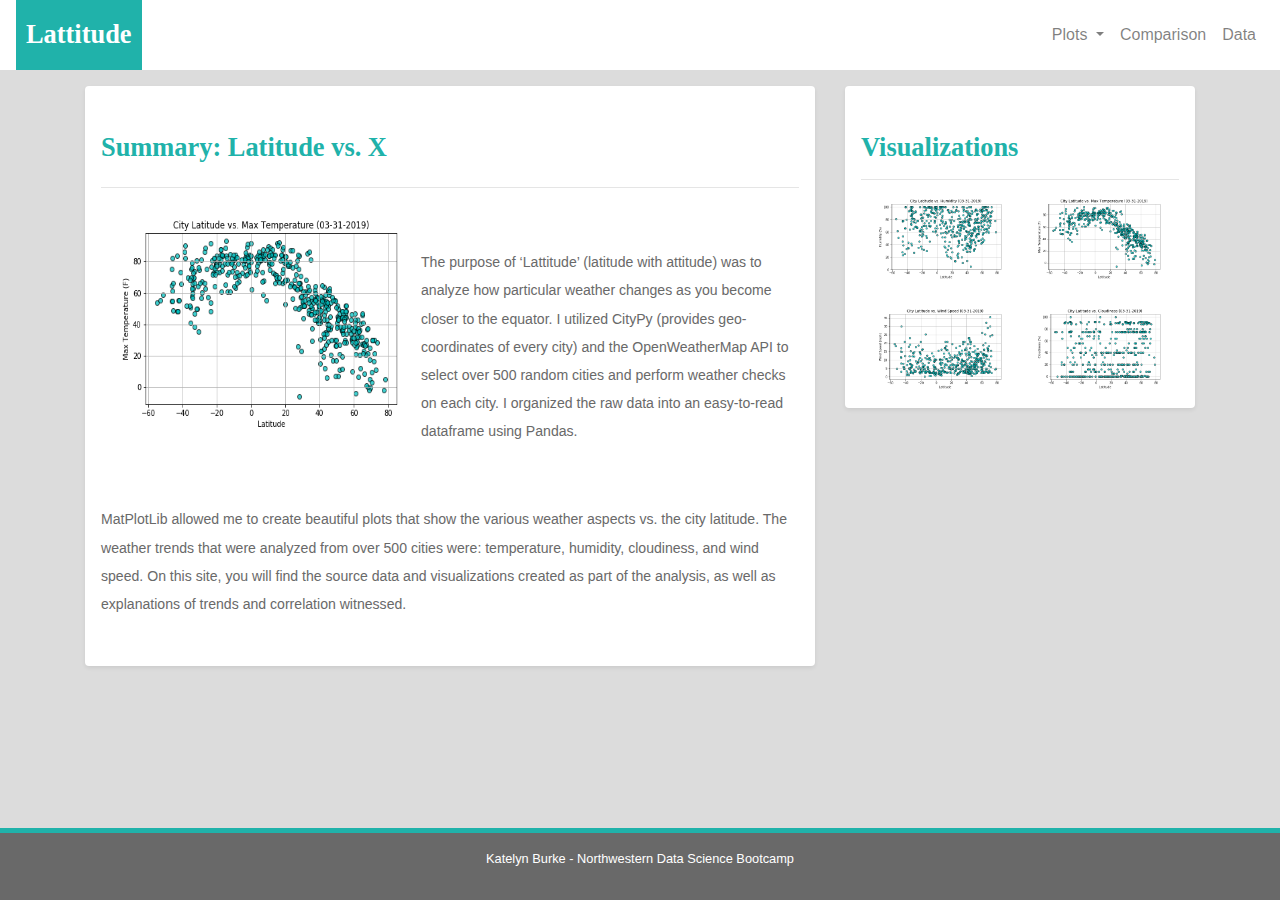
<file: index.html>
<!-- Unit 12 | Assignment - Web Visualization Dashboard (Latitude) -->

<!-- Landing Page -->

<!DOCTYPE html>
<html lang="en-us">

<head>

  <meta charset="UTF-8">
  <title>Lattitude</title>

<!-- Bring in our bootstrap stylesheet -->

<link rel="stylesheet" href="https://stackpath.bootstrapcdn.com/bootstrap/4.3.1/css/bootstrap.min.css" integrity="sha384-ggOyR0iXCbMQv3Xipma34MD+dH/1fQ784/j6cY/iJTQUOhcWr7x9JvoRxT2MZw1T" crossorigin="anonymous">  <link rel="stylesheet" href="style.css">

<link rel="stylesheet" href="style.css">
<!-- Nav bar -->
</head>
  <body class="d-flex flex-column h-100 body-color">
    <div>
      <nav class="navbar navbar-expand-lg navbar-light">
        <div class="nav-logo">
          <a class="navbar-brand" href="index.html">Lattitude</a>
        </div>
        <button class="navbar-toggler" type="button" data-toggle="dropdown" data-target="#navbarNavDropdown" aria-controls="navbarNavDropdown" aria-expanded="false" aria-label="Toggle navigation">
          <span class="navbar-toggler-icon"></span>
        </button>
        <div class="w-100">
          <div class="collapse navbar-collapse" id="navbarNavDropdown">
            <ul class="navbar-nav">
              <li class="nav-item">
                <a class="nav-link" href="data.html">Data</a>
              </li>
              <li class="nav-item">
                <a class="nav-link" href="comparisons.html">Comparison</a>
              </li>
              <li class="nav-item dropdown">
                <a class="nav-link dropdown-toggle" href="#" id="navbarDropdownMenuLink" role="button" data-toggle="dropdown" aria-haspopup="true" aria-expanded="false">
                  Plots
                </a>
                <div class="dropdown-menu" aria-labelledby="navbarDropdownMenuLink">
                  <a class="dropdown-item" href="temperature.html">Max Temperature</a>
                  <a class="dropdown-item" href="humidity.html">Humidity</a>
                  <a class="dropdown-item" href="cloudiness.html">Cloudiness</a>
                  <a class="dropdown-item" href="wind_speed.html">Wind Speed</a>
                </div>
              </li>
            </ul>
          </div>
        </div>
      </nav>
      
      <!-- Main part of landing page -->
      <main class="body-color flex-shrink-0">
        <div class="container">
          <div class="row d-flex align-items-stretch h-100">
            <div class="col-12 col-md-8 d-flex flex-column">
              <div class="d-flex flex-column my-3 p-3 bg-white rounded shadow-sm w-100">
                <h1 class="display-1 aqua">Summary: Latitude vs. X</h1>
                <div>
                <hr>
                  <img class="image-1" src="images\temperatureplot2.png" alt="temperature plot" height="225" width="290" hspace="15">
                  <p id="para-font">The purpose of ‘Lattitude’ (latitude with attitude) was to analyze how particular weather
                    changes as you become closer to the equator. I utilized CityPy (provides geo-coordinates
                    of every city) and the OpenWeatherMap API to select over 500 random cities and perform 
                    weather checks on each city. I organized the raw data into an easy-to-read dataframe
                    using Pandas.
                  </p> 
                  <p id="para-font">MatPlotLib allowed me to create beautiful plots that show the various weather aspects
                    vs. the city latitude. The weather trends that were analyzed from over 500 cities were:
                    temperature, humidity, cloudiness, and wind speed. On this site, you will find the source
                    data and visualizations created as part of the analysis, as well as explanations 
                    of trends and correlation witnessed. 
                </div>
                </p>
              </div>
            </div>
            <div class="col-12 col-md-4 d-flex flex-column">
              <div class="my-3 p-3 bg-white rounded shadow-sm w-100">
                <h1 class="display-1 aqua">Visualizations</h1> 
                <hr>
                <div class="container">
                  <div class="row text-align-center">
                    <div class="col-sm-6">
                      <div class="text-center">
                        <img class="img-fluid mx-auto mb-4" src="images\humidityplot2.png" alt="humidity plot" height="175" width="225" hspace="15">
                        <img class="img-fluid mx-auto" src="images\windspeedplot2.png" alt="wind speed plot" height="175" width="225" hspace="15">
                      </div>
                    </div>
                    <div class="col-sm-6">
                      <div class="text-center">
                        <img class="img-fluid mx-auto mb-4" src="images\temperatureplot2.png" alt="temperature plot" height="175" width="225" hspace="15">
                        <img class="img-fluid mx-auto" src="images\cloudinessplot2.png" alt="cloudiness plot" height="175" width="225" hspace="15">
                      </div>
                    </div>
                  </div>
                </div>
              </div>
            </div>
            <!-- Row -->
          </div>
          <!-- container -->
        </div>
      </main>
    </div>
    <!-- Footer -->
    <footer class="footer mt-auto py-3">
      <p>Katelyn Burke - Northwestern Data Science Bootcamp</p>
  </footer>

  <script src="https://code.jquery.com/jquery-3.3.1.slim.min.js" integrity="sha384-q8i/X+965DzO0rT7abK41JStQIAqVgRVzpbzo5smXKp4YfRvH+8abtTE1Pi6jizo" crossorigin="anonymous"></script>
  <script src="https://cdnjs.cloudflare.com/ajax/libs/popper.js/1.14.7/umd/popper.min.js" integrity="sha384-UO2eT0CpHqdSJQ6hJty5KVphtPhzWj9WO1clHTMGa3JDZwrnQq4sF86dIHNDz0W1" crossorigin="anonymous"></script>
  <script src="https://stackpath.bootstrapcdn.com/bootstrap/4.3.1/js/bootstrap.min.js" integrity="sha384-JjSmVgyd0p3pXB1rRibZUAYoIIy6OrQ6VrjIEaFf/nJGzIxFDsf4x0xIM+B07jRM" crossorigin="anonymous"></script>
  </body>
</html>
</file>
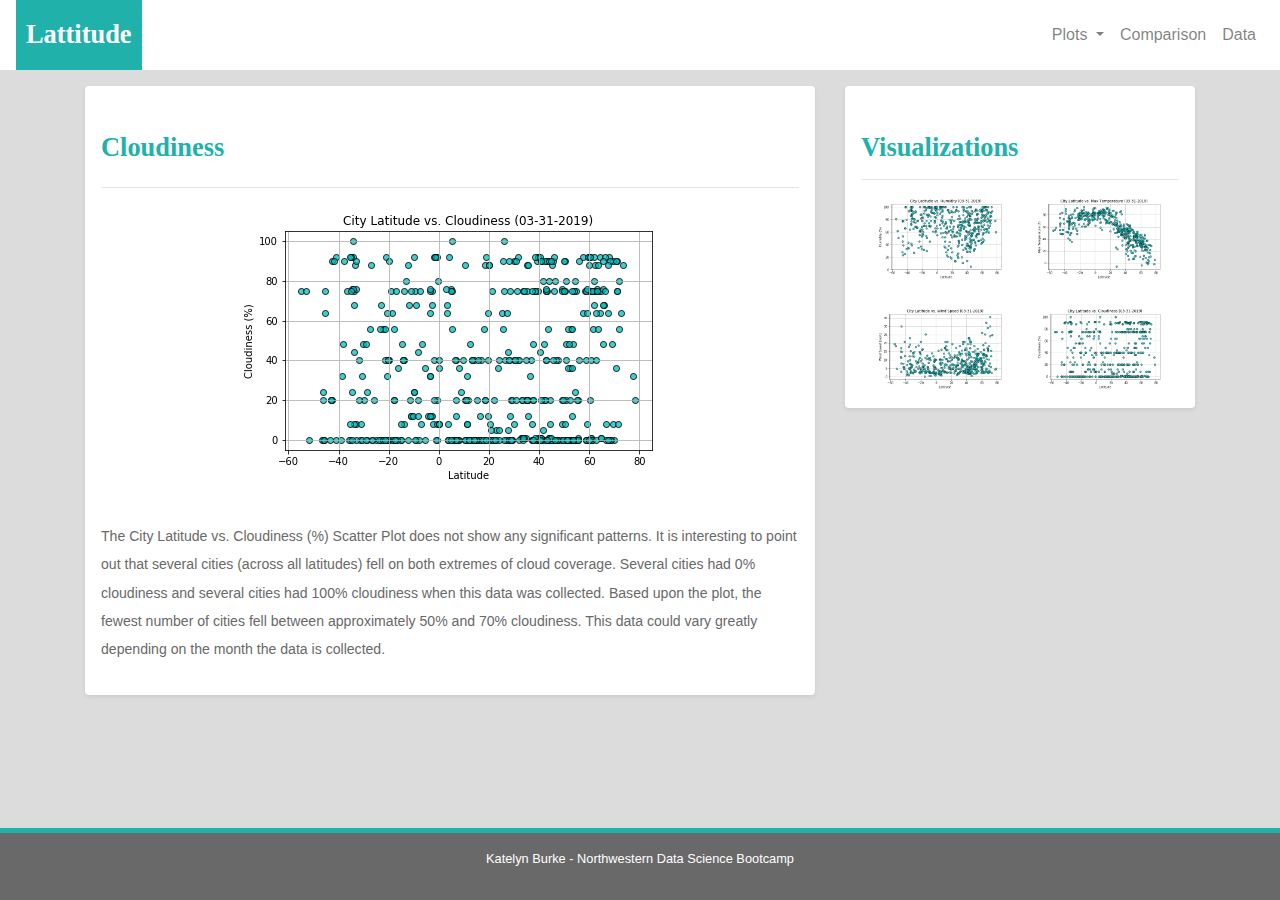
<file: cloudiness.html>
<!-- Unit 12 | Assignment - Web Visualization Dashboard (Latitude) -->

<!-- Cloudiness Visualizations -->

<!DOCTYPE html>
<html lang="en-us">

<head>

  <meta charset="UTF-8">
  <title>Cloudiness</title>

<!-- Bring in our bootstrap stylesheet -->

<link rel="stylesheet" href="https://stackpath.bootstrapcdn.com/bootstrap/4.3.1/css/bootstrap.min.css" integrity="sha384-ggOyR0iXCbMQv3Xipma34MD+dH/1fQ784/j6cY/iJTQUOhcWr7x9JvoRxT2MZw1T" crossorigin="anonymous">  <link rel="stylesheet" href="style.css">

<link rel="stylesheet" href="style.css">

<!-- Nav bar -->
</head>
<body class="d-flex flex-column h-100 body-color">
  <div>
    <nav class="navbar navbar-expand-lg navbar-light">
      <div class="nav-logo">
        <a class="navbar-brand" href="index.html">Lattitude</a>
      </div>
      <button class="navbar-toggler" type="button" data-toggle="dropdown" data-target="#navbarNavDropdown" aria-controls="navbarNavDropdown" aria-expanded="false" aria-label="Toggle navigation">
        <span class="navbar-toggler-icon"></span>
      </button>
      <div class="w-100">
        <div class="collapse navbar-collapse" id="navbarNavDropdown">
          <ul class="navbar-nav">
            <li class="nav-item">
              <a class="nav-link" href="data.html">Data</a>
            </li>
            <li class="nav-item">
              <a class="nav-link" href="comparisons.html">Comparison</a>
            </li>
            <li class="nav-item dropdown">
              <a class="nav-link dropdown-toggle" href="#" id="navbarDropdownMenuLink" role="button" data-toggle="dropdown" aria-haspopup="true" aria-expanded="false">
                Plots
              </a>
              <div class="dropdown-menu" aria-labelledby="navbarDropdownMenuLink">
                <a class="dropdown-item" href="temperature.html">Max Temperature</a>
                <a class="dropdown-item" href="humidity.html">Humidity</a>
                <a class="dropdown-item" href="cloudiness.html">Cloudiness</a>
                <a class="dropdown-item" href="wind_speed.html">Wind Speed</a>
              </div>
            </li>
          </ul>
        </div>
      </div>
    </nav>

<!--Main part of page-->
<main class="body-color flex-shrink-0">
  <div class="container">
    <div class="row d-flex align-items-stretch h-100">
      <div class="col-12 col-md-8 d-flex flex-column">
        <div class="d-flex flex-column my-3 p-3 bg-white rounded shadow-sm w-100">
          <h1 class="display-1 aqua">Cloudiness</h1>
          <div>
            <hr>
            <div class="text-center">
              <img src="images/cloudinessplot2.png" alt="cloudiness plot"  hspace="15">
            </div>
            <div class="mt-1">
              <p class= "font-fix" id="para-font mt-0">The City Latitude vs. Cloudiness (%) Scatter Plot does not show any significant patterns. It is interesting to point out that several cities (across all latitudes) fell on both extremes of cloud coverage. Several cities had 0% cloudiness and several cities had 100% cloudiness when this data was collected. Based upon the plot, the fewest number of cities fell between approximately 50% and 70% cloudiness. This data could vary greatly depending on the month the data is collected. 
              </p>
            </div>
          </div>
        </div>
      </div>
      <div class="col-12 col-md-4 d-flex flex-column">
          <div class="my-3 p-3 bg-white rounded shadow-sm w-100">
            <h1 class="display-1 aqua">Visualizations</h1> 
            <hr>
            <div class="container">
              <div class="row text-align-center">
                <div class="col-sm-6">
                  <div class="text-center">
                    <img class="img-fluid mx-auto mb-4" src="images\humidityplot2.png" alt="humidity plot" height="175" width="225" hspace="15">
                    <img class="img-fluid mx-auto" src="images\windspeedplot2.png" alt="wind speed plot" height="175" width="225" hspace="15">
                  </div>
                </div>
                <div class="col-sm-6">
                  <div class="text-center">
                    <img class="img-fluid mx-auto mb-4" src="images\temperatureplot2.png" alt="temperature plot" height="175" width="225" hspace="15">
                    <img class="img-fluid mx-auto" src="images\cloudinessplot2.png" alt="cloudiness plot" height="175" width="225" hspace="15">
                  </div>
                </div>
              </div>
            </div>
          </div>
      </div>
    </div>
  </div>
</main>
<!-- Footer -->
<footer class="footer mt-auto py-3">
  <p>Katelyn Burke - Northwestern Data Science Bootcamp</p>
</footer>

  <script src="https://code.jquery.com/jquery-3.3.1.slim.min.js" integrity="sha384-q8i/X+965DzO0rT7abK41JStQIAqVgRVzpbzo5smXKp4YfRvH+8abtTE1Pi6jizo" crossorigin="anonymous"></script>
  <script src="https://cdnjs.cloudflare.com/ajax/libs/popper.js/1.14.7/umd/popper.min.js" integrity="sha384-UO2eT0CpHqdSJQ6hJty5KVphtPhzWj9WO1clHTMGa3JDZwrnQq4sF86dIHNDz0W1" crossorigin="anonymous"></script>
  <script src="https://stackpath.bootstrapcdn.com/bootstrap/4.3.1/js/bootstrap.min.js" integrity="sha384-JjSmVgyd0p3pXB1rRibZUAYoIIy6OrQ6VrjIEaFf/nJGzIxFDsf4x0xIM+B07jRM" crossorigin="anonymous"></script>
</file>
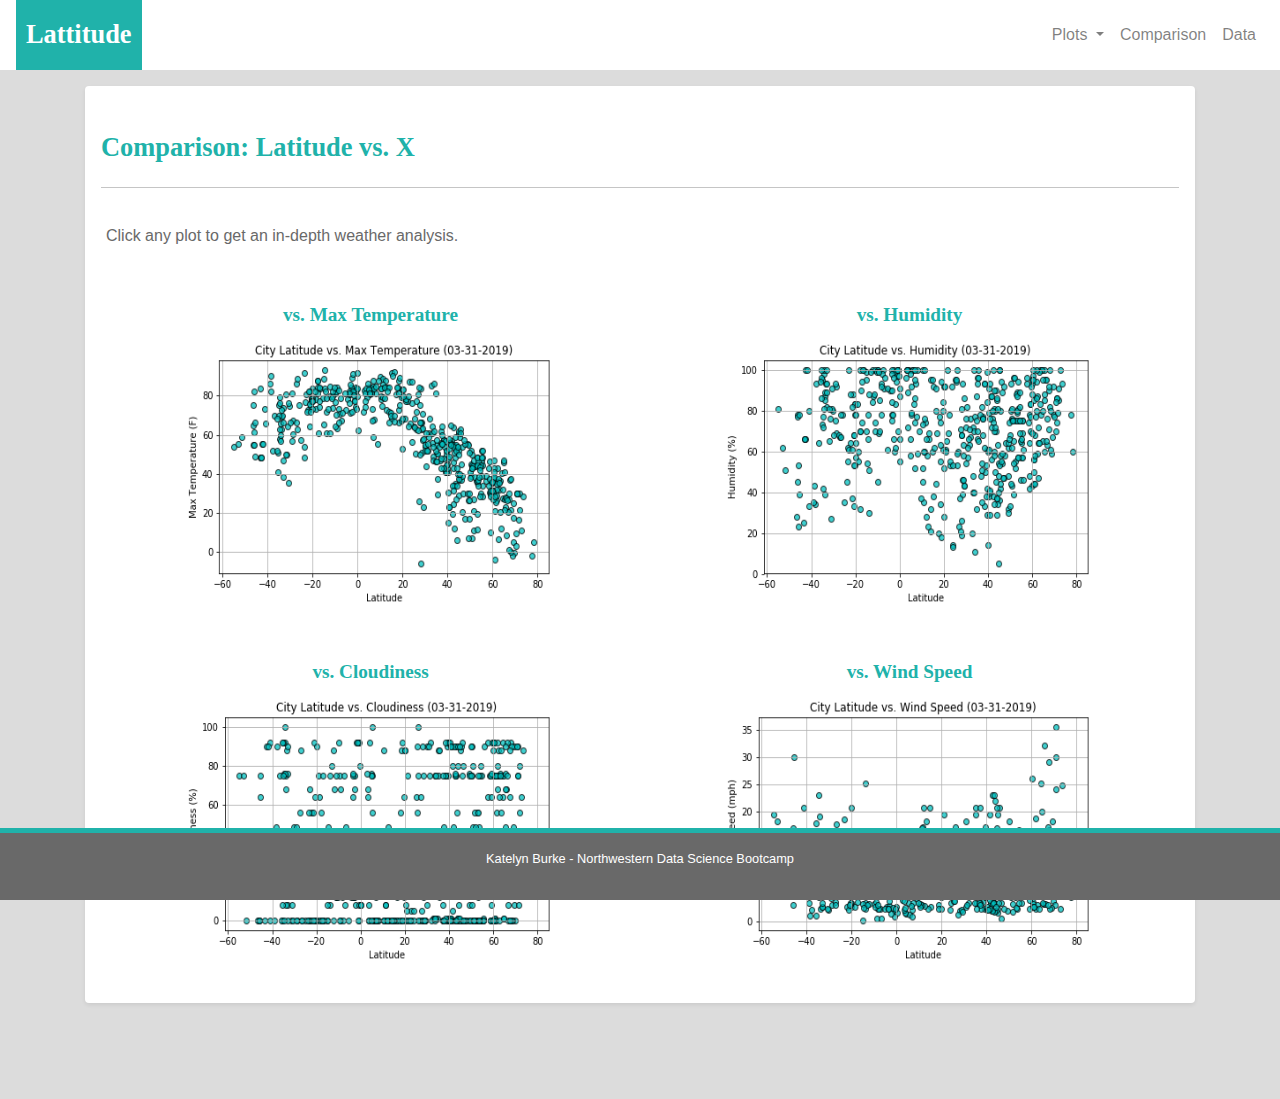
<file: comparisons.html>
<!-- Unit 12 | Assignment - Web Visualization Dashboard (Latitude) -->

<!-- Comparisons Page -->

<!DOCTYPE html>
<html lang="en-us">

<head>

  <meta charset="UTF-8">
  <title>Comparisons</title>

<!-- Bring in our bootstrap stylesheet -->

<link rel="stylesheet" href="https://stackpath.bootstrapcdn.com/bootstrap/4.3.1/css/bootstrap.min.css" integrity="sha384-ggOyR0iXCbMQv3Xipma34MD+dH/1fQ784/j6cY/iJTQUOhcWr7x9JvoRxT2MZw1T" crossorigin="anonymous">  <link rel="stylesheet" href="style.css">

<link rel="stylesheet" href="style.css">

<!-- Nav bar -->
</head>
<body class="d-flex flex-column h-100 body-color">
  <div>
    <nav class="navbar navbar-expand-lg navbar-light">
      <div class="nav-logo">
        <a class="navbar-brand" href="index.html">Lattitude</a>
      </div>
      <button class="navbar-toggler" type="button" data-toggle="dropdown" data-target="#navbarNavDropdown" aria-controls="navbarNavDropdown" aria-expanded="false" aria-label="Toggle navigation">
        <span class="navbar-toggler-icon"></span>
      </button>
      <div class="w-100">
        <div class="collapse navbar-collapse" id="navbarNavDropdown">
          <ul class="navbar-nav">
            <li class="nav-item">
              <a class="nav-link" href="data.html">Data</a>
            </li>
            <li class="nav-item">
              <a class="nav-link" href="comparisons.html">Comparison</a>
            </li>
            <li class="nav-item dropdown">
              <a class="nav-link dropdown-toggle" href="#" id="navbarDropdownMenuLink" role="button" data-toggle="dropdown" aria-haspopup="true" aria-expanded="false">
                Plots
              </a>
              <div class="dropdown-menu" aria-labelledby="navbarDropdownMenuLink">
                <a class="dropdown-item" href="temperature.html">Max Temperature</a>
                <a class="dropdown-item" href="humidity.html">Humidity</a>
                <a class="dropdown-item" href="cloudiness.html">Cloudiness</a>
                <a class="dropdown-item" href="wind_speed.html">Wind Speed</a>
              </div>
            </li>
          </ul>
        </div>
      </div>
    </nav>

<!-- Main part of the page -->
<main class="body-color flex-shrink-0">
    <div class="container">
      <div class="row d-flex align-items-stretch h-100">
        <div class="col-12">
          <div class="d-flex flex-column my-3 p-3 bg-white rounded shadow-sm w-100">
            <h1 class="display-1 aqua">Comparison: Latitude vs. X</h1>
            <hr color="gainsboro" width="100%" noshade align="left">
            <div>
            <p class="info">Click any plot to get an in-depth weather analysis.</p>

              <div class="container">
                <div class="row">
                  <div class="col-12 col-md-6">
                    <h1 class="comparison-text">vs. Max Temperature</h1>
                    <p><a href="temperature.html"><img src="images\temperatureplot2.png" alt="temperature plot" class="center" height="280" width="370"></a></p>
                  </div>

                    <div class="col-12 col-md-6">
                      <h1 class="comparison-text">vs. Humidity</h1>
                      <p><a href="humidity.html"><img src="images\humidityplot2.png" alt="humidity plot" class="center" height="280" width="370"></a></p>
                    </div>

                    <div class="w-100"></div>
                    <div class="col-12 col-md-6">
                      <h1 class="comparison-text">vs. Cloudiness</h1>
                      <p><a href="cloudiness.html"><img src="images\cloudinessplot2.png" alt="cloudiness plot" class="center" height="280" width="370"></a></p>
                    </div>

                    <div class="col-12 col-md-6">
                      <h1 class="comparison-text">vs. Wind Speed</h1>
                      <p><a href="wind_speed.html"><img src="images\windspeedplot2.png" alt="wind speed plot" class="center" height="280" width="370"></a></p>
                    </div>
                </div>
              </div>
            </div>
          </div>
        </div>
      </div>
    </div>    
</main>
<!-- Footer -->
<footer class="footer mt-auto py-3">
    <p>Katelyn Burke - Northwestern Data Science Bootcamp</p>
  </footer>
  
  <script src="https://code.jquery.com/jquery-3.3.1.slim.min.js" integrity="sha384-q8i/X+965DzO0rT7abK41JStQIAqVgRVzpbzo5smXKp4YfRvH+8abtTE1Pi6jizo" crossorigin="anonymous"></script>
  <script src="https://cdnjs.cloudflare.com/ajax/libs/popper.js/1.14.7/umd/popper.min.js" integrity="sha384-UO2eT0CpHqdSJQ6hJty5KVphtPhzWj9WO1clHTMGa3JDZwrnQq4sF86dIHNDz0W1" crossorigin="anonymous"></script>
  <script src="https://stackpath.bootstrapcdn.com/bootstrap/4.3.1/js/bootstrap.min.js" integrity="sha384-JjSmVgyd0p3pXB1rRibZUAYoIIy6OrQ6VrjIEaFf/nJGzIxFDsf4x0xIM+B07jRM" crossorigin="anonymous"></script>
</file>
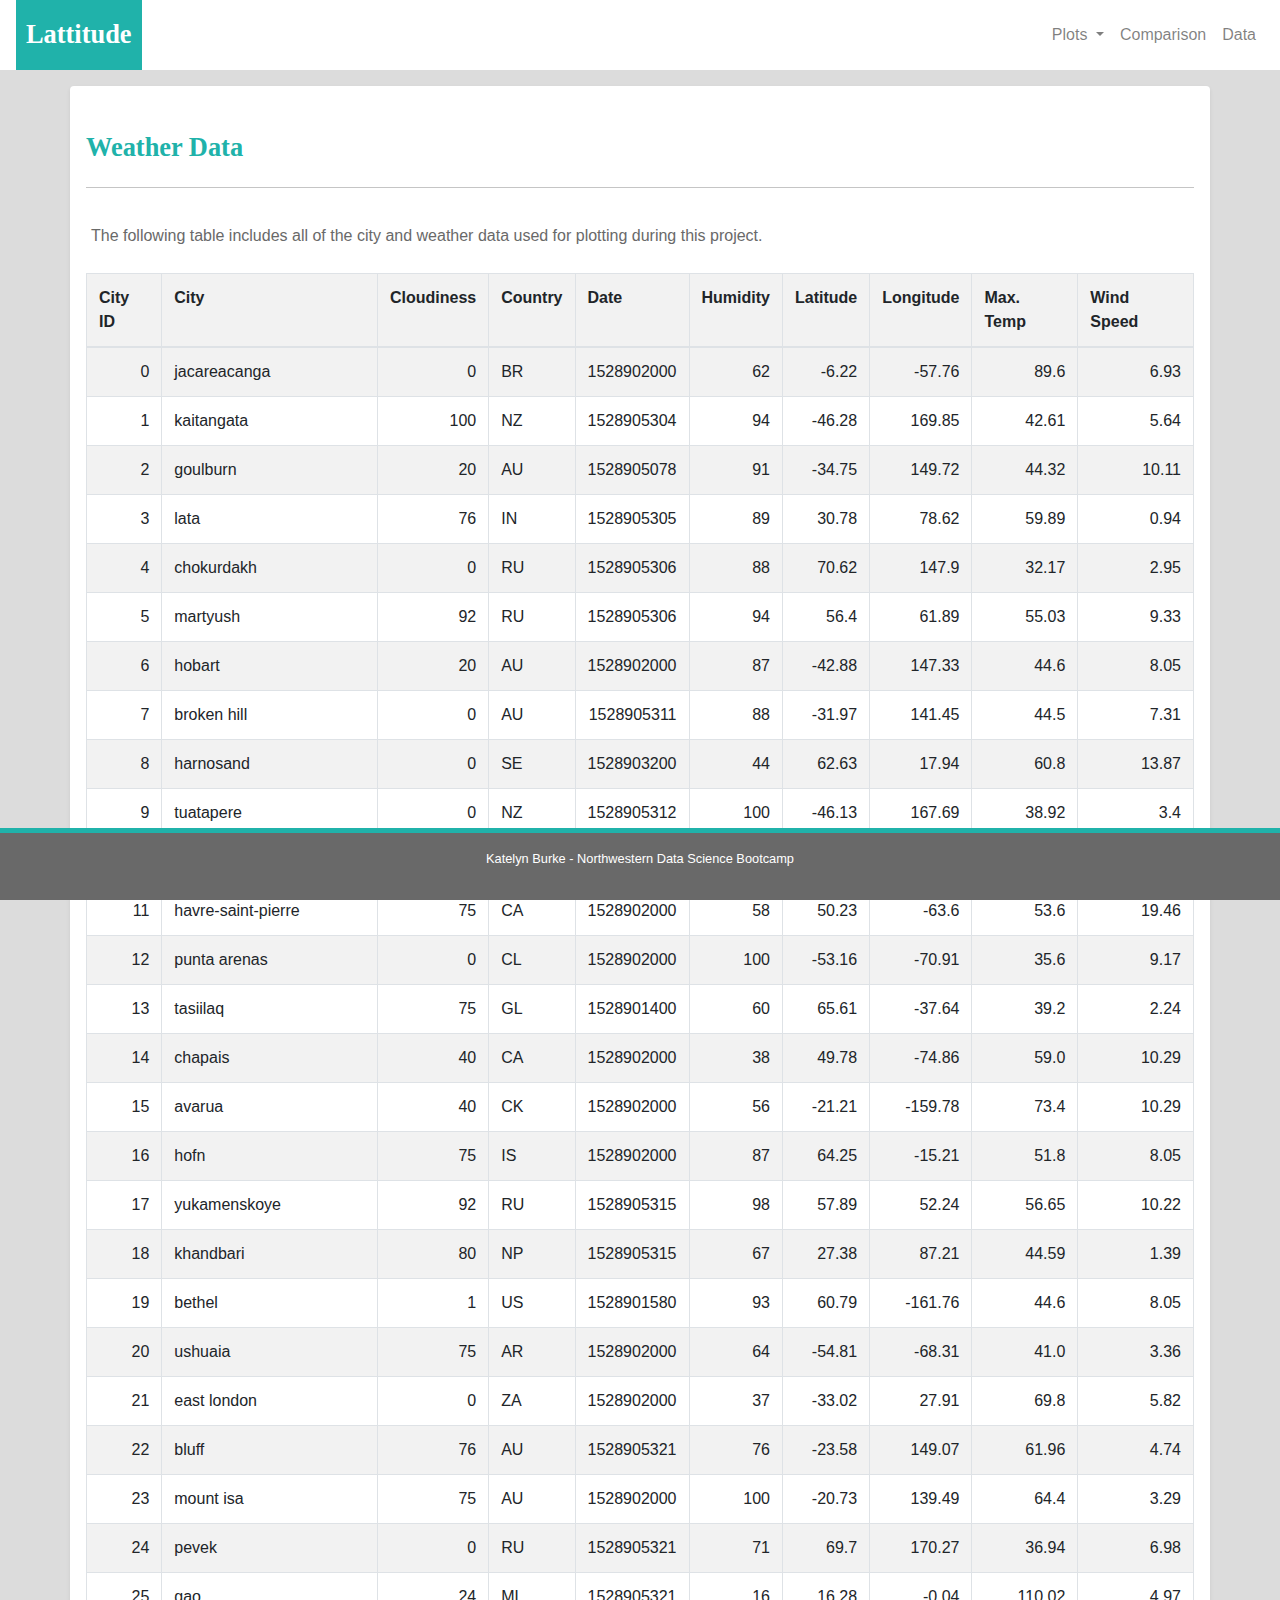
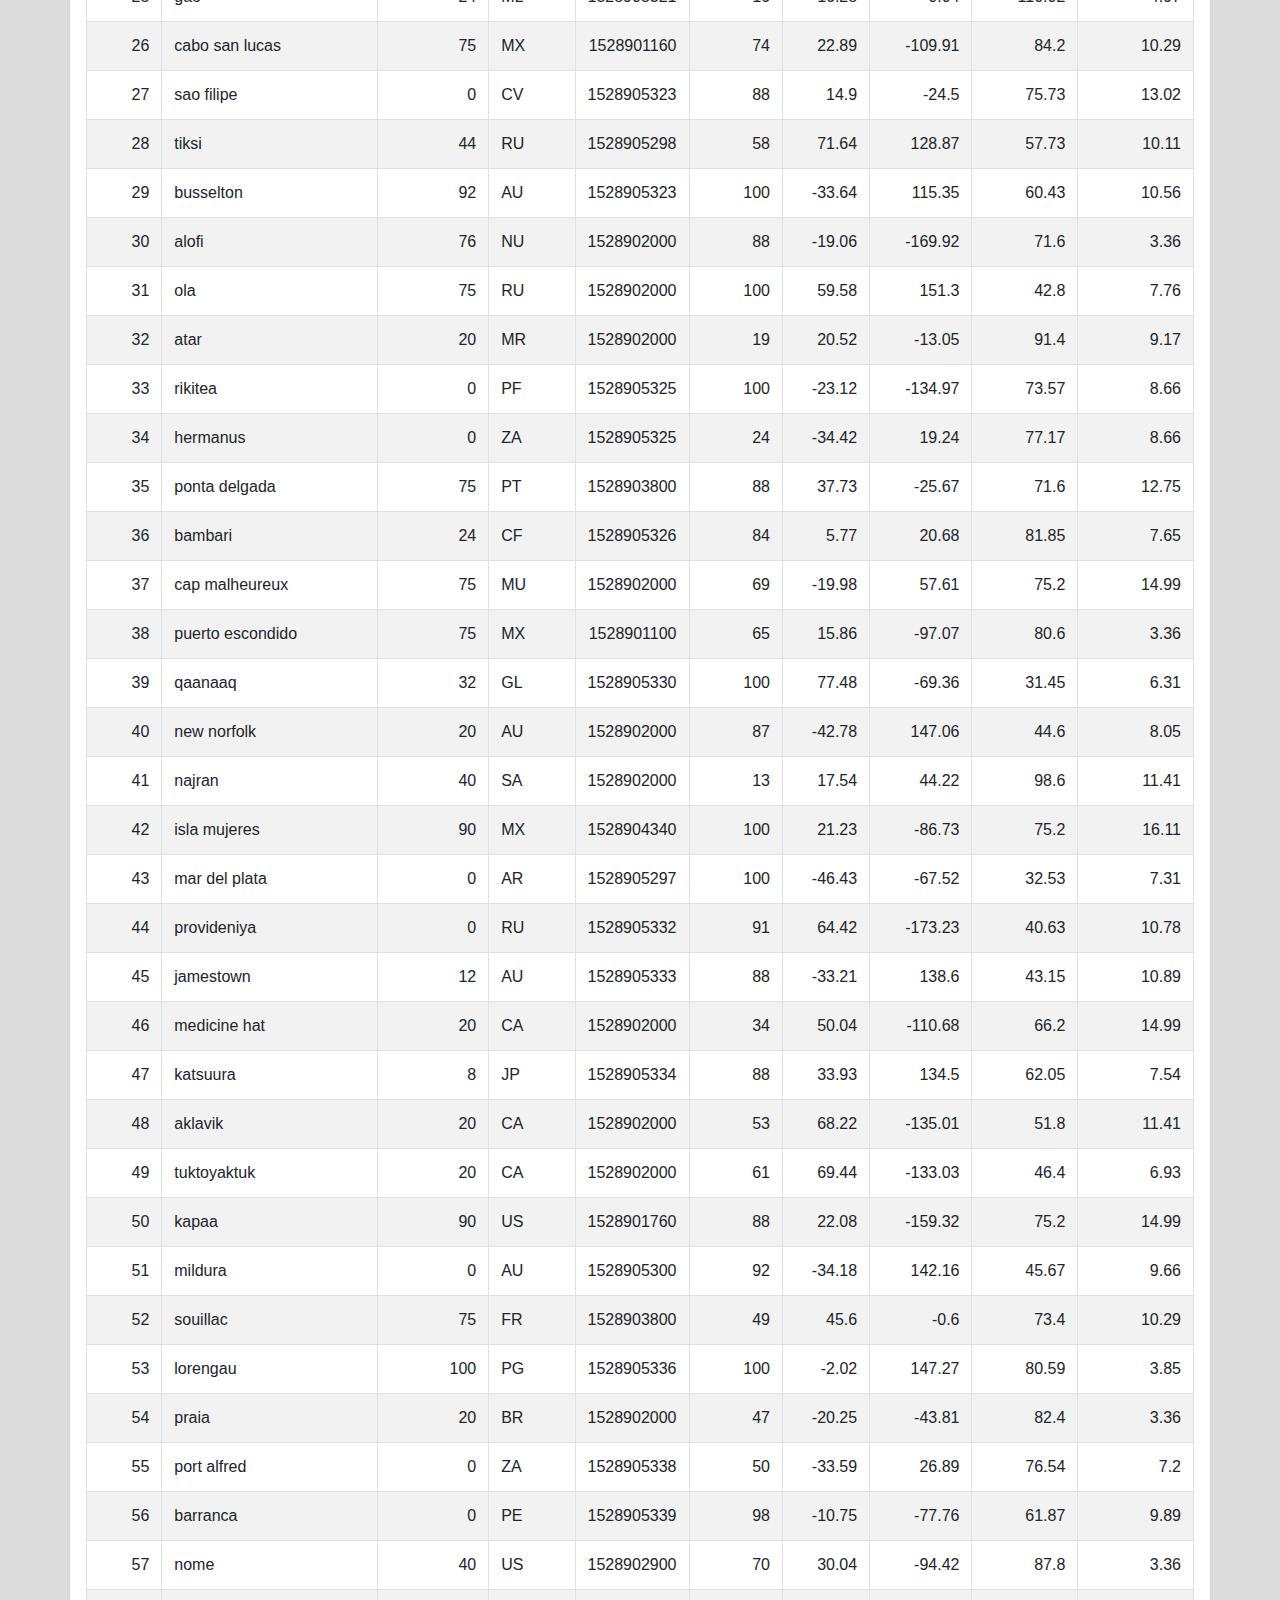
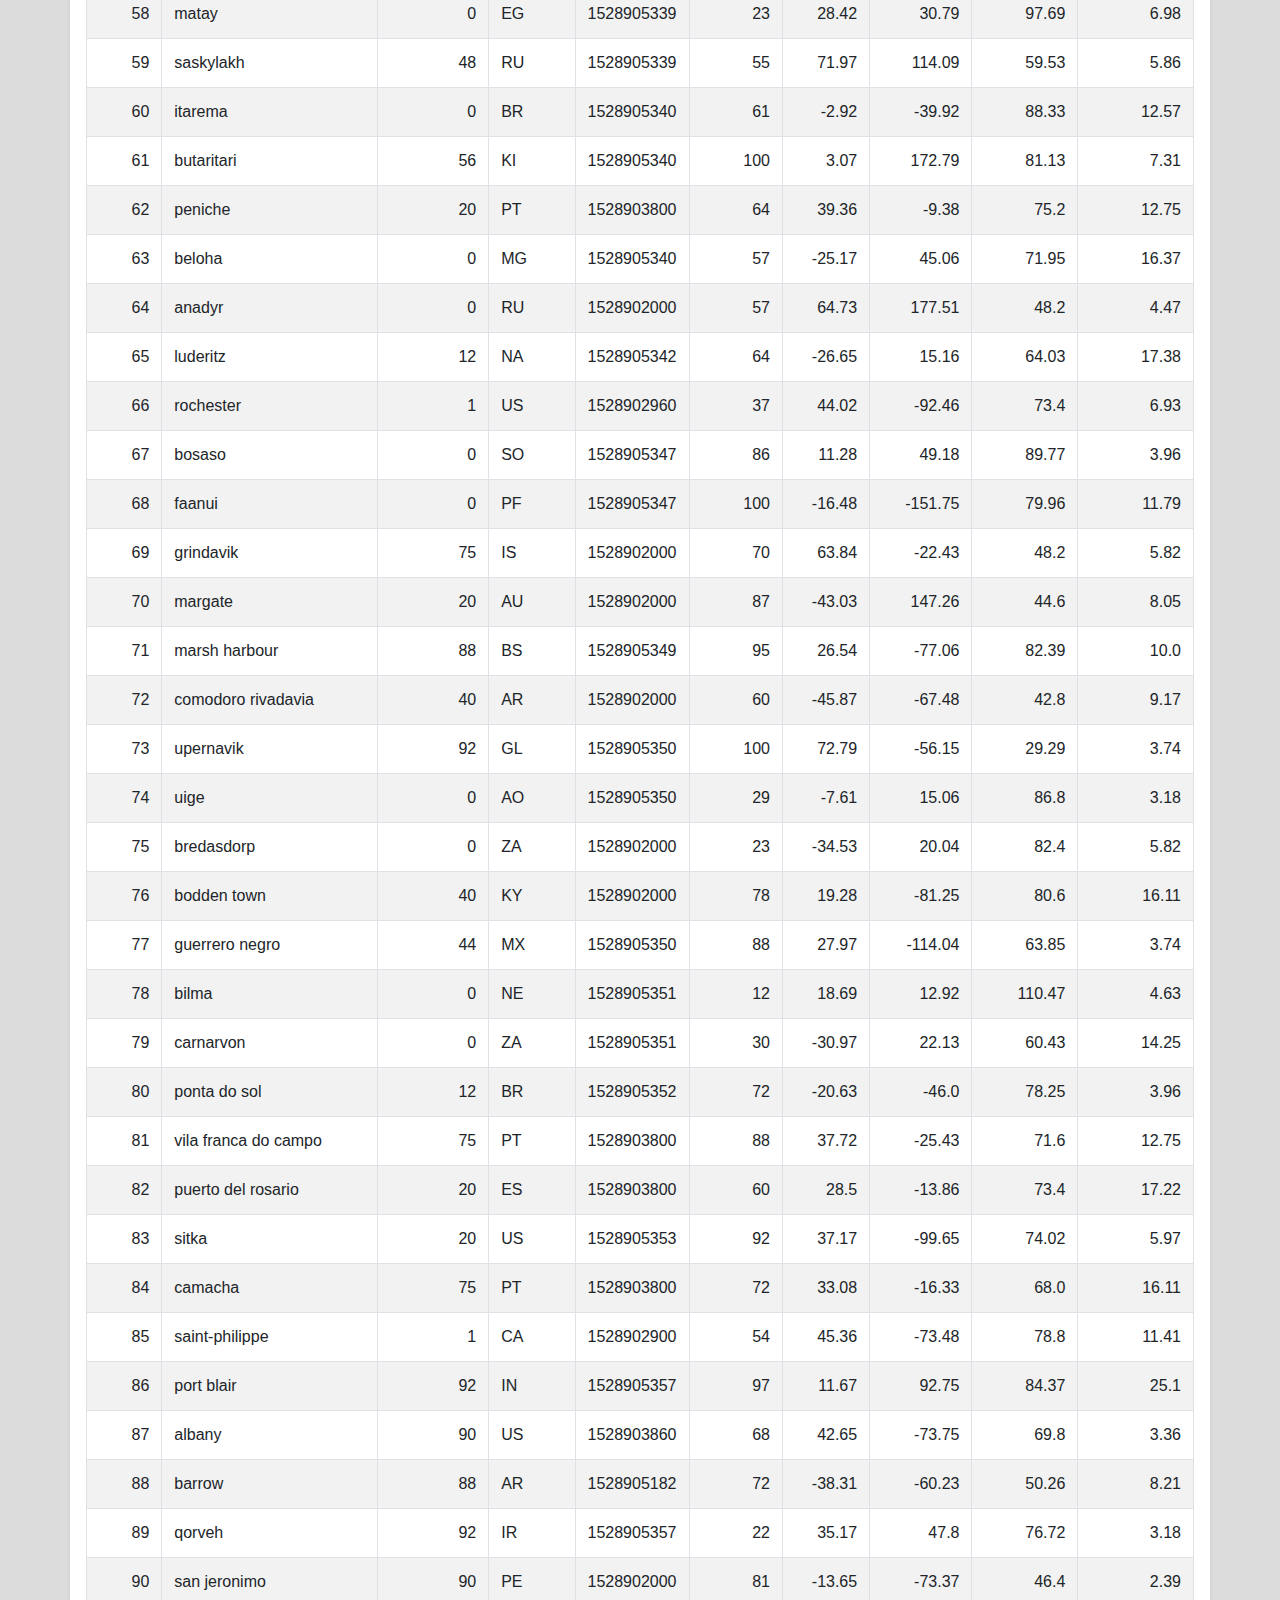
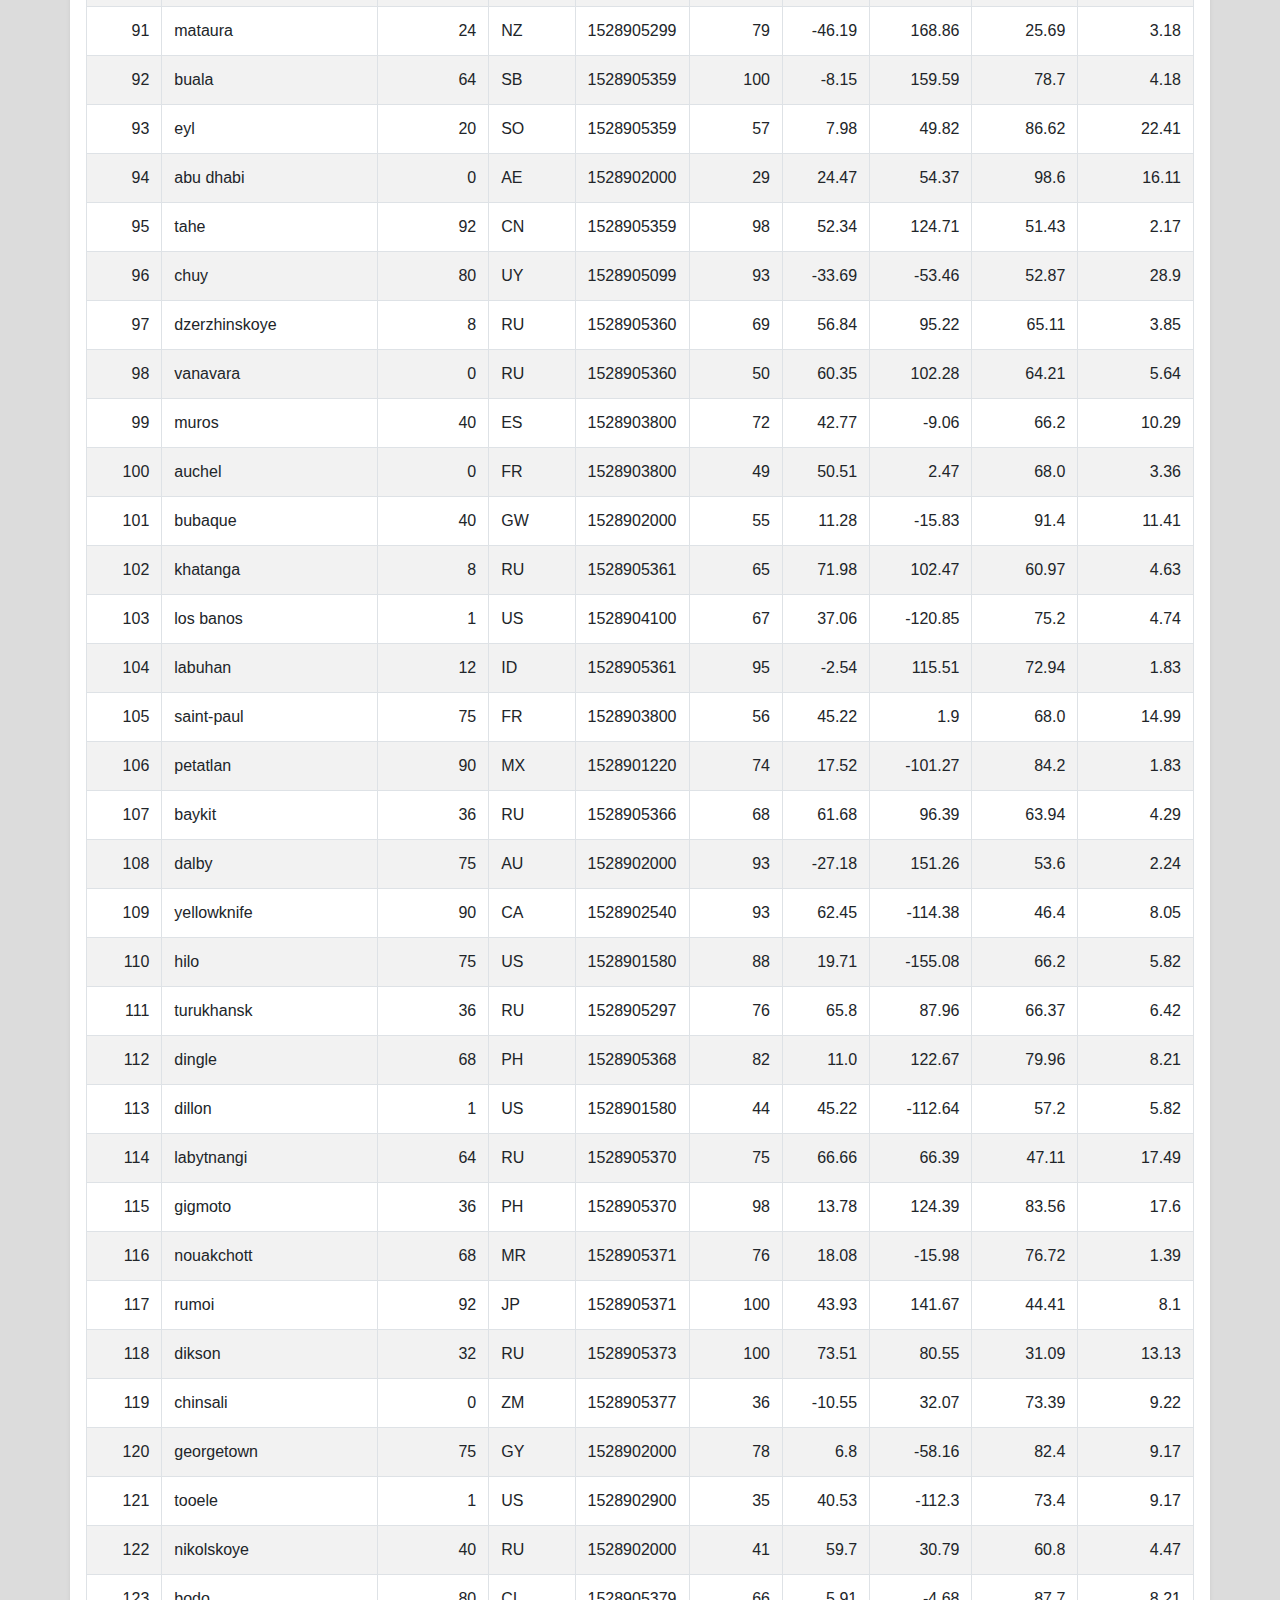
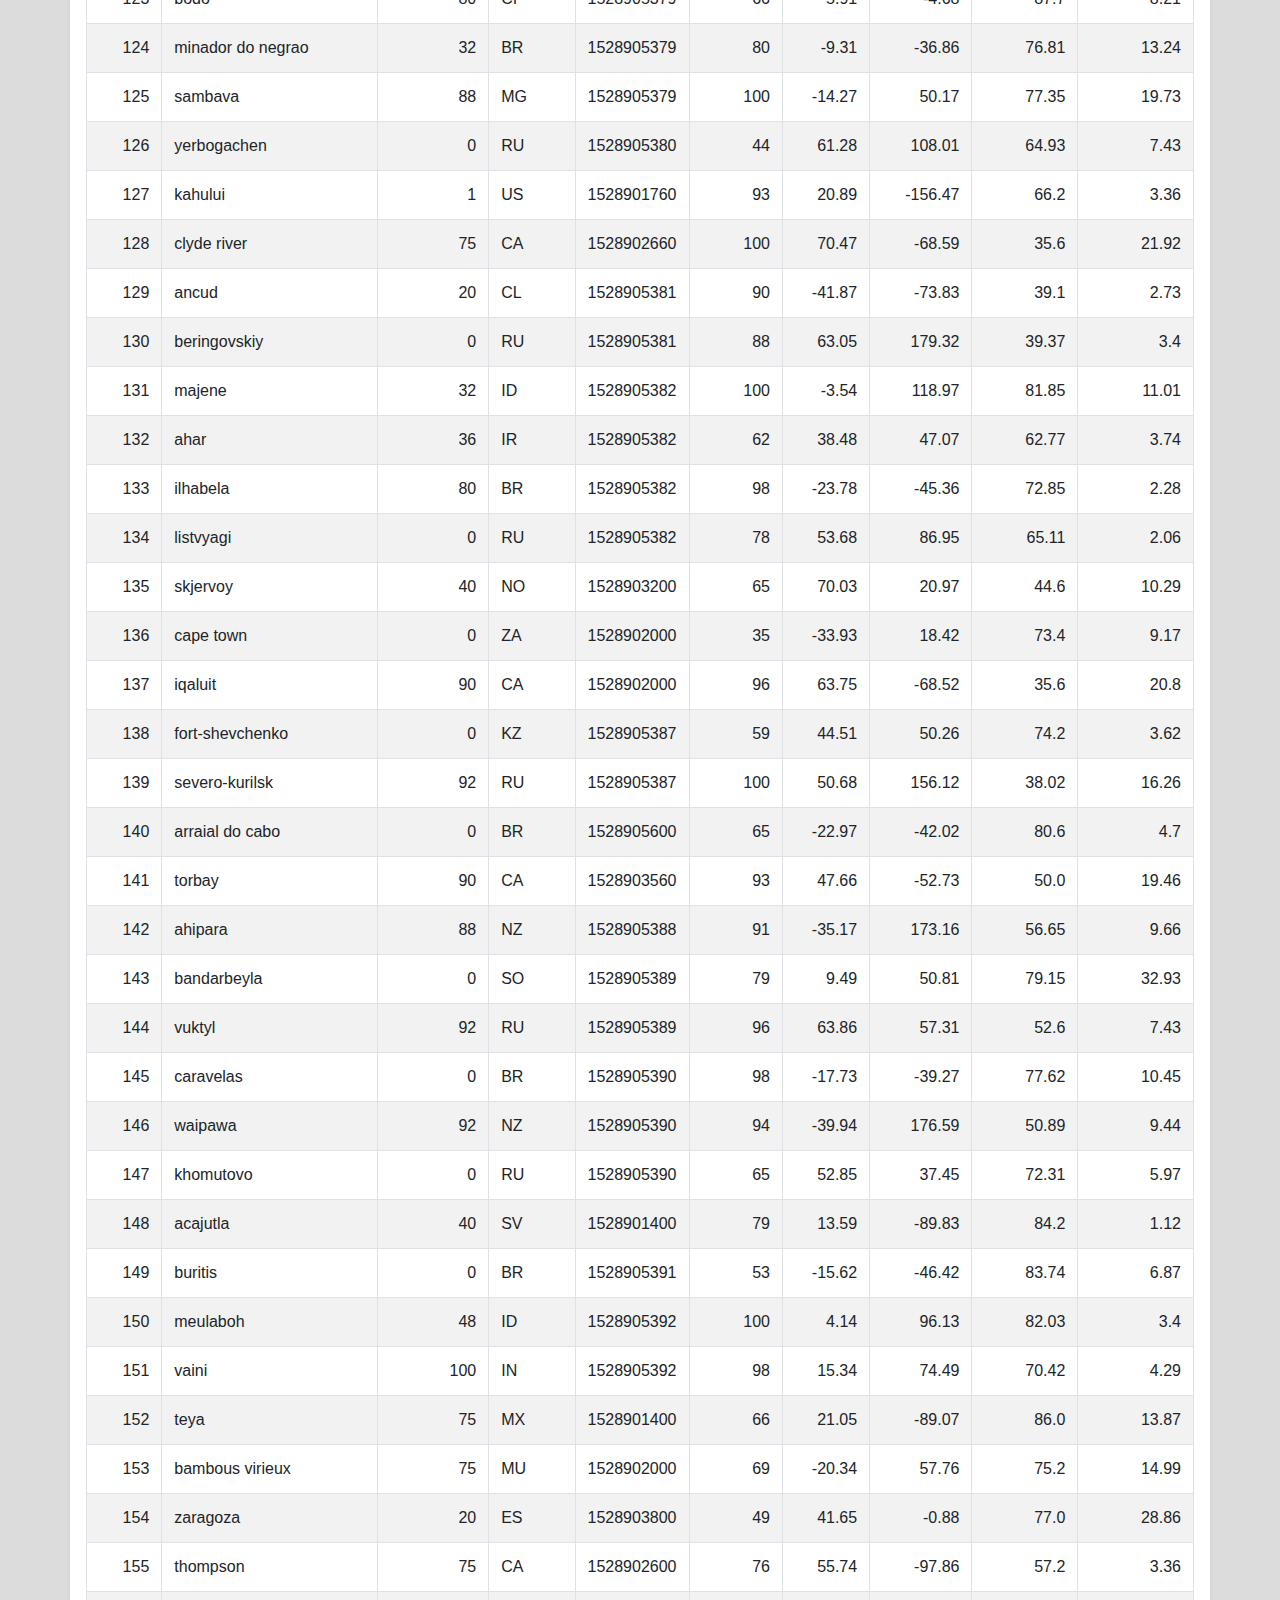
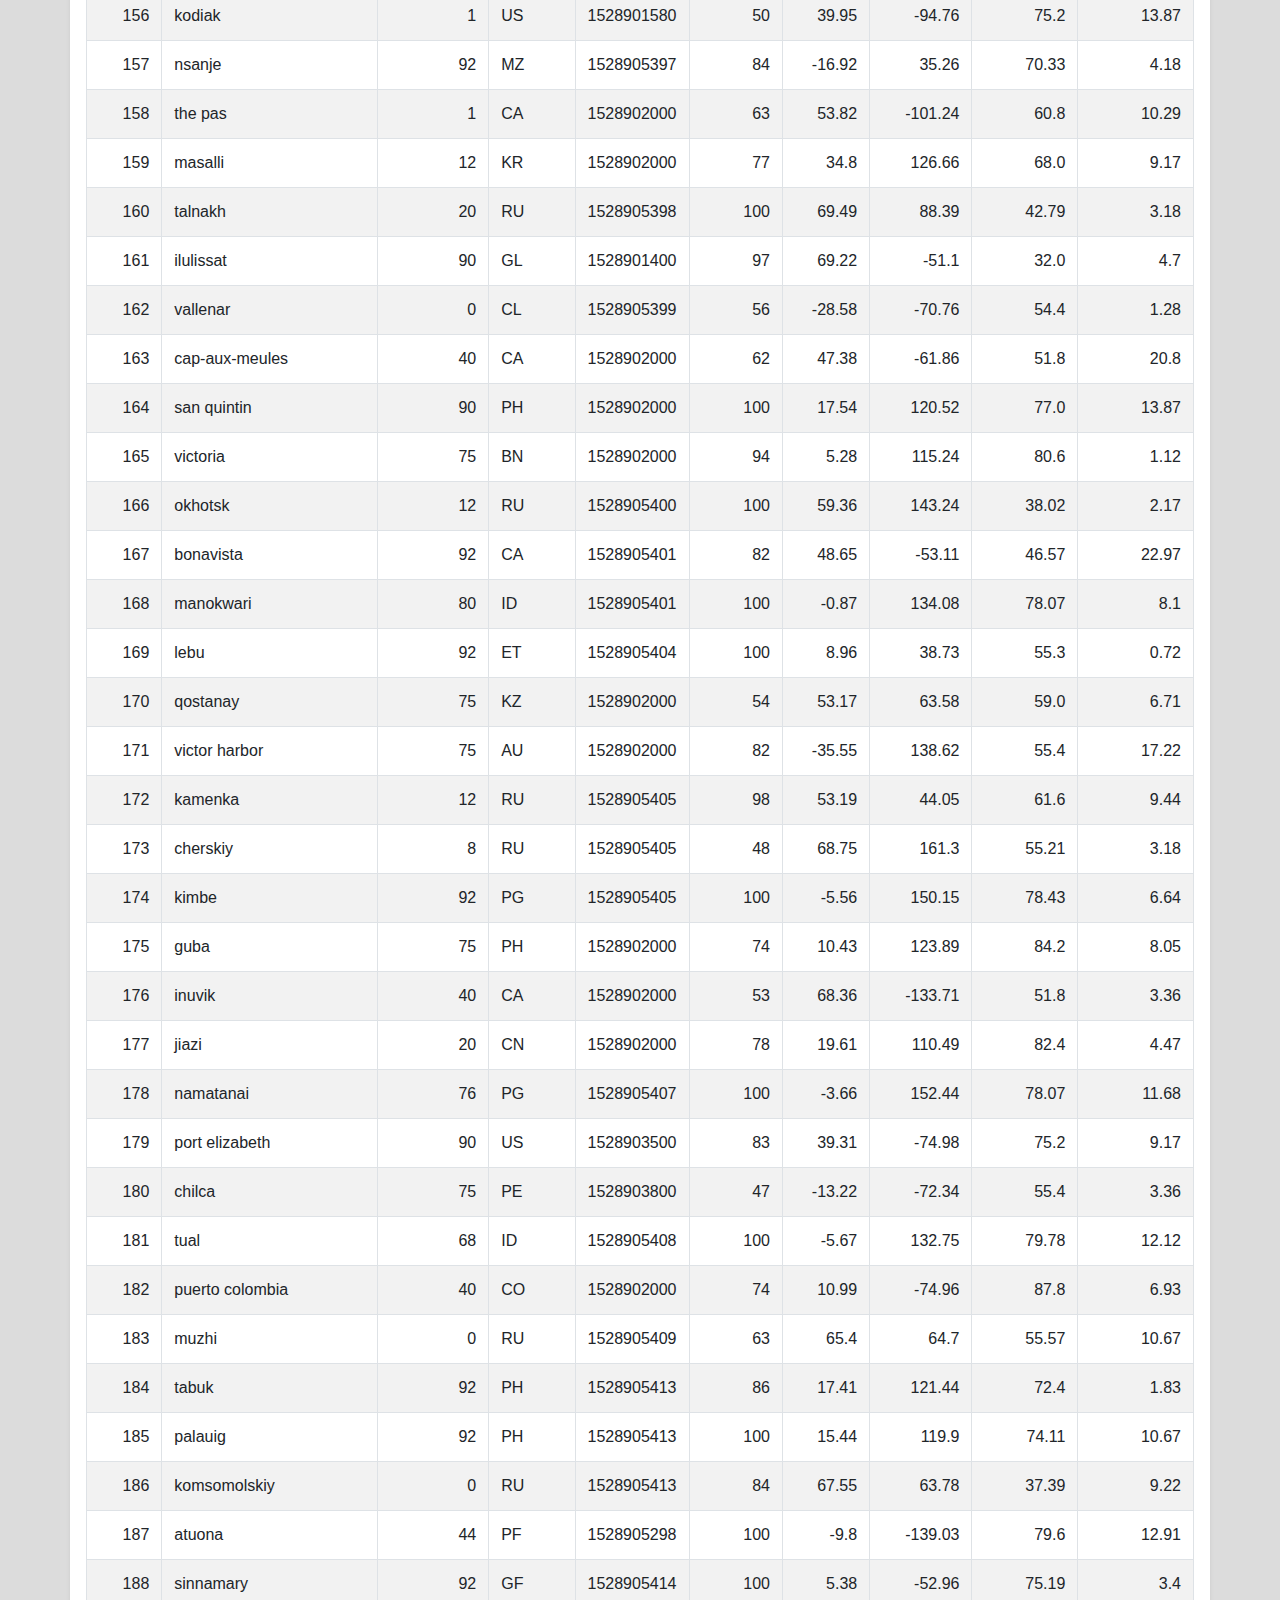
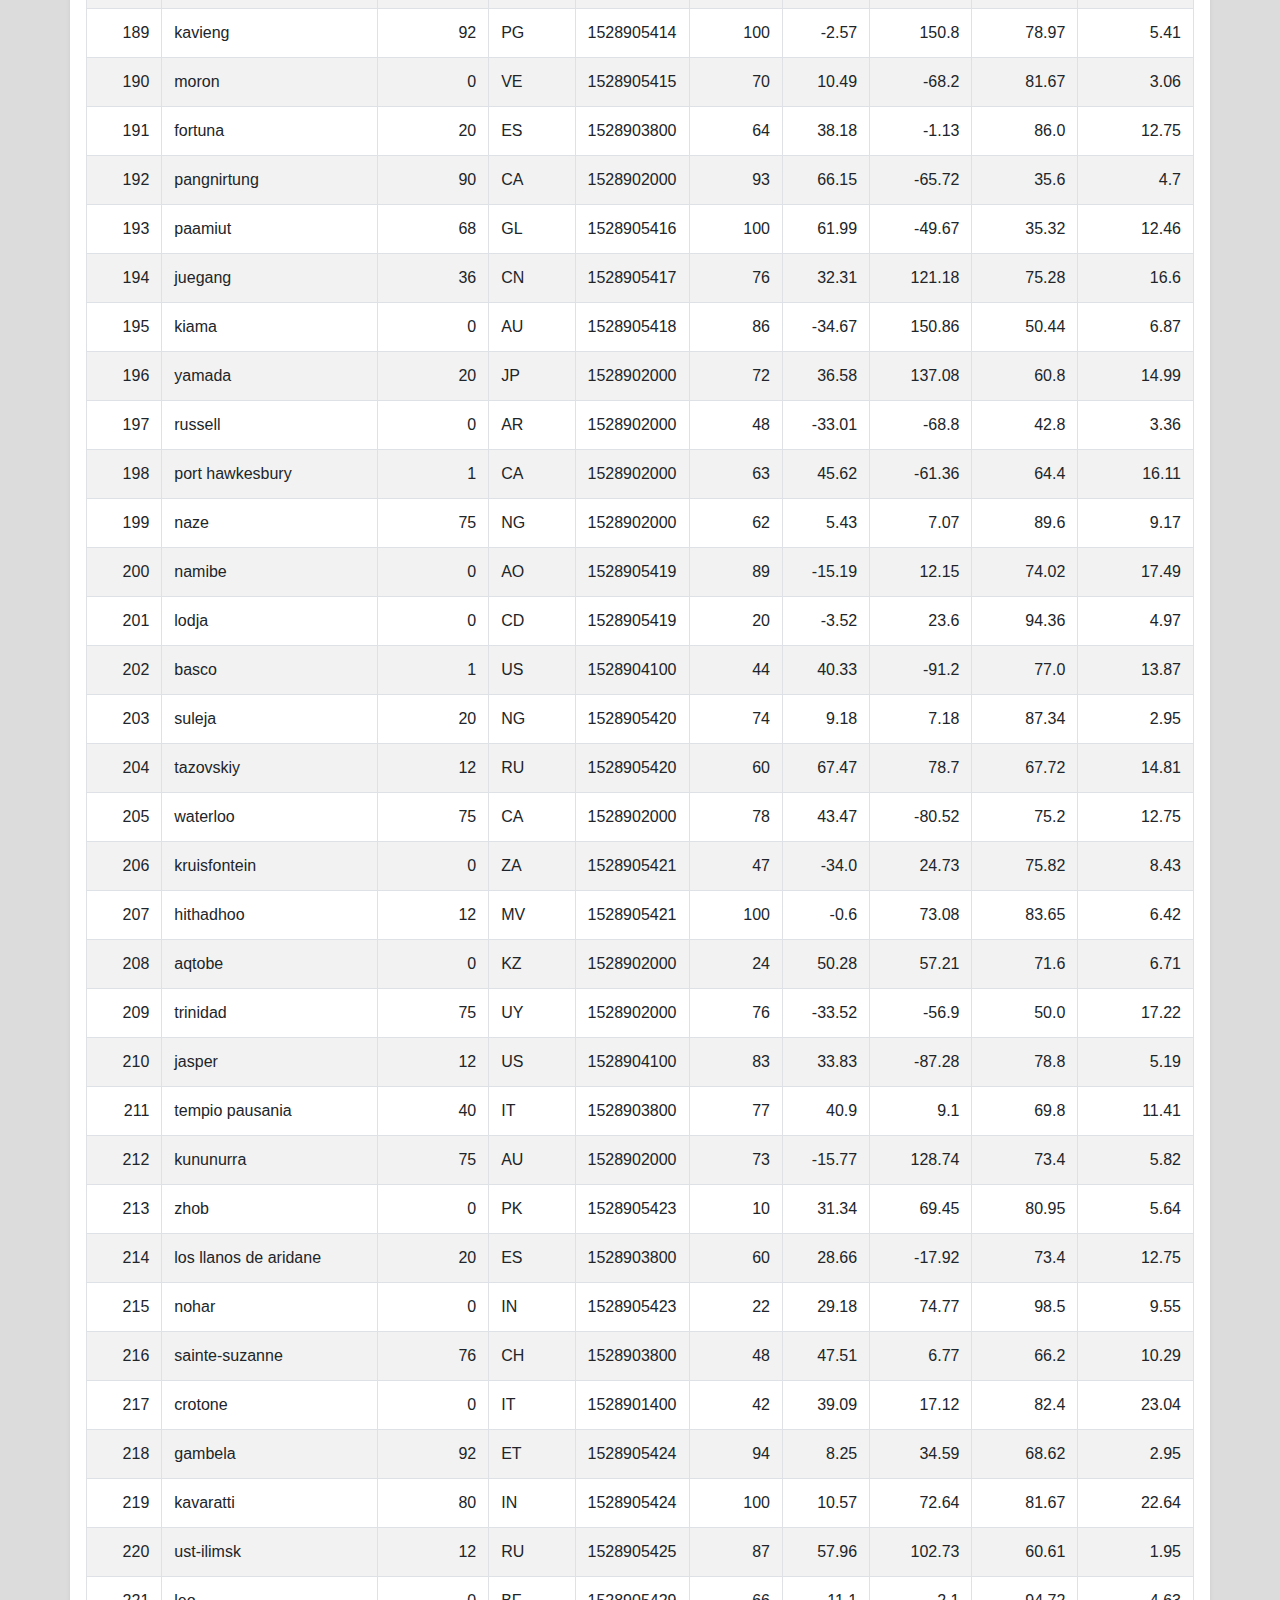
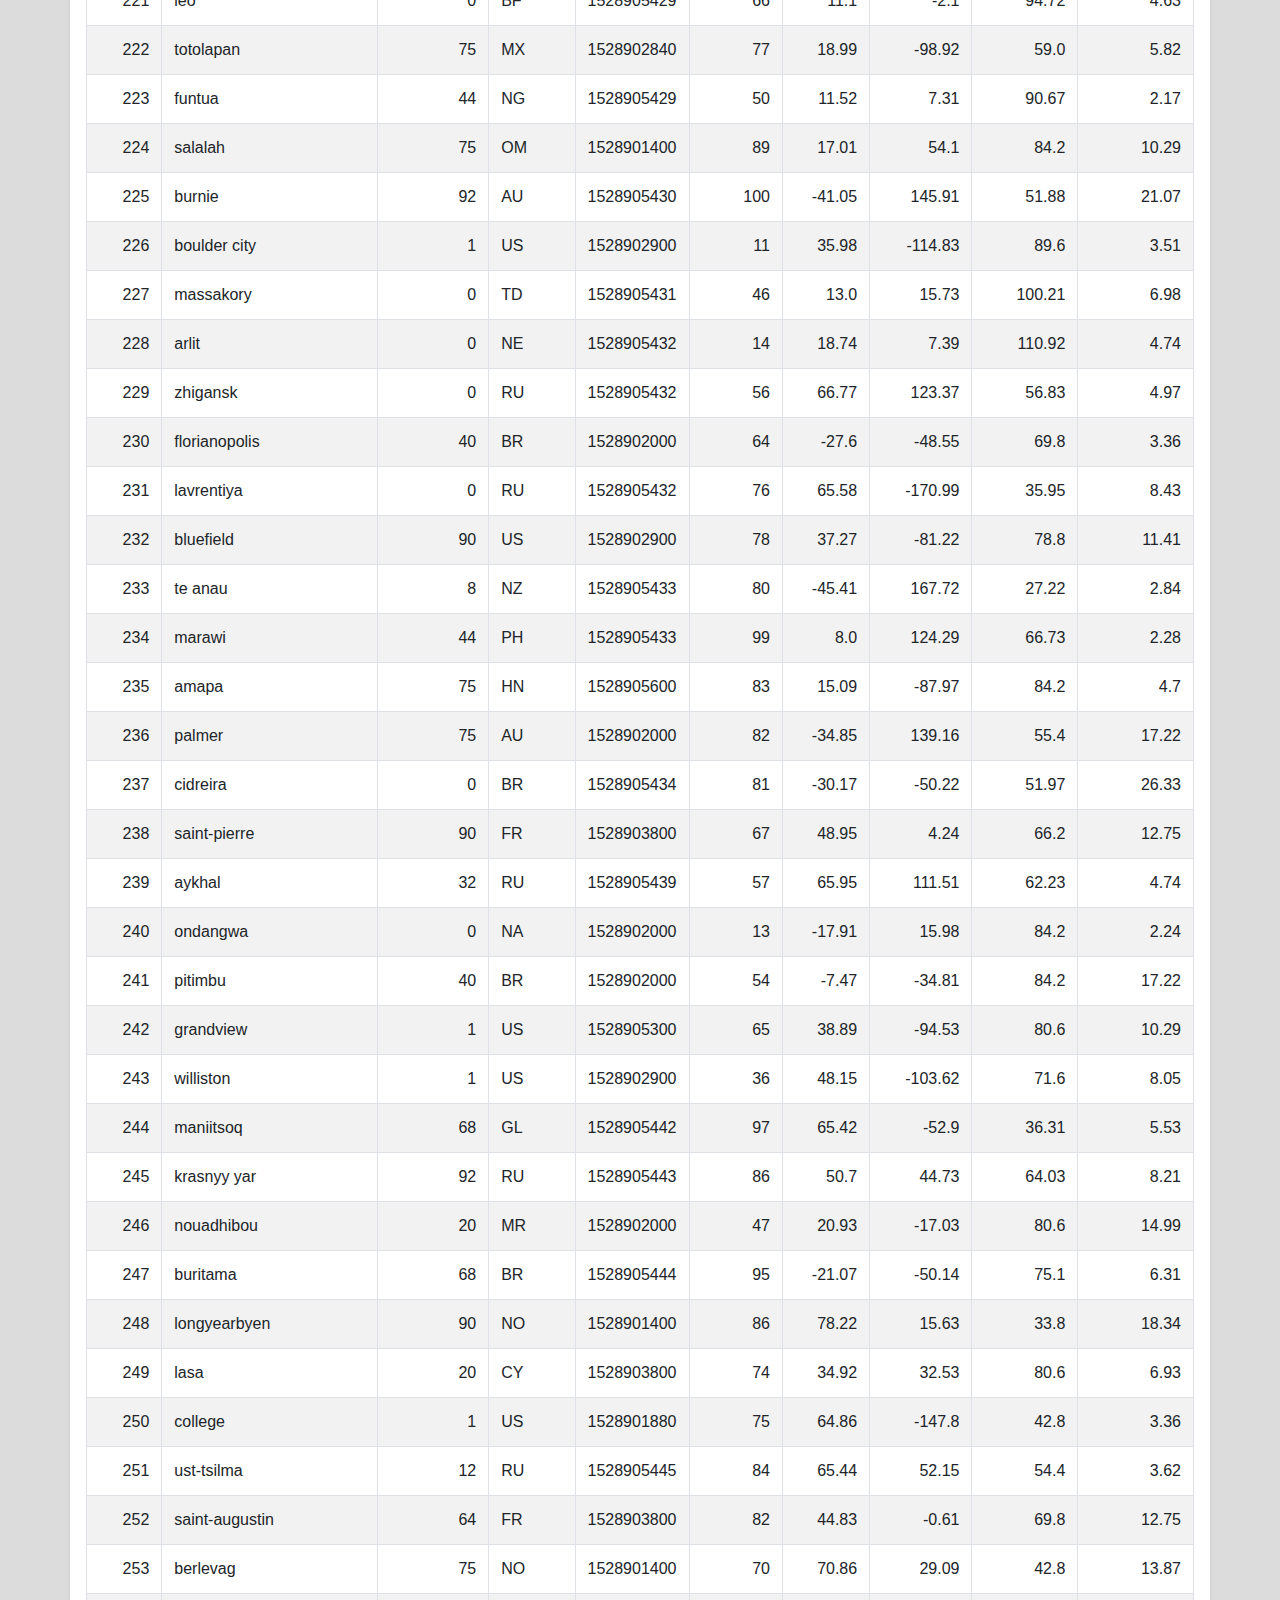
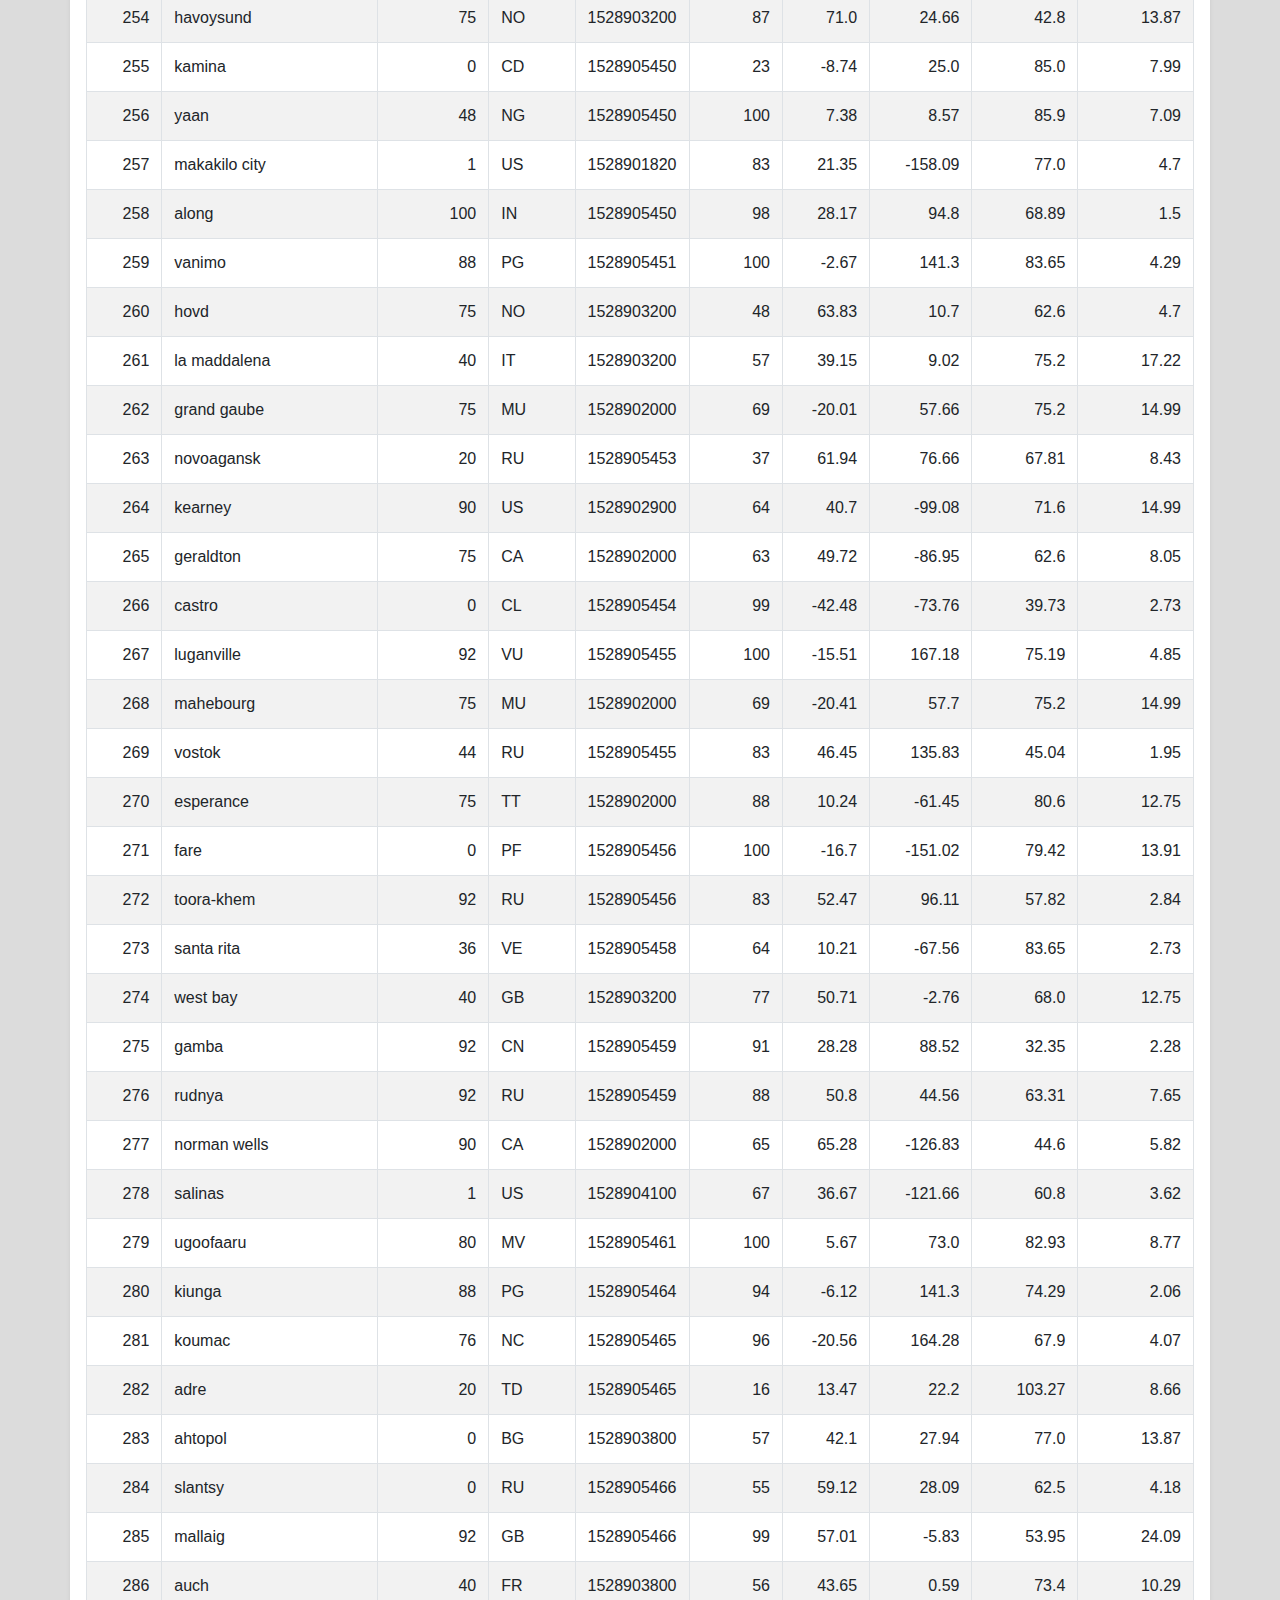
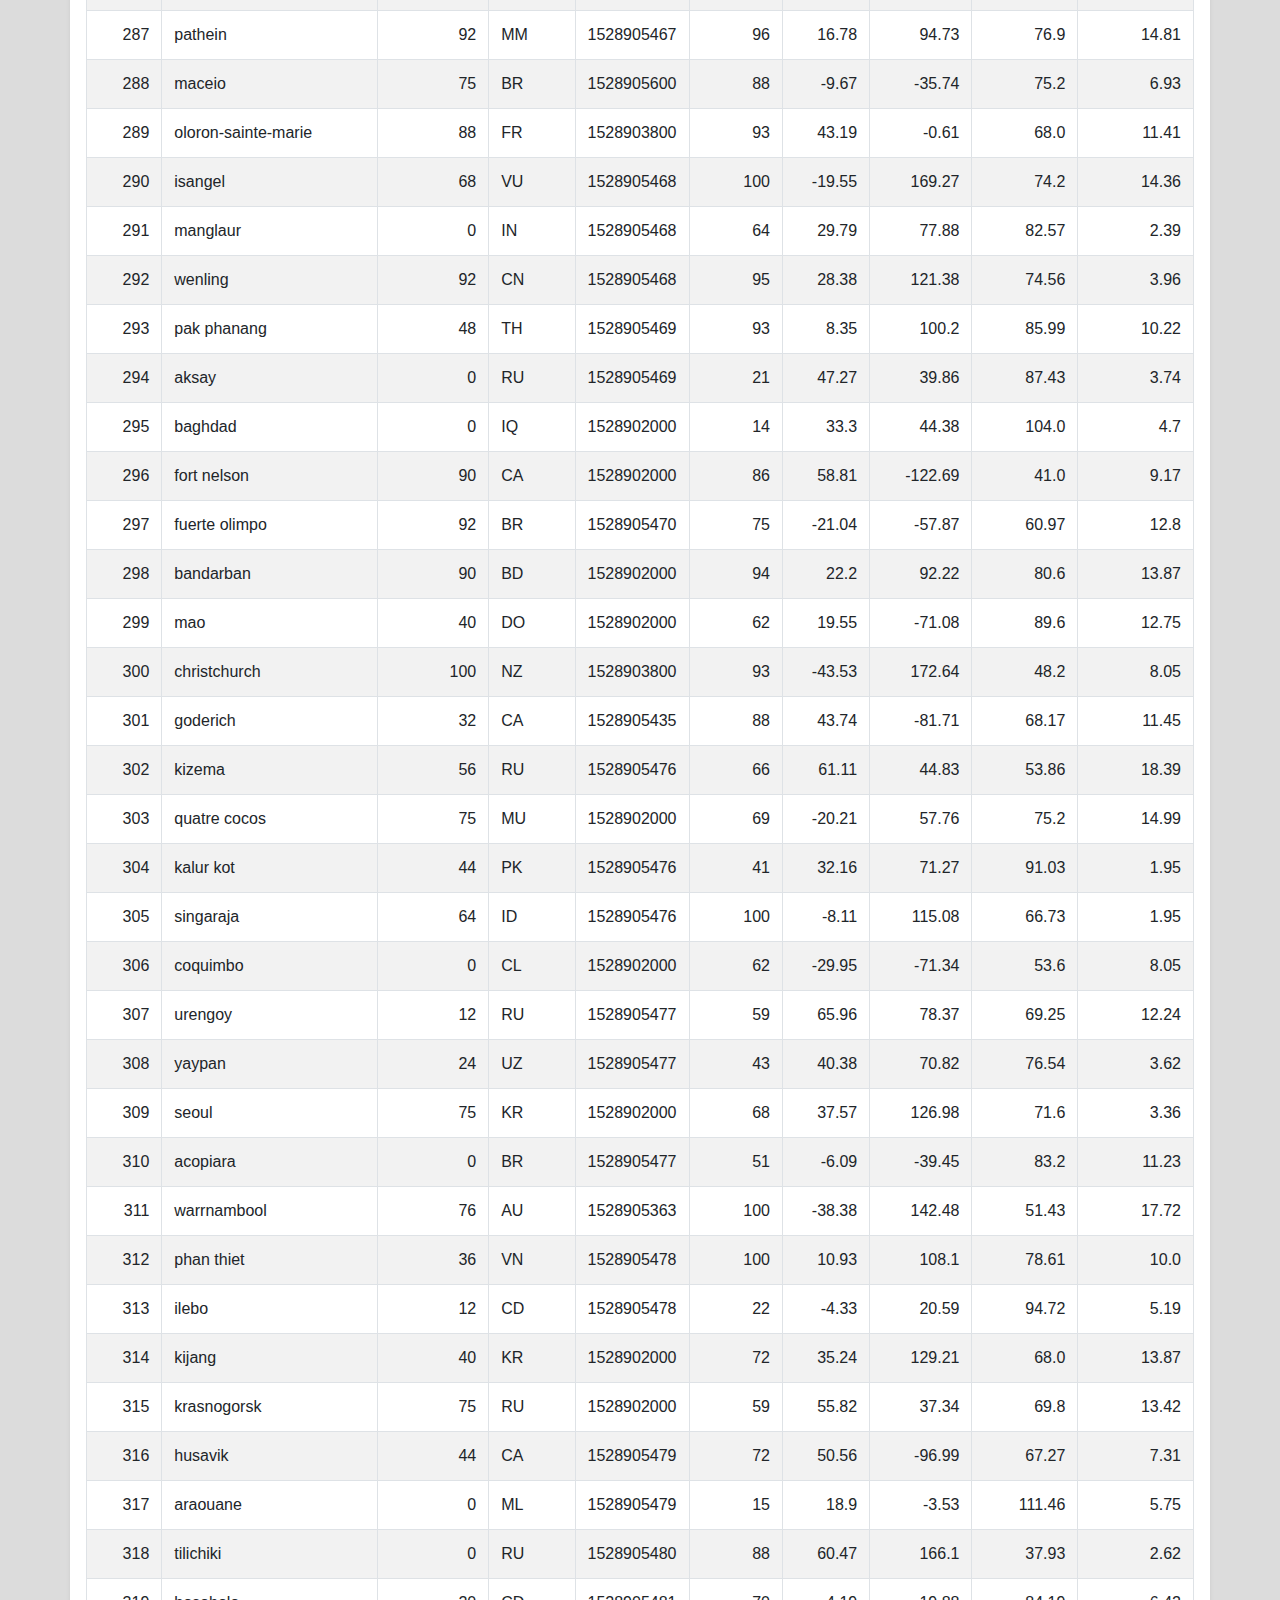
<file: data.html>
<!-- Unit 12 | Assignment - Web Visualization Dashboard (Latitude) -->

<!-- Data Page -->

<!DOCTYPE html>
<html lang="en-us">

<head>

  <meta charset="UTF-8">
  <title>Data</title>

<!-- Bring in our bootstrap stylesheet -->

<link rel="stylesheet" href="https://stackpath.bootstrapcdn.com/bootstrap/4.3.1/css/bootstrap.min.css" integrity="sha384-ggOyR0iXCbMQv3Xipma34MD+dH/1fQ784/j6cY/iJTQUOhcWr7x9JvoRxT2MZw1T" crossorigin="anonymous">  <link rel="stylesheet" href="style.css">

<link rel="stylesheet" href="style.css">

<!-- Nav bar -->
</head>
<body class="d-flex flex-column h-100">
  <div>
    <nav class="navbar navbar-expand-lg navbar-light">
      <div class="nav-logo">
        <a class="navbar-brand" href="index.html">Lattitude</a>
      </div>
      <button class="navbar-toggler" type="button" data-toggle="dropdown" data-target="#navbarNavDropdown" aria-controls="navbarNavDropdown" aria-expanded="false" aria-label="Toggle navigation">
        <span class="navbar-toggler-icon"></span>
      </button>
      <div class="w-100">
        <div class="collapse navbar-collapse" id="navbarNavDropdown">
          <ul class="navbar-nav">
            <li class="nav-item">
              <a class="nav-link" href="data.html">Data</a>
            </li>
            <li class="nav-item">
              <a class="nav-link" href="comparisons.html">Comparison</a>
            </li>
            <li class="nav-item dropdown">
              <a class="nav-link dropdown-toggle" href="#" id="navbarDropdownMenuLink" role="button" data-toggle="dropdown" aria-haspopup="true" aria-expanded="false">
                Plots
              </a>
              <div class="dropdown-menu" aria-labelledby="navbarDropdownMenuLink">
                <a class="dropdown-item" href="temperature.html">Max Temperature</a>
                <a class="dropdown-item" href="humidity.html">Humidity</a>
                <a class="dropdown-item" href="cloudiness.html">Cloudiness</a>
                <a class="dropdown-item" href="wind_speed.html">Wind Speed</a>
              </div>
            </li>
          </ul>
        </div>
      </div>
    </nav>
  
  <main class="body-color flex-shrink-0">
  <div class="container">
    <div class="row">
      <div class="d-flex flex-column my-3 p-3 bg-white rounded shadow-sm w-100">
          <!-- <h1 class="jumbotron">Weather Data</h1> -->
          <div class="row">
              <div class="col-12"></div>
          </div>
          <h1 class="display-1 aqua">Weather Data</h1>
          <HR color="gainsboro" width="100%" noshade ALIGN="LEFT">
        <div>
            <p class="info">The following table includes all of the city and weather data used for plotting during this project.</p>
        </div>
        <div class="table-container">
          <table class="table table-bordered table-hover table-condensed table-striped"  
              <thead><tr><th title="Field #1">City ID </th>
              <th title="Field #2">City</th>
              <th title="Field #3">Cloudiness</th>
              <th title="Field #4">Country</th>
              <th title="Field #5">Date</th>
              <th title="Field #6">Humidity</th>
              <th title="Field #7">Latitude</th>
              <th title="Field #8">Longitude</th>
              <th title="Field #9">Max. Temp</th>
              <th title="Field #10">Wind Speed</th>
              </tr></thead>
              <tbody><tr>
              <td align="right">0</td>
              <td>jacareacanga</td>
              <td align="right">0</td>
              <td>BR</td>
              <td align="right">1528902000</td>
              <td align="right">62</td>
              <td align="right">-6.22</td>
              <td align="right">-57.76</td>
              <td align="right">89.6</td>
              <td align="right">6.93</td>
              </tr>
              <tr>
              <td align="right">1</td>
              <td>kaitangata</td>
              <td align="right">100</td>
              <td>NZ</td>
              <td align="right">1528905304</td>
              <td align="right">94</td>
              <td align="right">-46.28</td>
              <td align="right">169.85</td>
              <td align="right">42.61</td>
              <td align="right">5.64</td>
              </tr>
              <tr>
              <td align="right">2</td>
              <td>goulburn</td>
              <td align="right">20</td>
              <td>AU</td>
              <td align="right">1528905078</td>
              <td align="right">91</td>
              <td align="right">-34.75</td>
              <td align="right">149.72</td>
              <td align="right">44.32</td>
              <td align="right">10.11</td>
              </tr>
              <tr>
              <td align="right">3</td>
              <td>lata</td>
              <td align="right">76</td>
              <td>IN</td>
              <td align="right">1528905305</td>
              <td align="right">89</td>
              <td align="right">30.78</td>
              <td align="right">78.62</td>
              <td align="right">59.89</td>
              <td align="right">0.94</td>
              </tr>
              <tr>
              <td align="right">4</td>
              <td>chokurdakh</td>
              <td align="right">0</td>
              <td>RU</td>
              <td align="right">1528905306</td>
              <td align="right">88</td>
              <td align="right">70.62</td>
              <td align="right">147.9</td>
              <td align="right">32.17</td>
              <td align="right">2.95</td>
              </tr>
              <tr>
              <td align="right">5</td>
              <td>martyush</td>
              <td align="right">92</td>
              <td>RU</td>
              <td align="right">1528905306</td>
              <td align="right">94</td>
              <td align="right">56.4</td>
              <td align="right">61.89</td>
              <td align="right">55.03</td>
              <td align="right">9.33</td>
              </tr>
              <tr>
              <td align="right">6</td>
              <td>hobart</td>
              <td align="right">20</td>
              <td>AU</td>
              <td align="right">1528902000</td>
              <td align="right">87</td>
              <td align="right">-42.88</td>
              <td align="right">147.33</td>
              <td align="right">44.6</td>
              <td align="right">8.05</td>
              </tr>
              <tr>
              <td align="right">7</td>
              <td>broken hill</td>
              <td align="right">0</td>
              <td>AU</td>
              <td align="right">1528905311</td>
              <td align="right">88</td>
              <td align="right">-31.97</td>
              <td align="right">141.45</td>
              <td align="right">44.5</td>
              <td align="right">7.31</td>
              </tr>
              <tr>
              <td align="right">8</td>
              <td>harnosand</td>
              <td align="right">0</td>
              <td>SE</td>
              <td align="right">1528903200</td>
              <td align="right">44</td>
              <td align="right">62.63</td>
              <td align="right">17.94</td>
              <td align="right">60.8</td>
              <td align="right">13.87</td>
              </tr>
              <tr>
              <td align="right">9</td>
              <td>tuatapere</td>
              <td align="right">0</td>
              <td>NZ</td>
              <td align="right">1528905312</td>
              <td align="right">100</td>
              <td align="right">-46.13</td>
              <td align="right">167.69</td>
              <td align="right">38.92</td>
              <td align="right">3.4</td>
              </tr>
              <tr>
              <td align="right">10</td>
              <td>puerto ayora</td>
              <td align="right">90</td>
              <td>EC</td>
              <td align="right">1528902000</td>
              <td align="right">69</td>
              <td align="right">-0.74</td>
              <td align="right">-90.35</td>
              <td align="right">77.0</td>
              <td align="right">13.87</td>
              </tr>
              <tr>
              <td align="right">11</td>
              <td>havre-saint-pierre</td>
              <td align="right">75</td>
              <td>CA</td>
              <td align="right">1528902000</td>
              <td align="right">58</td>
              <td align="right">50.23</td>
              <td align="right">-63.6</td>
              <td align="right">53.6</td>
              <td align="right">19.46</td>
              </tr>
              <tr>
              <td align="right">12</td>
              <td>punta arenas</td>
              <td align="right">0</td>
              <td>CL</td>
              <td align="right">1528902000</td>
              <td align="right">100</td>
              <td align="right">-53.16</td>
              <td align="right">-70.91</td>
              <td align="right">35.6</td>
              <td align="right">9.17</td>
              </tr>
              <tr>
              <td align="right">13</td>
              <td>tasiilaq</td>
              <td align="right">75</td>
              <td>GL</td>
              <td align="right">1528901400</td>
              <td align="right">60</td>
              <td align="right">65.61</td>
              <td align="right">-37.64</td>
              <td align="right">39.2</td>
              <td align="right">2.24</td>
              </tr>
              <tr>
              <td align="right">14</td>
              <td>chapais</td>
              <td align="right">40</td>
              <td>CA</td>
              <td align="right">1528902000</td>
              <td align="right">38</td>
              <td align="right">49.78</td>
              <td align="right">-74.86</td>
              <td align="right">59.0</td>
              <td align="right">10.29</td>
              </tr>
              <tr>
              <td align="right">15</td>
              <td>avarua</td>
              <td align="right">40</td>
              <td>CK</td>
              <td align="right">1528902000</td>
              <td align="right">56</td>
              <td align="right">-21.21</td>
              <td align="right">-159.78</td>
              <td align="right">73.4</td>
              <td align="right">10.29</td>
              </tr>
              <tr>
              <td align="right">16</td>
              <td>hofn</td>
              <td align="right">75</td>
              <td>IS</td>
              <td align="right">1528902000</td>
              <td align="right">87</td>
              <td align="right">64.25</td>
              <td align="right">-15.21</td>
              <td align="right">51.8</td>
              <td align="right">8.05</td>
              </tr>
              <tr>
              <td align="right">17</td>
              <td>yukamenskoye</td>
              <td align="right">92</td>
              <td>RU</td>
              <td align="right">1528905315</td>
              <td align="right">98</td>
              <td align="right">57.89</td>
              <td align="right">52.24</td>
              <td align="right">56.65</td>
              <td align="right">10.22</td>
              </tr>
              <tr>
              <td align="right">18</td>
              <td>khandbari</td>
              <td align="right">80</td>
              <td>NP</td>
              <td align="right">1528905315</td>
              <td align="right">67</td>
              <td align="right">27.38</td>
              <td align="right">87.21</td>
              <td align="right">44.59</td>
              <td align="right">1.39</td>
              </tr>
              <tr>
              <td align="right">19</td>
              <td>bethel</td>
              <td align="right">1</td>
              <td>US</td>
              <td align="right">1528901580</td>
              <td align="right">93</td>
              <td align="right">60.79</td>
              <td align="right">-161.76</td>
              <td align="right">44.6</td>
              <td align="right">8.05</td>
              </tr>
              <tr>
              <td align="right">20</td>
              <td>ushuaia</td>
              <td align="right">75</td>
              <td>AR</td>
              <td align="right">1528902000</td>
              <td align="right">64</td>
              <td align="right">-54.81</td>
              <td align="right">-68.31</td>
              <td align="right">41.0</td>
              <td align="right">3.36</td>
              </tr>
              <tr>
              <td align="right">21</td>
              <td>east london</td>
              <td align="right">0</td>
              <td>ZA</td>
              <td align="right">1528902000</td>
              <td align="right">37</td>
              <td align="right">-33.02</td>
              <td align="right">27.91</td>
              <td align="right">69.8</td>
              <td align="right">5.82</td>
              </tr>
              <tr>
              <td align="right">22</td>
              <td>bluff</td>
              <td align="right">76</td>
              <td>AU</td>
              <td align="right">1528905321</td>
              <td align="right">76</td>
              <td align="right">-23.58</td>
              <td align="right">149.07</td>
              <td align="right">61.96</td>
              <td align="right">4.74</td>
              </tr>
              <tr>
              <td align="right">23</td>
              <td>mount isa</td>
              <td align="right">75</td>
              <td>AU</td>
              <td align="right">1528902000</td>
              <td align="right">100</td>
              <td align="right">-20.73</td>
              <td align="right">139.49</td>
              <td align="right">64.4</td>
              <td align="right">3.29</td>
              </tr>
              <tr>
              <td align="right">24</td>
              <td>pevek</td>
              <td align="right">0</td>
              <td>RU</td>
              <td align="right">1528905321</td>
              <td align="right">71</td>
              <td align="right">69.7</td>
              <td align="right">170.27</td>
              <td align="right">36.94</td>
              <td align="right">6.98</td>
              </tr>
              <tr>
              <td align="right">25</td>
              <td>gao</td>
              <td align="right">24</td>
              <td>ML</td>
              <td align="right">1528905321</td>
              <td align="right">16</td>
              <td align="right">16.28</td>
              <td align="right">-0.04</td>
              <td align="right">110.02</td>
              <td align="right">4.97</td>
              </tr>
              <tr>
              <td align="right">26</td>
              <td>cabo san lucas</td>
              <td align="right">75</td>
              <td>MX</td>
              <td align="right">1528901160</td>
              <td align="right">74</td>
              <td align="right">22.89</td>
              <td align="right">-109.91</td>
              <td align="right">84.2</td>
              <td align="right">10.29</td>
              </tr>
              <tr>
              <td align="right">27</td>
              <td>sao filipe</td>
              <td align="right">0</td>
              <td>CV</td>
              <td align="right">1528905323</td>
              <td align="right">88</td>
              <td align="right">14.9</td>
              <td align="right">-24.5</td>
              <td align="right">75.73</td>
              <td align="right">13.02</td>
              </tr>
              <tr>
              <td align="right">28</td>
              <td>tiksi</td>
              <td align="right">44</td>
              <td>RU</td>
              <td align="right">1528905298</td>
              <td align="right">58</td>
              <td align="right">71.64</td>
              <td align="right">128.87</td>
              <td align="right">57.73</td>
              <td align="right">10.11</td>
              </tr>
              <tr>
              <td align="right">29</td>
              <td>busselton</td>
              <td align="right">92</td>
              <td>AU</td>
              <td align="right">1528905323</td>
              <td align="right">100</td>
              <td align="right">-33.64</td>
              <td align="right">115.35</td>
              <td align="right">60.43</td>
              <td align="right">10.56</td>
              </tr>
              <tr>
              <td align="right">30</td>
              <td>alofi</td>
              <td align="right">76</td>
              <td>NU</td>
              <td align="right">1528902000</td>
              <td align="right">88</td>
              <td align="right">-19.06</td>
              <td align="right">-169.92</td>
              <td align="right">71.6</td>
              <td align="right">3.36</td>
              </tr>
              <tr>
              <td align="right">31</td>
              <td>ola</td>
              <td align="right">75</td>
              <td>RU</td>
              <td align="right">1528902000</td>
              <td align="right">100</td>
              <td align="right">59.58</td>
              <td align="right">151.3</td>
              <td align="right">42.8</td>
              <td align="right">7.76</td>
              </tr>
              <tr>
              <td align="right">32</td>
              <td>atar</td>
              <td align="right">20</td>
              <td>MR</td>
              <td align="right">1528902000</td>
              <td align="right">19</td>
              <td align="right">20.52</td>
              <td align="right">-13.05</td>
              <td align="right">91.4</td>
              <td align="right">9.17</td>
              </tr>
              <tr>
              <td align="right">33</td>
              <td>rikitea</td>
              <td align="right">0</td>
              <td>PF</td>
              <td align="right">1528905325</td>
              <td align="right">100</td>
              <td align="right">-23.12</td>
              <td align="right">-134.97</td>
              <td align="right">73.57</td>
              <td align="right">8.66</td>
              </tr>
              <tr>
              <td align="right">34</td>
              <td>hermanus</td>
              <td align="right">0</td>
              <td>ZA</td>
              <td align="right">1528905325</td>
              <td align="right">24</td>
              <td align="right">-34.42</td>
              <td align="right">19.24</td>
              <td align="right">77.17</td>
              <td align="right">8.66</td>
              </tr>
              <tr>
              <td align="right">35</td>
              <td>ponta delgada</td>
              <td align="right">75</td>
              <td>PT</td>
              <td align="right">1528903800</td>
              <td align="right">88</td>
              <td align="right">37.73</td>
              <td align="right">-25.67</td>
              <td align="right">71.6</td>
              <td align="right">12.75</td>
              </tr>
              <tr>
              <td align="right">36</td>
              <td>bambari</td>
              <td align="right">24</td>
              <td>CF</td>
              <td align="right">1528905326</td>
              <td align="right">84</td>
              <td align="right">5.77</td>
              <td align="right">20.68</td>
              <td align="right">81.85</td>
              <td align="right">7.65</td>
              </tr>
              <tr>
              <td align="right">37</td>
              <td>cap malheureux</td>
              <td align="right">75</td>
              <td>MU</td>
              <td align="right">1528902000</td>
              <td align="right">69</td>
              <td align="right">-19.98</td>
              <td align="right">57.61</td>
              <td align="right">75.2</td>
              <td align="right">14.99</td>
              </tr>
              <tr>
              <td align="right">38</td>
              <td>puerto escondido</td>
              <td align="right">75</td>
              <td>MX</td>
              <td align="right">1528901100</td>
              <td align="right">65</td>
              <td align="right">15.86</td>
              <td align="right">-97.07</td>
              <td align="right">80.6</td>
              <td align="right">3.36</td>
              </tr>
              <tr>
              <td align="right">39</td>
              <td>qaanaaq</td>
              <td align="right">32</td>
              <td>GL</td>
              <td align="right">1528905330</td>
              <td align="right">100</td>
              <td align="right">77.48</td>
              <td align="right">-69.36</td>
              <td align="right">31.45</td>
              <td align="right">6.31</td>
              </tr>
              <tr>
              <td align="right">40</td>
              <td>new norfolk</td>
              <td align="right">20</td>
              <td>AU</td>
              <td align="right">1528902000</td>
              <td align="right">87</td>
              <td align="right">-42.78</td>
              <td align="right">147.06</td>
              <td align="right">44.6</td>
              <td align="right">8.05</td>
              </tr>
              <tr>
              <td align="right">41</td>
              <td>najran</td>
              <td align="right">40</td>
              <td>SA</td>
              <td align="right">1528902000</td>
              <td align="right">13</td>
              <td align="right">17.54</td>
              <td align="right">44.22</td>
              <td align="right">98.6</td>
              <td align="right">11.41</td>
              </tr>
              <tr>
              <td align="right">42</td>
              <td>isla mujeres</td>
              <td align="right">90</td>
              <td>MX</td>
              <td align="right">1528904340</td>
              <td align="right">100</td>
              <td align="right">21.23</td>
              <td align="right">-86.73</td>
              <td align="right">75.2</td>
              <td align="right">16.11</td>
              </tr>
              <tr>
              <td align="right">43</td>
              <td>mar del plata</td>
              <td align="right">0</td>
              <td>AR</td>
              <td align="right">1528905297</td>
              <td align="right">100</td>
              <td align="right">-46.43</td>
              <td align="right">-67.52</td>
              <td align="right">32.53</td>
              <td align="right">7.31</td>
              </tr>
              <tr>
              <td align="right">44</td>
              <td>provideniya</td>
              <td align="right">0</td>
              <td>RU</td>
              <td align="right">1528905332</td>
              <td align="right">91</td>
              <td align="right">64.42</td>
              <td align="right">-173.23</td>
              <td align="right">40.63</td>
              <td align="right">10.78</td>
              </tr>
              <tr>
              <td align="right">45</td>
              <td>jamestown</td>
              <td align="right">12</td>
              <td>AU</td>
              <td align="right">1528905333</td>
              <td align="right">88</td>
              <td align="right">-33.21</td>
              <td align="right">138.6</td>
              <td align="right">43.15</td>
              <td align="right">10.89</td>
              </tr>
              <tr>
              <td align="right">46</td>
              <td>medicine hat</td>
              <td align="right">20</td>
              <td>CA</td>
              <td align="right">1528902000</td>
              <td align="right">34</td>
              <td align="right">50.04</td>
              <td align="right">-110.68</td>
              <td align="right">66.2</td>
              <td align="right">14.99</td>
              </tr>
              <tr>
              <td align="right">47</td>
              <td>katsuura</td>
              <td align="right">8</td>
              <td>JP</td>
              <td align="right">1528905334</td>
              <td align="right">88</td>
              <td align="right">33.93</td>
              <td align="right">134.5</td>
              <td align="right">62.05</td>
              <td align="right">7.54</td>
              </tr>
              <tr>
              <td align="right">48</td>
              <td>aklavik</td>
              <td align="right">20</td>
              <td>CA</td>
              <td align="right">1528902000</td>
              <td align="right">53</td>
              <td align="right">68.22</td>
              <td align="right">-135.01</td>
              <td align="right">51.8</td>
              <td align="right">11.41</td>
              </tr>
              <tr>
              <td align="right">49</td>
              <td>tuktoyaktuk</td>
              <td align="right">20</td>
              <td>CA</td>
              <td align="right">1528902000</td>
              <td align="right">61</td>
              <td align="right">69.44</td>
              <td align="right">-133.03</td>
              <td align="right">46.4</td>
              <td align="right">6.93</td>
              </tr>
              <tr>
              <td align="right">50</td>
              <td>kapaa</td>
              <td align="right">90</td>
              <td>US</td>
              <td align="right">1528901760</td>
              <td align="right">88</td>
              <td align="right">22.08</td>
              <td align="right">-159.32</td>
              <td align="right">75.2</td>
              <td align="right">14.99</td>
              </tr>
              <tr>
              <td align="right">51</td>
              <td>mildura</td>
              <td align="right">0</td>
              <td>AU</td>
              <td align="right">1528905300</td>
              <td align="right">92</td>
              <td align="right">-34.18</td>
              <td align="right">142.16</td>
              <td align="right">45.67</td>
              <td align="right">9.66</td>
              </tr>
              <tr>
              <td align="right">52</td>
              <td>souillac</td>
              <td align="right">75</td>
              <td>FR</td>
              <td align="right">1528903800</td>
              <td align="right">49</td>
              <td align="right">45.6</td>
              <td align="right">-0.6</td>
              <td align="right">73.4</td>
              <td align="right">10.29</td>
              </tr>
              <tr>
              <td align="right">53</td>
              <td>lorengau</td>
              <td align="right">100</td>
              <td>PG</td>
              <td align="right">1528905336</td>
              <td align="right">100</td>
              <td align="right">-2.02</td>
              <td align="right">147.27</td>
              <td align="right">80.59</td>
              <td align="right">3.85</td>
              </tr>
              <tr>
              <td align="right">54</td>
              <td>praia</td>
              <td align="right">20</td>
              <td>BR</td>
              <td align="right">1528902000</td>
              <td align="right">47</td>
              <td align="right">-20.25</td>
              <td align="right">-43.81</td>
              <td align="right">82.4</td>
              <td align="right">3.36</td>
              </tr>
              <tr>
              <td align="right">55</td>
              <td>port alfred</td>
              <td align="right">0</td>
              <td>ZA</td>
              <td align="right">1528905338</td>
              <td align="right">50</td>
              <td align="right">-33.59</td>
              <td align="right">26.89</td>
              <td align="right">76.54</td>
              <td align="right">7.2</td>
              </tr>
              <tr>
              <td align="right">56</td>
              <td>barranca</td>
              <td align="right">0</td>
              <td>PE</td>
              <td align="right">1528905339</td>
              <td align="right">98</td>
              <td align="right">-10.75</td>
              <td align="right">-77.76</td>
              <td align="right">61.87</td>
              <td align="right">9.89</td>
              </tr>
              <tr>
              <td align="right">57</td>
              <td>nome</td>
              <td align="right">40</td>
              <td>US</td>
              <td align="right">1528902900</td>
              <td align="right">70</td>
              <td align="right">30.04</td>
              <td align="right">-94.42</td>
              <td align="right">87.8</td>
              <td align="right">3.36</td>
              </tr>
              <tr>
              <td align="right">58</td>
              <td>matay</td>
              <td align="right">0</td>
              <td>EG</td>
              <td align="right">1528905339</td>
              <td align="right">23</td>
              <td align="right">28.42</td>
              <td align="right">30.79</td>
              <td align="right">97.69</td>
              <td align="right">6.98</td>
              </tr>
              <tr>
              <td align="right">59</td>
              <td>saskylakh</td>
              <td align="right">48</td>
              <td>RU</td>
              <td align="right">1528905339</td>
              <td align="right">55</td>
              <td align="right">71.97</td>
              <td align="right">114.09</td>
              <td align="right">59.53</td>
              <td align="right">5.86</td>
              </tr>
              <tr>
              <td align="right">60</td>
              <td>itarema</td>
              <td align="right">0</td>
              <td>BR</td>
              <td align="right">1528905340</td>
              <td align="right">61</td>
              <td align="right">-2.92</td>
              <td align="right">-39.92</td>
              <td align="right">88.33</td>
              <td align="right">12.57</td>
              </tr>
              <tr>
              <td align="right">61</td>
              <td>butaritari</td>
              <td align="right">56</td>
              <td>KI</td>
              <td align="right">1528905340</td>
              <td align="right">100</td>
              <td align="right">3.07</td>
              <td align="right">172.79</td>
              <td align="right">81.13</td>
              <td align="right">7.31</td>
              </tr>
              <tr>
              <td align="right">62</td>
              <td>peniche</td>
              <td align="right">20</td>
              <td>PT</td>
              <td align="right">1528903800</td>
              <td align="right">64</td>
              <td align="right">39.36</td>
              <td align="right">-9.38</td>
              <td align="right">75.2</td>
              <td align="right">12.75</td>
              </tr>
              <tr>
              <td align="right">63</td>
              <td>beloha</td>
              <td align="right">0</td>
              <td>MG</td>
              <td align="right">1528905340</td>
              <td align="right">57</td>
              <td align="right">-25.17</td>
              <td align="right">45.06</td>
              <td align="right">71.95</td>
              <td align="right">16.37</td>
              </tr>
              <tr>
              <td align="right">64</td>
              <td>anadyr</td>
              <td align="right">0</td>
              <td>RU</td>
              <td align="right">1528902000</td>
              <td align="right">57</td>
              <td align="right">64.73</td>
              <td align="right">177.51</td>
              <td align="right">48.2</td>
              <td align="right">4.47</td>
              </tr>
              <tr>
              <td align="right">65</td>
              <td>luderitz</td>
              <td align="right">12</td>
              <td>NA</td>
              <td align="right">1528905342</td>
              <td align="right">64</td>
              <td align="right">-26.65</td>
              <td align="right">15.16</td>
              <td align="right">64.03</td>
              <td align="right">17.38</td>
              </tr>
              <tr>
              <td align="right">66</td>
              <td>rochester</td>
              <td align="right">1</td>
              <td>US</td>
              <td align="right">1528902960</td>
              <td align="right">37</td>
              <td align="right">44.02</td>
              <td align="right">-92.46</td>
              <td align="right">73.4</td>
              <td align="right">6.93</td>
              </tr>
              <tr>
              <td align="right">67</td>
              <td>bosaso</td>
              <td align="right">0</td>
              <td>SO</td>
              <td align="right">1528905347</td>
              <td align="right">86</td>
              <td align="right">11.28</td>
              <td align="right">49.18</td>
              <td align="right">89.77</td>
              <td align="right">3.96</td>
              </tr>
              <tr>
              <td align="right">68</td>
              <td>faanui</td>
              <td align="right">0</td>
              <td>PF</td>
              <td align="right">1528905347</td>
              <td align="right">100</td>
              <td align="right">-16.48</td>
              <td align="right">-151.75</td>
              <td align="right">79.96</td>
              <td align="right">11.79</td>
              </tr>
              <tr>
              <td align="right">69</td>
              <td>grindavik</td>
              <td align="right">75</td>
              <td>IS</td>
              <td align="right">1528902000</td>
              <td align="right">70</td>
              <td align="right">63.84</td>
              <td align="right">-22.43</td>
              <td align="right">48.2</td>
              <td align="right">5.82</td>
              </tr>
              <tr>
              <td align="right">70</td>
              <td>margate</td>
              <td align="right">20</td>
              <td>AU</td>
              <td align="right">1528902000</td>
              <td align="right">87</td>
              <td align="right">-43.03</td>
              <td align="right">147.26</td>
              <td align="right">44.6</td>
              <td align="right">8.05</td>
              </tr>
              <tr>
              <td align="right">71</td>
              <td>marsh harbour</td>
              <td align="right">88</td>
              <td>BS</td>
              <td align="right">1528905349</td>
              <td align="right">95</td>
              <td align="right">26.54</td>
              <td align="right">-77.06</td>
              <td align="right">82.39</td>
              <td align="right">10.0</td>
              </tr>
              <tr>
              <td align="right">72</td>
              <td>comodoro rivadavia</td>
              <td align="right">40</td>
              <td>AR</td>
              <td align="right">1528902000</td>
              <td align="right">60</td>
              <td align="right">-45.87</td>
              <td align="right">-67.48</td>
              <td align="right">42.8</td>
              <td align="right">9.17</td>
              </tr>
              <tr>
              <td align="right">73</td>
              <td>upernavik</td>
              <td align="right">92</td>
              <td>GL</td>
              <td align="right">1528905350</td>
              <td align="right">100</td>
              <td align="right">72.79</td>
              <td align="right">-56.15</td>
              <td align="right">29.29</td>
              <td align="right">3.74</td>
              </tr>
              <tr>
              <td align="right">74</td>
              <td>uige</td>
              <td align="right">0</td>
              <td>AO</td>
              <td align="right">1528905350</td>
              <td align="right">29</td>
              <td align="right">-7.61</td>
              <td align="right">15.06</td>
              <td align="right">86.8</td>
              <td align="right">3.18</td>
              </tr>
              <tr>
              <td align="right">75</td>
              <td>bredasdorp</td>
              <td align="right">0</td>
              <td>ZA</td>
              <td align="right">1528902000</td>
              <td align="right">23</td>
              <td align="right">-34.53</td>
              <td align="right">20.04</td>
              <td align="right">82.4</td>
              <td align="right">5.82</td>
              </tr>
              <tr>
              <td align="right">76</td>
              <td>bodden town</td>
              <td align="right">40</td>
              <td>KY</td>
              <td align="right">1528902000</td>
              <td align="right">78</td>
              <td align="right">19.28</td>
              <td align="right">-81.25</td>
              <td align="right">80.6</td>
              <td align="right">16.11</td>
              </tr>
              <tr>
              <td align="right">77</td>
              <td>guerrero negro</td>
              <td align="right">44</td>
              <td>MX</td>
              <td align="right">1528905350</td>
              <td align="right">88</td>
              <td align="right">27.97</td>
              <td align="right">-114.04</td>
              <td align="right">63.85</td>
              <td align="right">3.74</td>
              </tr>
              <tr>
              <td align="right">78</td>
              <td>bilma</td>
              <td align="right">0</td>
              <td>NE</td>
              <td align="right">1528905351</td>
              <td align="right">12</td>
              <td align="right">18.69</td>
              <td align="right">12.92</td>
              <td align="right">110.47</td>
              <td align="right">4.63</td>
              </tr>
              <tr>
              <td align="right">79</td>
              <td>carnarvon</td>
              <td align="right">0</td>
              <td>ZA</td>
              <td align="right">1528905351</td>
              <td align="right">30</td>
              <td align="right">-30.97</td>
              <td align="right">22.13</td>
              <td align="right">60.43</td>
              <td align="right">14.25</td>
              </tr>
              <tr>
              <td align="right">80</td>
              <td>ponta do sol</td>
              <td align="right">12</td>
              <td>BR</td>
              <td align="right">1528905352</td>
              <td align="right">72</td>
              <td align="right">-20.63</td>
              <td align="right">-46.0</td>
              <td align="right">78.25</td>
              <td align="right">3.96</td>
              </tr>
              <tr>
              <td align="right">81</td>
              <td>vila franca do campo</td>
              <td align="right">75</td>
              <td>PT</td>
              <td align="right">1528903800</td>
              <td align="right">88</td>
              <td align="right">37.72</td>
              <td align="right">-25.43</td>
              <td align="right">71.6</td>
              <td align="right">12.75</td>
              </tr>
              <tr>
              <td align="right">82</td>
              <td>puerto del rosario</td>
              <td align="right">20</td>
              <td>ES</td>
              <td align="right">1528903800</td>
              <td align="right">60</td>
              <td align="right">28.5</td>
              <td align="right">-13.86</td>
              <td align="right">73.4</td>
              <td align="right">17.22</td>
              </tr>
              <tr>
              <td align="right">83</td>
              <td>sitka</td>
              <td align="right">20</td>
              <td>US</td>
              <td align="right">1528905353</td>
              <td align="right">92</td>
              <td align="right">37.17</td>
              <td align="right">-99.65</td>
              <td align="right">74.02</td>
              <td align="right">5.97</td>
              </tr>
              <tr>
              <td align="right">84</td>
              <td>camacha</td>
              <td align="right">75</td>
              <td>PT</td>
              <td align="right">1528903800</td>
              <td align="right">72</td>
              <td align="right">33.08</td>
              <td align="right">-16.33</td>
              <td align="right">68.0</td>
              <td align="right">16.11</td>
              </tr>
              <tr>
              <td align="right">85</td>
              <td>saint-philippe</td>
              <td align="right">1</td>
              <td>CA</td>
              <td align="right">1528902900</td>
              <td align="right">54</td>
              <td align="right">45.36</td>
              <td align="right">-73.48</td>
              <td align="right">78.8</td>
              <td align="right">11.41</td>
              </tr>
              <tr>
              <td align="right">86</td>
              <td>port blair</td>
              <td align="right">92</td>
              <td>IN</td>
              <td align="right">1528905357</td>
              <td align="right">97</td>
              <td align="right">11.67</td>
              <td align="right">92.75</td>
              <td align="right">84.37</td>
              <td align="right">25.1</td>
              </tr>
              <tr>
              <td align="right">87</td>
              <td>albany</td>
              <td align="right">90</td>
              <td>US</td>
              <td align="right">1528903860</td>
              <td align="right">68</td>
              <td align="right">42.65</td>
              <td align="right">-73.75</td>
              <td align="right">69.8</td>
              <td align="right">3.36</td>
              </tr>
              <tr>
              <td align="right">88</td>
              <td>barrow</td>
              <td align="right">88</td>
              <td>AR</td>
              <td align="right">1528905182</td>
              <td align="right">72</td>
              <td align="right">-38.31</td>
              <td align="right">-60.23</td>
              <td align="right">50.26</td>
              <td align="right">8.21</td>
              </tr>
              <tr>
              <td align="right">89</td>
              <td>qorveh</td>
              <td align="right">92</td>
              <td>IR</td>
              <td align="right">1528905357</td>
              <td align="right">22</td>
              <td align="right">35.17</td>
              <td align="right">47.8</td>
              <td align="right">76.72</td>
              <td align="right">3.18</td>
              </tr>
              <tr>
              <td align="right">90</td>
              <td>san jeronimo</td>
              <td align="right">90</td>
              <td>PE</td>
              <td align="right">1528902000</td>
              <td align="right">81</td>
              <td align="right">-13.65</td>
              <td align="right">-73.37</td>
              <td align="right">46.4</td>
              <td align="right">2.39</td>
              </tr>
              <tr>
              <td align="right">91</td>
              <td>mataura</td>
              <td align="right">24</td>
              <td>NZ</td>
              <td align="right">1528905299</td>
              <td align="right">79</td>
              <td align="right">-46.19</td>
              <td align="right">168.86</td>
              <td align="right">25.69</td>
              <td align="right">3.18</td>
              </tr>
              <tr>
              <td align="right">92</td>
              <td>buala</td>
              <td align="right">64</td>
              <td>SB</td>
              <td align="right">1528905359</td>
              <td align="right">100</td>
              <td align="right">-8.15</td>
              <td align="right">159.59</td>
              <td align="right">78.7</td>
              <td align="right">4.18</td>
              </tr>
              <tr>
              <td align="right">93</td>
              <td>eyl</td>
              <td align="right">20</td>
              <td>SO</td>
              <td align="right">1528905359</td>
              <td align="right">57</td>
              <td align="right">7.98</td>
              <td align="right">49.82</td>
              <td align="right">86.62</td>
              <td align="right">22.41</td>
              </tr>
              <tr>
              <td align="right">94</td>
              <td>abu dhabi</td>
              <td align="right">0</td>
              <td>AE</td>
              <td align="right">1528902000</td>
              <td align="right">29</td>
              <td align="right">24.47</td>
              <td align="right">54.37</td>
              <td align="right">98.6</td>
              <td align="right">16.11</td>
              </tr>
              <tr>
              <td align="right">95</td>
              <td>tahe</td>
              <td align="right">92</td>
              <td>CN</td>
              <td align="right">1528905359</td>
              <td align="right">98</td>
              <td align="right">52.34</td>
              <td align="right">124.71</td>
              <td align="right">51.43</td>
              <td align="right">2.17</td>
              </tr>
              <tr>
              <td align="right">96</td>
              <td>chuy</td>
              <td align="right">80</td>
              <td>UY</td>
              <td align="right">1528905099</td>
              <td align="right">93</td>
              <td align="right">-33.69</td>
              <td align="right">-53.46</td>
              <td align="right">52.87</td>
              <td align="right">28.9</td>
              </tr>
              <tr>
              <td align="right">97</td>
              <td>dzerzhinskoye</td>
              <td align="right">8</td>
              <td>RU</td>
              <td align="right">1528905360</td>
              <td align="right">69</td>
              <td align="right">56.84</td>
              <td align="right">95.22</td>
              <td align="right">65.11</td>
              <td align="right">3.85</td>
              </tr>
              <tr>
              <td align="right">98</td>
              <td>vanavara</td>
              <td align="right">0</td>
              <td>RU</td>
              <td align="right">1528905360</td>
              <td align="right">50</td>
              <td align="right">60.35</td>
              <td align="right">102.28</td>
              <td align="right">64.21</td>
              <td align="right">5.64</td>
              </tr>
              <tr>
              <td align="right">99</td>
              <td>muros</td>
              <td align="right">40</td>
              <td>ES</td>
              <td align="right">1528903800</td>
              <td align="right">72</td>
              <td align="right">42.77</td>
              <td align="right">-9.06</td>
              <td align="right">66.2</td>
              <td align="right">10.29</td>
              </tr>
              <tr>
              <td align="right">100</td>
              <td>auchel</td>
              <td align="right">0</td>
              <td>FR</td>
              <td align="right">1528903800</td>
              <td align="right">49</td>
              <td align="right">50.51</td>
              <td align="right">2.47</td>
              <td align="right">68.0</td>
              <td align="right">3.36</td>
              </tr>
              <tr>
              <td align="right">101</td>
              <td>bubaque</td>
              <td align="right">40</td>
              <td>GW</td>
              <td align="right">1528902000</td>
              <td align="right">55</td>
              <td align="right">11.28</td>
              <td align="right">-15.83</td>
              <td align="right">91.4</td>
              <td align="right">11.41</td>
              </tr>
              <tr>
              <td align="right">102</td>
              <td>khatanga</td>
              <td align="right">8</td>
              <td>RU</td>
              <td align="right">1528905361</td>
              <td align="right">65</td>
              <td align="right">71.98</td>
              <td align="right">102.47</td>
              <td align="right">60.97</td>
              <td align="right">4.63</td>
              </tr>
              <tr>
              <td align="right">103</td>
              <td>los banos</td>
              <td align="right">1</td>
              <td>US</td>
              <td align="right">1528904100</td>
              <td align="right">67</td>
              <td align="right">37.06</td>
              <td align="right">-120.85</td>
              <td align="right">75.2</td>
              <td align="right">4.74</td>
              </tr>
              <tr>
              <td align="right">104</td>
              <td>labuhan</td>
              <td align="right">12</td>
              <td>ID</td>
              <td align="right">1528905361</td>
              <td align="right">95</td>
              <td align="right">-2.54</td>
              <td align="right">115.51</td>
              <td align="right">72.94</td>
              <td align="right">1.83</td>
              </tr>
              <tr>
              <td align="right">105</td>
              <td>saint-paul</td>
              <td align="right">75</td>
              <td>FR</td>
              <td align="right">1528903800</td>
              <td align="right">56</td>
              <td align="right">45.22</td>
              <td align="right">1.9</td>
              <td align="right">68.0</td>
              <td align="right">14.99</td>
              </tr>
              <tr>
              <td align="right">106</td>
              <td>petatlan</td>
              <td align="right">90</td>
              <td>MX</td>
              <td align="right">1528901220</td>
              <td align="right">74</td>
              <td align="right">17.52</td>
              <td align="right">-101.27</td>
              <td align="right">84.2</td>
              <td align="right">1.83</td>
              </tr>
              <tr>
              <td align="right">107</td>
              <td>baykit</td>
              <td align="right">36</td>
              <td>RU</td>
              <td align="right">1528905366</td>
              <td align="right">68</td>
              <td align="right">61.68</td>
              <td align="right">96.39</td>
              <td align="right">63.94</td>
              <td align="right">4.29</td>
              </tr>
              <tr>
              <td align="right">108</td>
              <td>dalby</td>
              <td align="right">75</td>
              <td>AU</td>
              <td align="right">1528902000</td>
              <td align="right">93</td>
              <td align="right">-27.18</td>
              <td align="right">151.26</td>
              <td align="right">53.6</td>
              <td align="right">2.24</td>
              </tr>
              <tr>
              <td align="right">109</td>
              <td>yellowknife</td>
              <td align="right">90</td>
              <td>CA</td>
              <td align="right">1528902540</td>
              <td align="right">93</td>
              <td align="right">62.45</td>
              <td align="right">-114.38</td>
              <td align="right">46.4</td>
              <td align="right">8.05</td>
              </tr>
              <tr>
              <td align="right">110</td>
              <td>hilo</td>
              <td align="right">75</td>
              <td>US</td>
              <td align="right">1528901580</td>
              <td align="right">88</td>
              <td align="right">19.71</td>
              <td align="right">-155.08</td>
              <td align="right">66.2</td>
              <td align="right">5.82</td>
              </tr>
              <tr>
              <td align="right">111</td>
              <td>turukhansk</td>
              <td align="right">36</td>
              <td>RU</td>
              <td align="right">1528905297</td>
              <td align="right">76</td>
              <td align="right">65.8</td>
              <td align="right">87.96</td>
              <td align="right">66.37</td>
              <td align="right">6.42</td>
              </tr>
              <tr>
              <td align="right">112</td>
              <td>dingle</td>
              <td align="right">68</td>
              <td>PH</td>
              <td align="right">1528905368</td>
              <td align="right">82</td>
              <td align="right">11.0</td>
              <td align="right">122.67</td>
              <td align="right">79.96</td>
              <td align="right">8.21</td>
              </tr>
              <tr>
              <td align="right">113</td>
              <td>dillon</td>
              <td align="right">1</td>
              <td>US</td>
              <td align="right">1528901580</td>
              <td align="right">44</td>
              <td align="right">45.22</td>
              <td align="right">-112.64</td>
              <td align="right">57.2</td>
              <td align="right">5.82</td>
              </tr>
              <tr>
              <td align="right">114</td>
              <td>labytnangi</td>
              <td align="right">64</td>
              <td>RU</td>
              <td align="right">1528905370</td>
              <td align="right">75</td>
              <td align="right">66.66</td>
              <td align="right">66.39</td>
              <td align="right">47.11</td>
              <td align="right">17.49</td>
              </tr>
              <tr>
              <td align="right">115</td>
              <td>gigmoto</td>
              <td align="right">36</td>
              <td>PH</td>
              <td align="right">1528905370</td>
              <td align="right">98</td>
              <td align="right">13.78</td>
              <td align="right">124.39</td>
              <td align="right">83.56</td>
              <td align="right">17.6</td>
              </tr>
              <tr>
              <td align="right">116</td>
              <td>nouakchott</td>
              <td align="right">68</td>
              <td>MR</td>
              <td align="right">1528905371</td>
              <td align="right">76</td>
              <td align="right">18.08</td>
              <td align="right">-15.98</td>
              <td align="right">76.72</td>
              <td align="right">1.39</td>
              </tr>
              <tr>
              <td align="right">117</td>
              <td>rumoi</td>
              <td align="right">92</td>
              <td>JP</td>
              <td align="right">1528905371</td>
              <td align="right">100</td>
              <td align="right">43.93</td>
              <td align="right">141.67</td>
              <td align="right">44.41</td>
              <td align="right">8.1</td>
              </tr>
              <tr>
              <td align="right">118</td>
              <td>dikson</td>
              <td align="right">32</td>
              <td>RU</td>
              <td align="right">1528905373</td>
              <td align="right">100</td>
              <td align="right">73.51</td>
              <td align="right">80.55</td>
              <td align="right">31.09</td>
              <td align="right">13.13</td>
              </tr>
              <tr>
              <td align="right">119</td>
              <td>chinsali</td>
              <td align="right">0</td>
              <td>ZM</td>
              <td align="right">1528905377</td>
              <td align="right">36</td>
              <td align="right">-10.55</td>
              <td align="right">32.07</td>
              <td align="right">73.39</td>
              <td align="right">9.22</td>
              </tr>
              <tr>
              <td align="right">120</td>
              <td>georgetown</td>
              <td align="right">75</td>
              <td>GY</td>
              <td align="right">1528902000</td>
              <td align="right">78</td>
              <td align="right">6.8</td>
              <td align="right">-58.16</td>
              <td align="right">82.4</td>
              <td align="right">9.17</td>
              </tr>
              <tr>
              <td align="right">121</td>
              <td>tooele</td>
              <td align="right">1</td>
              <td>US</td>
              <td align="right">1528902900</td>
              <td align="right">35</td>
              <td align="right">40.53</td>
              <td align="right">-112.3</td>
              <td align="right">73.4</td>
              <td align="right">9.17</td>
              </tr>
              <tr>
              <td align="right">122</td>
              <td>nikolskoye</td>
              <td align="right">40</td>
              <td>RU</td>
              <td align="right">1528902000</td>
              <td align="right">41</td>
              <td align="right">59.7</td>
              <td align="right">30.79</td>
              <td align="right">60.8</td>
              <td align="right">4.47</td>
              </tr>
              <tr>
              <td align="right">123</td>
              <td>bodo</td>
              <td align="right">80</td>
              <td>CI</td>
              <td align="right">1528905379</td>
              <td align="right">66</td>
              <td align="right">5.91</td>
              <td align="right">-4.68</td>
              <td align="right">87.7</td>
              <td align="right">8.21</td>
              </tr>
              <tr>
              <td align="right">124</td>
              <td>minador do negrao</td>
              <td align="right">32</td>
              <td>BR</td>
              <td align="right">1528905379</td>
              <td align="right">80</td>
              <td align="right">-9.31</td>
              <td align="right">-36.86</td>
              <td align="right">76.81</td>
              <td align="right">13.24</td>
              </tr>
              <tr>
              <td align="right">125</td>
              <td>sambava</td>
              <td align="right">88</td>
              <td>MG</td>
              <td align="right">1528905379</td>
              <td align="right">100</td>
              <td align="right">-14.27</td>
              <td align="right">50.17</td>
              <td align="right">77.35</td>
              <td align="right">19.73</td>
              </tr>
              <tr>
              <td align="right">126</td>
              <td>yerbogachen</td>
              <td align="right">0</td>
              <td>RU</td>
              <td align="right">1528905380</td>
              <td align="right">44</td>
              <td align="right">61.28</td>
              <td align="right">108.01</td>
              <td align="right">64.93</td>
              <td align="right">7.43</td>
              </tr>
              <tr>
              <td align="right">127</td>
              <td>kahului</td>
              <td align="right">1</td>
              <td>US</td>
              <td align="right">1528901760</td>
              <td align="right">93</td>
              <td align="right">20.89</td>
              <td align="right">-156.47</td>
              <td align="right">66.2</td>
              <td align="right">3.36</td>
              </tr>
              <tr>
              <td align="right">128</td>
              <td>clyde river</td>
              <td align="right">75</td>
              <td>CA</td>
              <td align="right">1528902660</td>
              <td align="right">100</td>
              <td align="right">70.47</td>
              <td align="right">-68.59</td>
              <td align="right">35.6</td>
              <td align="right">21.92</td>
              </tr>
              <tr>
              <td align="right">129</td>
              <td>ancud</td>
              <td align="right">20</td>
              <td>CL</td>
              <td align="right">1528905381</td>
              <td align="right">90</td>
              <td align="right">-41.87</td>
              <td align="right">-73.83</td>
              <td align="right">39.1</td>
              <td align="right">2.73</td>
              </tr>
              <tr>
              <td align="right">130</td>
              <td>beringovskiy</td>
              <td align="right">0</td>
              <td>RU</td>
              <td align="right">1528905381</td>
              <td align="right">88</td>
              <td align="right">63.05</td>
              <td align="right">179.32</td>
              <td align="right">39.37</td>
              <td align="right">3.4</td>
              </tr>
              <tr>
              <td align="right">131</td>
              <td>majene</td>
              <td align="right">32</td>
              <td>ID</td>
              <td align="right">1528905382</td>
              <td align="right">100</td>
              <td align="right">-3.54</td>
              <td align="right">118.97</td>
              <td align="right">81.85</td>
              <td align="right">11.01</td>
              </tr>
              <tr>
              <td align="right">132</td>
              <td>ahar</td>
              <td align="right">36</td>
              <td>IR</td>
              <td align="right">1528905382</td>
              <td align="right">62</td>
              <td align="right">38.48</td>
              <td align="right">47.07</td>
              <td align="right">62.77</td>
              <td align="right">3.74</td>
              </tr>
              <tr>
              <td align="right">133</td>
              <td>ilhabela</td>
              <td align="right">80</td>
              <td>BR</td>
              <td align="right">1528905382</td>
              <td align="right">98</td>
              <td align="right">-23.78</td>
              <td align="right">-45.36</td>
              <td align="right">72.85</td>
              <td align="right">2.28</td>
              </tr>
              <tr>
              <td align="right">134</td>
              <td>listvyagi</td>
              <td align="right">0</td>
              <td>RU</td>
              <td align="right">1528905382</td>
              <td align="right">78</td>
              <td align="right">53.68</td>
              <td align="right">86.95</td>
              <td align="right">65.11</td>
              <td align="right">2.06</td>
              </tr>
              <tr>
              <td align="right">135</td>
              <td>skjervoy</td>
              <td align="right">40</td>
              <td>NO</td>
              <td align="right">1528903200</td>
              <td align="right">65</td>
              <td align="right">70.03</td>
              <td align="right">20.97</td>
              <td align="right">44.6</td>
              <td align="right">10.29</td>
              </tr>
              <tr>
              <td align="right">136</td>
              <td>cape town</td>
              <td align="right">0</td>
              <td>ZA</td>
              <td align="right">1528902000</td>
              <td align="right">35</td>
              <td align="right">-33.93</td>
              <td align="right">18.42</td>
              <td align="right">73.4</td>
              <td align="right">9.17</td>
              </tr>
              <tr>
              <td align="right">137</td>
              <td>iqaluit</td>
              <td align="right">90</td>
              <td>CA</td>
              <td align="right">1528902000</td>
              <td align="right">96</td>
              <td align="right">63.75</td>
              <td align="right">-68.52</td>
              <td align="right">35.6</td>
              <td align="right">20.8</td>
              </tr>
              <tr>
              <td align="right">138</td>
              <td>fort-shevchenko</td>
              <td align="right">0</td>
              <td>KZ</td>
              <td align="right">1528905387</td>
              <td align="right">59</td>
              <td align="right">44.51</td>
              <td align="right">50.26</td>
              <td align="right">74.2</td>
              <td align="right">3.62</td>
              </tr>
              <tr>
              <td align="right">139</td>
              <td>severo-kurilsk</td>
              <td align="right">92</td>
              <td>RU</td>
              <td align="right">1528905387</td>
              <td align="right">100</td>
              <td align="right">50.68</td>
              <td align="right">156.12</td>
              <td align="right">38.02</td>
              <td align="right">16.26</td>
              </tr>
              <tr>
              <td align="right">140</td>
              <td>arraial do cabo</td>
              <td align="right">0</td>
              <td>BR</td>
              <td align="right">1528905600</td>
              <td align="right">65</td>
              <td align="right">-22.97</td>
              <td align="right">-42.02</td>
              <td align="right">80.6</td>
              <td align="right">4.7</td>
              </tr>
              <tr>
              <td align="right">141</td>
              <td>torbay</td>
              <td align="right">90</td>
              <td>CA</td>
              <td align="right">1528903560</td>
              <td align="right">93</td>
              <td align="right">47.66</td>
              <td align="right">-52.73</td>
              <td align="right">50.0</td>
              <td align="right">19.46</td>
              </tr>
              <tr>
              <td align="right">142</td>
              <td>ahipara</td>
              <td align="right">88</td>
              <td>NZ</td>
              <td align="right">1528905388</td>
              <td align="right">91</td>
              <td align="right">-35.17</td>
              <td align="right">173.16</td>
              <td align="right">56.65</td>
              <td align="right">9.66</td>
              </tr>
              <tr>
              <td align="right">143</td>
              <td>bandarbeyla</td>
              <td align="right">0</td>
              <td>SO</td>
              <td align="right">1528905389</td>
              <td align="right">79</td>
              <td align="right">9.49</td>
              <td align="right">50.81</td>
              <td align="right">79.15</td>
              <td align="right">32.93</td>
              </tr>
              <tr>
              <td align="right">144</td>
              <td>vuktyl</td>
              <td align="right">92</td>
              <td>RU</td>
              <td align="right">1528905389</td>
              <td align="right">96</td>
              <td align="right">63.86</td>
              <td align="right">57.31</td>
              <td align="right">52.6</td>
              <td align="right">7.43</td>
              </tr>
              <tr>
              <td align="right">145</td>
              <td>caravelas</td>
              <td align="right">0</td>
              <td>BR</td>
              <td align="right">1528905390</td>
              <td align="right">98</td>
              <td align="right">-17.73</td>
              <td align="right">-39.27</td>
              <td align="right">77.62</td>
              <td align="right">10.45</td>
              </tr>
              <tr>
              <td align="right">146</td>
              <td>waipawa</td>
              <td align="right">92</td>
              <td>NZ</td>
              <td align="right">1528905390</td>
              <td align="right">94</td>
              <td align="right">-39.94</td>
              <td align="right">176.59</td>
              <td align="right">50.89</td>
              <td align="right">9.44</td>
              </tr>
              <tr>
              <td align="right">147</td>
              <td>khomutovo</td>
              <td align="right">0</td>
              <td>RU</td>
              <td align="right">1528905390</td>
              <td align="right">65</td>
              <td align="right">52.85</td>
              <td align="right">37.45</td>
              <td align="right">72.31</td>
              <td align="right">5.97</td>
              </tr>
              <tr>
              <td align="right">148</td>
              <td>acajutla</td>
              <td align="right">40</td>
              <td>SV</td>
              <td align="right">1528901400</td>
              <td align="right">79</td>
              <td align="right">13.59</td>
              <td align="right">-89.83</td>
              <td align="right">84.2</td>
              <td align="right">1.12</td>
              </tr>
              <tr>
              <td align="right">149</td>
              <td>buritis</td>
              <td align="right">0</td>
              <td>BR</td>
              <td align="right">1528905391</td>
              <td align="right">53</td>
              <td align="right">-15.62</td>
              <td align="right">-46.42</td>
              <td align="right">83.74</td>
              <td align="right">6.87</td>
              </tr>
              <tr>
              <td align="right">150</td>
              <td>meulaboh</td>
              <td align="right">48</td>
              <td>ID</td>
              <td align="right">1528905392</td>
              <td align="right">100</td>
              <td align="right">4.14</td>
              <td align="right">96.13</td>
              <td align="right">82.03</td>
              <td align="right">3.4</td>
              </tr>
              <tr>
              <td align="right">151</td>
              <td>vaini</td>
              <td align="right">100</td>
              <td>IN</td>
              <td align="right">1528905392</td>
              <td align="right">98</td>
              <td align="right">15.34</td>
              <td align="right">74.49</td>
              <td align="right">70.42</td>
              <td align="right">4.29</td>
              </tr>
              <tr>
              <td align="right">152</td>
              <td>teya</td>
              <td align="right">75</td>
              <td>MX</td>
              <td align="right">1528901400</td>
              <td align="right">66</td>
              <td align="right">21.05</td>
              <td align="right">-89.07</td>
              <td align="right">86.0</td>
              <td align="right">13.87</td>
              </tr>
              <tr>
              <td align="right">153</td>
              <td>bambous virieux</td>
              <td align="right">75</td>
              <td>MU</td>
              <td align="right">1528902000</td>
              <td align="right">69</td>
              <td align="right">-20.34</td>
              <td align="right">57.76</td>
              <td align="right">75.2</td>
              <td align="right">14.99</td>
              </tr>
              <tr>
              <td align="right">154</td>
              <td>zaragoza</td>
              <td align="right">20</td>
              <td>ES</td>
              <td align="right">1528903800</td>
              <td align="right">49</td>
              <td align="right">41.65</td>
              <td align="right">-0.88</td>
              <td align="right">77.0</td>
              <td align="right">28.86</td>
              </tr>
              <tr>
              <td align="right">155</td>
              <td>thompson</td>
              <td align="right">75</td>
              <td>CA</td>
              <td align="right">1528902600</td>
              <td align="right">76</td>
              <td align="right">55.74</td>
              <td align="right">-97.86</td>
              <td align="right">57.2</td>
              <td align="right">3.36</td>
              </tr>
              <tr>
              <td align="right">156</td>
              <td>kodiak</td>
              <td align="right">1</td>
              <td>US</td>
              <td align="right">1528901580</td>
              <td align="right">50</td>
              <td align="right">39.95</td>
              <td align="right">-94.76</td>
              <td align="right">75.2</td>
              <td align="right">13.87</td>
              </tr>
              <tr>
              <td align="right">157</td>
              <td>nsanje</td>
              <td align="right">92</td>
              <td>MZ</td>
              <td align="right">1528905397</td>
              <td align="right">84</td>
              <td align="right">-16.92</td>
              <td align="right">35.26</td>
              <td align="right">70.33</td>
              <td align="right">4.18</td>
              </tr>
              <tr>
              <td align="right">158</td>
              <td>the pas</td>
              <td align="right">1</td>
              <td>CA</td>
              <td align="right">1528902000</td>
              <td align="right">63</td>
              <td align="right">53.82</td>
              <td align="right">-101.24</td>
              <td align="right">60.8</td>
              <td align="right">10.29</td>
              </tr>
              <tr>
              <td align="right">159</td>
              <td>masalli</td>
              <td align="right">12</td>
              <td>KR</td>
              <td align="right">1528902000</td>
              <td align="right">77</td>
              <td align="right">34.8</td>
              <td align="right">126.66</td>
              <td align="right">68.0</td>
              <td align="right">9.17</td>
              </tr>
              <tr>
              <td align="right">160</td>
              <td>talnakh</td>
              <td align="right">20</td>
              <td>RU</td>
              <td align="right">1528905398</td>
              <td align="right">100</td>
              <td align="right">69.49</td>
              <td align="right">88.39</td>
              <td align="right">42.79</td>
              <td align="right">3.18</td>
              </tr>
              <tr>
              <td align="right">161</td>
              <td>ilulissat</td>
              <td align="right">90</td>
              <td>GL</td>
              <td align="right">1528901400</td>
              <td align="right">97</td>
              <td align="right">69.22</td>
              <td align="right">-51.1</td>
              <td align="right">32.0</td>
              <td align="right">4.7</td>
              </tr>
              <tr>
              <td align="right">162</td>
              <td>vallenar</td>
              <td align="right">0</td>
              <td>CL</td>
              <td align="right">1528905399</td>
              <td align="right">56</td>
              <td align="right">-28.58</td>
              <td align="right">-70.76</td>
              <td align="right">54.4</td>
              <td align="right">1.28</td>
              </tr>
              <tr>
              <td align="right">163</td>
              <td>cap-aux-meules</td>
              <td align="right">40</td>
              <td>CA</td>
              <td align="right">1528902000</td>
              <td align="right">62</td>
              <td align="right">47.38</td>
              <td align="right">-61.86</td>
              <td align="right">51.8</td>
              <td align="right">20.8</td>
              </tr>
              <tr>
              <td align="right">164</td>
              <td>san quintin</td>
              <td align="right">90</td>
              <td>PH</td>
              <td align="right">1528902000</td>
              <td align="right">100</td>
              <td align="right">17.54</td>
              <td align="right">120.52</td>
              <td align="right">77.0</td>
              <td align="right">13.87</td>
              </tr>
              <tr>
              <td align="right">165</td>
              <td>victoria</td>
              <td align="right">75</td>
              <td>BN</td>
              <td align="right">1528902000</td>
              <td align="right">94</td>
              <td align="right">5.28</td>
              <td align="right">115.24</td>
              <td align="right">80.6</td>
              <td align="right">1.12</td>
              </tr>
              <tr>
              <td align="right">166</td>
              <td>okhotsk</td>
              <td align="right">12</td>
              <td>RU</td>
              <td align="right">1528905400</td>
              <td align="right">100</td>
              <td align="right">59.36</td>
              <td align="right">143.24</td>
              <td align="right">38.02</td>
              <td align="right">2.17</td>
              </tr>
              <tr>
              <td align="right">167</td>
              <td>bonavista</td>
              <td align="right">92</td>
              <td>CA</td>
              <td align="right">1528905401</td>
              <td align="right">82</td>
              <td align="right">48.65</td>
              <td align="right">-53.11</td>
              <td align="right">46.57</td>
              <td align="right">22.97</td>
              </tr>
              <tr>
              <td align="right">168</td>
              <td>manokwari</td>
              <td align="right">80</td>
              <td>ID</td>
              <td align="right">1528905401</td>
              <td align="right">100</td>
              <td align="right">-0.87</td>
              <td align="right">134.08</td>
              <td align="right">78.07</td>
              <td align="right">8.1</td>
              </tr>
              <tr>
              <td align="right">169</td>
              <td>lebu</td>
              <td align="right">92</td>
              <td>ET</td>
              <td align="right">1528905404</td>
              <td align="right">100</td>
              <td align="right">8.96</td>
              <td align="right">38.73</td>
              <td align="right">55.3</td>
              <td align="right">0.72</td>
              </tr>
              <tr>
              <td align="right">170</td>
              <td>qostanay</td>
              <td align="right">75</td>
              <td>KZ</td>
              <td align="right">1528902000</td>
              <td align="right">54</td>
              <td align="right">53.17</td>
              <td align="right">63.58</td>
              <td align="right">59.0</td>
              <td align="right">6.71</td>
              </tr>
              <tr>
              <td align="right">171</td>
              <td>victor harbor</td>
              <td align="right">75</td>
              <td>AU</td>
              <td align="right">1528902000</td>
              <td align="right">82</td>
              <td align="right">-35.55</td>
              <td align="right">138.62</td>
              <td align="right">55.4</td>
              <td align="right">17.22</td>
              </tr>
              <tr>
              <td align="right">172</td>
              <td>kamenka</td>
              <td align="right">12</td>
              <td>RU</td>
              <td align="right">1528905405</td>
              <td align="right">98</td>
              <td align="right">53.19</td>
              <td align="right">44.05</td>
              <td align="right">61.6</td>
              <td align="right">9.44</td>
              </tr>
              <tr>
              <td align="right">173</td>
              <td>cherskiy</td>
              <td align="right">8</td>
              <td>RU</td>
              <td align="right">1528905405</td>
              <td align="right">48</td>
              <td align="right">68.75</td>
              <td align="right">161.3</td>
              <td align="right">55.21</td>
              <td align="right">3.18</td>
              </tr>
              <tr>
              <td align="right">174</td>
              <td>kimbe</td>
              <td align="right">92</td>
              <td>PG</td>
              <td align="right">1528905405</td>
              <td align="right">100</td>
              <td align="right">-5.56</td>
              <td align="right">150.15</td>
              <td align="right">78.43</td>
              <td align="right">6.64</td>
              </tr>
              <tr>
              <td align="right">175</td>
              <td>guba</td>
              <td align="right">75</td>
              <td>PH</td>
              <td align="right">1528902000</td>
              <td align="right">74</td>
              <td align="right">10.43</td>
              <td align="right">123.89</td>
              <td align="right">84.2</td>
              <td align="right">8.05</td>
              </tr>
              <tr>
              <td align="right">176</td>
              <td>inuvik</td>
              <td align="right">40</td>
              <td>CA</td>
              <td align="right">1528902000</td>
              <td align="right">53</td>
              <td align="right">68.36</td>
              <td align="right">-133.71</td>
              <td align="right">51.8</td>
              <td align="right">3.36</td>
              </tr>
              <tr>
              <td align="right">177</td>
              <td>jiazi</td>
              <td align="right">20</td>
              <td>CN</td>
              <td align="right">1528902000</td>
              <td align="right">78</td>
              <td align="right">19.61</td>
              <td align="right">110.49</td>
              <td align="right">82.4</td>
              <td align="right">4.47</td>
              </tr>
              <tr>
              <td align="right">178</td>
              <td>namatanai</td>
              <td align="right">76</td>
              <td>PG</td>
              <td align="right">1528905407</td>
              <td align="right">100</td>
              <td align="right">-3.66</td>
              <td align="right">152.44</td>
              <td align="right">78.07</td>
              <td align="right">11.68</td>
              </tr>
              <tr>
              <td align="right">179</td>
              <td>port elizabeth</td>
              <td align="right">90</td>
              <td>US</td>
              <td align="right">1528903500</td>
              <td align="right">83</td>
              <td align="right">39.31</td>
              <td align="right">-74.98</td>
              <td align="right">75.2</td>
              <td align="right">9.17</td>
              </tr>
              <tr>
              <td align="right">180</td>
              <td>chilca</td>
              <td align="right">75</td>
              <td>PE</td>
              <td align="right">1528903800</td>
              <td align="right">47</td>
              <td align="right">-13.22</td>
              <td align="right">-72.34</td>
              <td align="right">55.4</td>
              <td align="right">3.36</td>
              </tr>
              <tr>
              <td align="right">181</td>
              <td>tual</td>
              <td align="right">68</td>
              <td>ID</td>
              <td align="right">1528905408</td>
              <td align="right">100</td>
              <td align="right">-5.67</td>
              <td align="right">132.75</td>
              <td align="right">79.78</td>
              <td align="right">12.12</td>
              </tr>
              <tr>
              <td align="right">182</td>
              <td>puerto colombia</td>
              <td align="right">40</td>
              <td>CO</td>
              <td align="right">1528902000</td>
              <td align="right">74</td>
              <td align="right">10.99</td>
              <td align="right">-74.96</td>
              <td align="right">87.8</td>
              <td align="right">6.93</td>
              </tr>
              <tr>
              <td align="right">183</td>
              <td>muzhi</td>
              <td align="right">0</td>
              <td>RU</td>
              <td align="right">1528905409</td>
              <td align="right">63</td>
              <td align="right">65.4</td>
              <td align="right">64.7</td>
              <td align="right">55.57</td>
              <td align="right">10.67</td>
              </tr>
              <tr>
              <td align="right">184</td>
              <td>tabuk</td>
              <td align="right">92</td>
              <td>PH</td>
              <td align="right">1528905413</td>
              <td align="right">86</td>
              <td align="right">17.41</td>
              <td align="right">121.44</td>
              <td align="right">72.4</td>
              <td align="right">1.83</td>
              </tr>
              <tr>
              <td align="right">185</td>
              <td>palauig</td>
              <td align="right">92</td>
              <td>PH</td>
              <td align="right">1528905413</td>
              <td align="right">100</td>
              <td align="right">15.44</td>
              <td align="right">119.9</td>
              <td align="right">74.11</td>
              <td align="right">10.67</td>
              </tr>
              <tr>
              <td align="right">186</td>
              <td>komsomolskiy</td>
              <td align="right">0</td>
              <td>RU</td>
              <td align="right">1528905413</td>
              <td align="right">84</td>
              <td align="right">67.55</td>
              <td align="right">63.78</td>
              <td align="right">37.39</td>
              <td align="right">9.22</td>
              </tr>
              <tr>
              <td align="right">187</td>
              <td>atuona</td>
              <td align="right">44</td>
              <td>PF</td>
              <td align="right">1528905298</td>
              <td align="right">100</td>
              <td align="right">-9.8</td>
              <td align="right">-139.03</td>
              <td align="right">79.6</td>
              <td align="right">12.91</td>
              </tr>
              <tr>
              <td align="right">188</td>
              <td>sinnamary</td>
              <td align="right">92</td>
              <td>GF</td>
              <td align="right">1528905414</td>
              <td align="right">100</td>
              <td align="right">5.38</td>
              <td align="right">-52.96</td>
              <td align="right">75.19</td>
              <td align="right">3.4</td>
              </tr>
              <tr>
              <td align="right">189</td>
              <td>kavieng</td>
              <td align="right">92</td>
              <td>PG</td>
              <td align="right">1528905414</td>
              <td align="right">100</td>
              <td align="right">-2.57</td>
              <td align="right">150.8</td>
              <td align="right">78.97</td>
              <td align="right">5.41</td>
              </tr>
              <tr>
              <td align="right">190</td>
              <td>moron</td>
              <td align="right">0</td>
              <td>VE</td>
              <td align="right">1528905415</td>
              <td align="right">70</td>
              <td align="right">10.49</td>
              <td align="right">-68.2</td>
              <td align="right">81.67</td>
              <td align="right">3.06</td>
              </tr>
              <tr>
              <td align="right">191</td>
              <td>fortuna</td>
              <td align="right">20</td>
              <td>ES</td>
              <td align="right">1528903800</td>
              <td align="right">64</td>
              <td align="right">38.18</td>
              <td align="right">-1.13</td>
              <td align="right">86.0</td>
              <td align="right">12.75</td>
              </tr>
              <tr>
              <td align="right">192</td>
              <td>pangnirtung</td>
              <td align="right">90</td>
              <td>CA</td>
              <td align="right">1528902000</td>
              <td align="right">93</td>
              <td align="right">66.15</td>
              <td align="right">-65.72</td>
              <td align="right">35.6</td>
              <td align="right">4.7</td>
              </tr>
              <tr>
              <td align="right">193</td>
              <td>paamiut</td>
              <td align="right">68</td>
              <td>GL</td>
              <td align="right">1528905416</td>
              <td align="right">100</td>
              <td align="right">61.99</td>
              <td align="right">-49.67</td>
              <td align="right">35.32</td>
              <td align="right">12.46</td>
              </tr>
              <tr>
              <td align="right">194</td>
              <td>juegang</td>
              <td align="right">36</td>
              <td>CN</td>
              <td align="right">1528905417</td>
              <td align="right">76</td>
              <td align="right">32.31</td>
              <td align="right">121.18</td>
              <td align="right">75.28</td>
              <td align="right">16.6</td>
              </tr>
              <tr>
              <td align="right">195</td>
              <td>kiama</td>
              <td align="right">0</td>
              <td>AU</td>
              <td align="right">1528905418</td>
              <td align="right">86</td>
              <td align="right">-34.67</td>
              <td align="right">150.86</td>
              <td align="right">50.44</td>
              <td align="right">6.87</td>
              </tr>
              <tr>
              <td align="right">196</td>
              <td>yamada</td>
              <td align="right">20</td>
              <td>JP</td>
              <td align="right">1528902000</td>
              <td align="right">72</td>
              <td align="right">36.58</td>
              <td align="right">137.08</td>
              <td align="right">60.8</td>
              <td align="right">14.99</td>
              </tr>
              <tr>
              <td align="right">197</td>
              <td>russell</td>
              <td align="right">0</td>
              <td>AR</td>
              <td align="right">1528902000</td>
              <td align="right">48</td>
              <td align="right">-33.01</td>
              <td align="right">-68.8</td>
              <td align="right">42.8</td>
              <td align="right">3.36</td>
              </tr>
              <tr>
              <td align="right">198</td>
              <td>port hawkesbury</td>
              <td align="right">1</td>
              <td>CA</td>
              <td align="right">1528902000</td>
              <td align="right">63</td>
              <td align="right">45.62</td>
              <td align="right">-61.36</td>
              <td align="right">64.4</td>
              <td align="right">16.11</td>
              </tr>
              <tr>
              <td align="right">199</td>
              <td>naze</td>
              <td align="right">75</td>
              <td>NG</td>
              <td align="right">1528902000</td>
              <td align="right">62</td>
              <td align="right">5.43</td>
              <td align="right">7.07</td>
              <td align="right">89.6</td>
              <td align="right">9.17</td>
              </tr>
              <tr>
              <td align="right">200</td>
              <td>namibe</td>
              <td align="right">0</td>
              <td>AO</td>
              <td align="right">1528905419</td>
              <td align="right">89</td>
              <td align="right">-15.19</td>
              <td align="right">12.15</td>
              <td align="right">74.02</td>
              <td align="right">17.49</td>
              </tr>
              <tr>
              <td align="right">201</td>
              <td>lodja</td>
              <td align="right">0</td>
              <td>CD</td>
              <td align="right">1528905419</td>
              <td align="right">20</td>
              <td align="right">-3.52</td>
              <td align="right">23.6</td>
              <td align="right">94.36</td>
              <td align="right">4.97</td>
              </tr>
              <tr>
              <td align="right">202</td>
              <td>basco</td>
              <td align="right">1</td>
              <td>US</td>
              <td align="right">1528904100</td>
              <td align="right">44</td>
              <td align="right">40.33</td>
              <td align="right">-91.2</td>
              <td align="right">77.0</td>
              <td align="right">13.87</td>
              </tr>
              <tr>
              <td align="right">203</td>
              <td>suleja</td>
              <td align="right">20</td>
              <td>NG</td>
              <td align="right">1528905420</td>
              <td align="right">74</td>
              <td align="right">9.18</td>
              <td align="right">7.18</td>
              <td align="right">87.34</td>
              <td align="right">2.95</td>
              </tr>
              <tr>
              <td align="right">204</td>
              <td>tazovskiy</td>
              <td align="right">12</td>
              <td>RU</td>
              <td align="right">1528905420</td>
              <td align="right">60</td>
              <td align="right">67.47</td>
              <td align="right">78.7</td>
              <td align="right">67.72</td>
              <td align="right">14.81</td>
              </tr>
              <tr>
              <td align="right">205</td>
              <td>waterloo</td>
              <td align="right">75</td>
              <td>CA</td>
              <td align="right">1528902000</td>
              <td align="right">78</td>
              <td align="right">43.47</td>
              <td align="right">-80.52</td>
              <td align="right">75.2</td>
              <td align="right">12.75</td>
              </tr>
              <tr>
              <td align="right">206</td>
              <td>kruisfontein</td>
              <td align="right">0</td>
              <td>ZA</td>
              <td align="right">1528905421</td>
              <td align="right">47</td>
              <td align="right">-34.0</td>
              <td align="right">24.73</td>
              <td align="right">75.82</td>
              <td align="right">8.43</td>
              </tr>
              <tr>
              <td align="right">207</td>
              <td>hithadhoo</td>
              <td align="right">12</td>
              <td>MV</td>
              <td align="right">1528905421</td>
              <td align="right">100</td>
              <td align="right">-0.6</td>
              <td align="right">73.08</td>
              <td align="right">83.65</td>
              <td align="right">6.42</td>
              </tr>
              <tr>
              <td align="right">208</td>
              <td>aqtobe</td>
              <td align="right">0</td>
              <td>KZ</td>
              <td align="right">1528902000</td>
              <td align="right">24</td>
              <td align="right">50.28</td>
              <td align="right">57.21</td>
              <td align="right">71.6</td>
              <td align="right">6.71</td>
              </tr>
              <tr>
              <td align="right">209</td>
              <td>trinidad</td>
              <td align="right">75</td>
              <td>UY</td>
              <td align="right">1528902000</td>
              <td align="right">76</td>
              <td align="right">-33.52</td>
              <td align="right">-56.9</td>
              <td align="right">50.0</td>
              <td align="right">17.22</td>
              </tr>
              <tr>
              <td align="right">210</td>
              <td>jasper</td>
              <td align="right">12</td>
              <td>US</td>
              <td align="right">1528904100</td>
              <td align="right">83</td>
              <td align="right">33.83</td>
              <td align="right">-87.28</td>
              <td align="right">78.8</td>
              <td align="right">5.19</td>
              </tr>
              <tr>
              <td align="right">211</td>
              <td>tempio pausania</td>
              <td align="right">40</td>
              <td>IT</td>
              <td align="right">1528903800</td>
              <td align="right">77</td>
              <td align="right">40.9</td>
              <td align="right">9.1</td>
              <td align="right">69.8</td>
              <td align="right">11.41</td>
              </tr>
              <tr>
              <td align="right">212</td>
              <td>kununurra</td>
              <td align="right">75</td>
              <td>AU</td>
              <td align="right">1528902000</td>
              <td align="right">73</td>
              <td align="right">-15.77</td>
              <td align="right">128.74</td>
              <td align="right">73.4</td>
              <td align="right">5.82</td>
              </tr>
              <tr>
              <td align="right">213</td>
              <td>zhob</td>
              <td align="right">0</td>
              <td>PK</td>
              <td align="right">1528905423</td>
              <td align="right">10</td>
              <td align="right">31.34</td>
              <td align="right">69.45</td>
              <td align="right">80.95</td>
              <td align="right">5.64</td>
              </tr>
              <tr>
              <td align="right">214</td>
              <td>los llanos de aridane</td>
              <td align="right">20</td>
              <td>ES</td>
              <td align="right">1528903800</td>
              <td align="right">60</td>
              <td align="right">28.66</td>
              <td align="right">-17.92</td>
              <td align="right">73.4</td>
              <td align="right">12.75</td>
              </tr>
              <tr>
              <td align="right">215</td>
              <td>nohar</td>
              <td align="right">0</td>
              <td>IN</td>
              <td align="right">1528905423</td>
              <td align="right">22</td>
              <td align="right">29.18</td>
              <td align="right">74.77</td>
              <td align="right">98.5</td>
              <td align="right">9.55</td>
              </tr>
              <tr>
              <td align="right">216</td>
              <td>sainte-suzanne</td>
              <td align="right">76</td>
              <td>CH</td>
              <td align="right">1528903800</td>
              <td align="right">48</td>
              <td align="right">47.51</td>
              <td align="right">6.77</td>
              <td align="right">66.2</td>
              <td align="right">10.29</td>
              </tr>
              <tr>
              <td align="right">217</td>
              <td>crotone</td>
              <td align="right">0</td>
              <td>IT</td>
              <td align="right">1528901400</td>
              <td align="right">42</td>
              <td align="right">39.09</td>
              <td align="right">17.12</td>
              <td align="right">82.4</td>
              <td align="right">23.04</td>
              </tr>
              <tr>
              <td align="right">218</td>
              <td>gambela</td>
              <td align="right">92</td>
              <td>ET</td>
              <td align="right">1528905424</td>
              <td align="right">94</td>
              <td align="right">8.25</td>
              <td align="right">34.59</td>
              <td align="right">68.62</td>
              <td align="right">2.95</td>
              </tr>
              <tr>
              <td align="right">219</td>
              <td>kavaratti</td>
              <td align="right">80</td>
              <td>IN</td>
              <td align="right">1528905424</td>
              <td align="right">100</td>
              <td align="right">10.57</td>
              <td align="right">72.64</td>
              <td align="right">81.67</td>
              <td align="right">22.64</td>
              </tr>
              <tr>
              <td align="right">220</td>
              <td>ust-ilimsk</td>
              <td align="right">12</td>
              <td>RU</td>
              <td align="right">1528905425</td>
              <td align="right">87</td>
              <td align="right">57.96</td>
              <td align="right">102.73</td>
              <td align="right">60.61</td>
              <td align="right">1.95</td>
              </tr>
              <tr>
              <td align="right">221</td>
              <td>leo</td>
              <td align="right">0</td>
              <td>BF</td>
              <td align="right">1528905429</td>
              <td align="right">66</td>
              <td align="right">11.1</td>
              <td align="right">-2.1</td>
              <td align="right">94.72</td>
              <td align="right">4.63</td>
              </tr>
              <tr>
              <td align="right">222</td>
              <td>totolapan</td>
              <td align="right">75</td>
              <td>MX</td>
              <td align="right">1528902840</td>
              <td align="right">77</td>
              <td align="right">18.99</td>
              <td align="right">-98.92</td>
              <td align="right">59.0</td>
              <td align="right">5.82</td>
              </tr>
              <tr>
              <td align="right">223</td>
              <td>funtua</td>
              <td align="right">44</td>
              <td>NG</td>
              <td align="right">1528905429</td>
              <td align="right">50</td>
              <td align="right">11.52</td>
              <td align="right">7.31</td>
              <td align="right">90.67</td>
              <td align="right">2.17</td>
              </tr>
              <tr>
              <td align="right">224</td>
              <td>salalah</td>
              <td align="right">75</td>
              <td>OM</td>
              <td align="right">1528901400</td>
              <td align="right">89</td>
              <td align="right">17.01</td>
              <td align="right">54.1</td>
              <td align="right">84.2</td>
              <td align="right">10.29</td>
              </tr>
              <tr>
              <td align="right">225</td>
              <td>burnie</td>
              <td align="right">92</td>
              <td>AU</td>
              <td align="right">1528905430</td>
              <td align="right">100</td>
              <td align="right">-41.05</td>
              <td align="right">145.91</td>
              <td align="right">51.88</td>
              <td align="right">21.07</td>
              </tr>
              <tr>
              <td align="right">226</td>
              <td>boulder city</td>
              <td align="right">1</td>
              <td>US</td>
              <td align="right">1528902900</td>
              <td align="right">11</td>
              <td align="right">35.98</td>
              <td align="right">-114.83</td>
              <td align="right">89.6</td>
              <td align="right">3.51</td>
              </tr>
              <tr>
              <td align="right">227</td>
              <td>massakory</td>
              <td align="right">0</td>
              <td>TD</td>
              <td align="right">1528905431</td>
              <td align="right">46</td>
              <td align="right">13.0</td>
              <td align="right">15.73</td>
              <td align="right">100.21</td>
              <td align="right">6.98</td>
              </tr>
              <tr>
              <td align="right">228</td>
              <td>arlit</td>
              <td align="right">0</td>
              <td>NE</td>
              <td align="right">1528905432</td>
              <td align="right">14</td>
              <td align="right">18.74</td>
              <td align="right">7.39</td>
              <td align="right">110.92</td>
              <td align="right">4.74</td>
              </tr>
              <tr>
              <td align="right">229</td>
              <td>zhigansk</td>
              <td align="right">0</td>
              <td>RU</td>
              <td align="right">1528905432</td>
              <td align="right">56</td>
              <td align="right">66.77</td>
              <td align="right">123.37</td>
              <td align="right">56.83</td>
              <td align="right">4.97</td>
              </tr>
              <tr>
              <td align="right">230</td>
              <td>florianopolis</td>
              <td align="right">40</td>
              <td>BR</td>
              <td align="right">1528902000</td>
              <td align="right">64</td>
              <td align="right">-27.6</td>
              <td align="right">-48.55</td>
              <td align="right">69.8</td>
              <td align="right">3.36</td>
              </tr>
              <tr>
              <td align="right">231</td>
              <td>lavrentiya</td>
              <td align="right">0</td>
              <td>RU</td>
              <td align="right">1528905432</td>
              <td align="right">76</td>
              <td align="right">65.58</td>
              <td align="right">-170.99</td>
              <td align="right">35.95</td>
              <td align="right">8.43</td>
              </tr>
              <tr>
              <td align="right">232</td>
              <td>bluefield</td>
              <td align="right">90</td>
              <td>US</td>
              <td align="right">1528902900</td>
              <td align="right">78</td>
              <td align="right">37.27</td>
              <td align="right">-81.22</td>
              <td align="right">78.8</td>
              <td align="right">11.41</td>
              </tr>
              <tr>
              <td align="right">233</td>
              <td>te anau</td>
              <td align="right">8</td>
              <td>NZ</td>
              <td align="right">1528905433</td>
              <td align="right">80</td>
              <td align="right">-45.41</td>
              <td align="right">167.72</td>
              <td align="right">27.22</td>
              <td align="right">2.84</td>
              </tr>
              <tr>
              <td align="right">234</td>
              <td>marawi</td>
              <td align="right">44</td>
              <td>PH</td>
              <td align="right">1528905433</td>
              <td align="right">99</td>
              <td align="right">8.0</td>
              <td align="right">124.29</td>
              <td align="right">66.73</td>
              <td align="right">2.28</td>
              </tr>
              <tr>
              <td align="right">235</td>
              <td>amapa</td>
              <td align="right">75</td>
              <td>HN</td>
              <td align="right">1528905600</td>
              <td align="right">83</td>
              <td align="right">15.09</td>
              <td align="right">-87.97</td>
              <td align="right">84.2</td>
              <td align="right">4.7</td>
              </tr>
              <tr>
              <td align="right">236</td>
              <td>palmer</td>
              <td align="right">75</td>
              <td>AU</td>
              <td align="right">1528902000</td>
              <td align="right">82</td>
              <td align="right">-34.85</td>
              <td align="right">139.16</td>
              <td align="right">55.4</td>
              <td align="right">17.22</td>
              </tr>
              <tr>
              <td align="right">237</td>
              <td>cidreira</td>
              <td align="right">0</td>
              <td>BR</td>
              <td align="right">1528905434</td>
              <td align="right">81</td>
              <td align="right">-30.17</td>
              <td align="right">-50.22</td>
              <td align="right">51.97</td>
              <td align="right">26.33</td>
              </tr>
              <tr>
              <td align="right">238</td>
              <td>saint-pierre</td>
              <td align="right">90</td>
              <td>FR</td>
              <td align="right">1528903800</td>
              <td align="right">67</td>
              <td align="right">48.95</td>
              <td align="right">4.24</td>
              <td align="right">66.2</td>
              <td align="right">12.75</td>
              </tr>
              <tr>
              <td align="right">239</td>
              <td>aykhal</td>
              <td align="right">32</td>
              <td>RU</td>
              <td align="right">1528905439</td>
              <td align="right">57</td>
              <td align="right">65.95</td>
              <td align="right">111.51</td>
              <td align="right">62.23</td>
              <td align="right">4.74</td>
              </tr>
              <tr>
              <td align="right">240</td>
              <td>ondangwa</td>
              <td align="right">0</td>
              <td>NA</td>
              <td align="right">1528902000</td>
              <td align="right">13</td>
              <td align="right">-17.91</td>
              <td align="right">15.98</td>
              <td align="right">84.2</td>
              <td align="right">2.24</td>
              </tr>
              <tr>
              <td align="right">241</td>
              <td>pitimbu</td>
              <td align="right">40</td>
              <td>BR</td>
              <td align="right">1528902000</td>
              <td align="right">54</td>
              <td align="right">-7.47</td>
              <td align="right">-34.81</td>
              <td align="right">84.2</td>
              <td align="right">17.22</td>
              </tr>
              <tr>
              <td align="right">242</td>
              <td>grandview</td>
              <td align="right">1</td>
              <td>US</td>
              <td align="right">1528905300</td>
              <td align="right">65</td>
              <td align="right">38.89</td>
              <td align="right">-94.53</td>
              <td align="right">80.6</td>
              <td align="right">10.29</td>
              </tr>
              <tr>
              <td align="right">243</td>
              <td>williston</td>
              <td align="right">1</td>
              <td>US</td>
              <td align="right">1528902900</td>
              <td align="right">36</td>
              <td align="right">48.15</td>
              <td align="right">-103.62</td>
              <td align="right">71.6</td>
              <td align="right">8.05</td>
              </tr>
              <tr>
              <td align="right">244</td>
              <td>maniitsoq</td>
              <td align="right">68</td>
              <td>GL</td>
              <td align="right">1528905442</td>
              <td align="right">97</td>
              <td align="right">65.42</td>
              <td align="right">-52.9</td>
              <td align="right">36.31</td>
              <td align="right">5.53</td>
              </tr>
              <tr>
              <td align="right">245</td>
              <td>krasnyy yar</td>
              <td align="right">92</td>
              <td>RU</td>
              <td align="right">1528905443</td>
              <td align="right">86</td>
              <td align="right">50.7</td>
              <td align="right">44.73</td>
              <td align="right">64.03</td>
              <td align="right">8.21</td>
              </tr>
              <tr>
              <td align="right">246</td>
              <td>nouadhibou</td>
              <td align="right">20</td>
              <td>MR</td>
              <td align="right">1528902000</td>
              <td align="right">47</td>
              <td align="right">20.93</td>
              <td align="right">-17.03</td>
              <td align="right">80.6</td>
              <td align="right">14.99</td>
              </tr>
              <tr>
              <td align="right">247</td>
              <td>buritama</td>
              <td align="right">68</td>
              <td>BR</td>
              <td align="right">1528905444</td>
              <td align="right">95</td>
              <td align="right">-21.07</td>
              <td align="right">-50.14</td>
              <td align="right">75.1</td>
              <td align="right">6.31</td>
              </tr>
              <tr>
              <td align="right">248</td>
              <td>longyearbyen</td>
              <td align="right">90</td>
              <td>NO</td>
              <td align="right">1528901400</td>
              <td align="right">86</td>
              <td align="right">78.22</td>
              <td align="right">15.63</td>
              <td align="right">33.8</td>
              <td align="right">18.34</td>
              </tr>
              <tr>
              <td align="right">249</td>
              <td>lasa</td>
              <td align="right">20</td>
              <td>CY</td>
              <td align="right">1528903800</td>
              <td align="right">74</td>
              <td align="right">34.92</td>
              <td align="right">32.53</td>
              <td align="right">80.6</td>
              <td align="right">6.93</td>
              </tr>
              <tr>
              <td align="right">250</td>
              <td>college</td>
              <td align="right">1</td>
              <td>US</td>
              <td align="right">1528901880</td>
              <td align="right">75</td>
              <td align="right">64.86</td>
              <td align="right">-147.8</td>
              <td align="right">42.8</td>
              <td align="right">3.36</td>
              </tr>
              <tr>
              <td align="right">251</td>
              <td>ust-tsilma</td>
              <td align="right">12</td>
              <td>RU</td>
              <td align="right">1528905445</td>
              <td align="right">84</td>
              <td align="right">65.44</td>
              <td align="right">52.15</td>
              <td align="right">54.4</td>
              <td align="right">3.62</td>
              </tr>
              <tr>
              <td align="right">252</td>
              <td>saint-augustin</td>
              <td align="right">64</td>
              <td>FR</td>
              <td align="right">1528903800</td>
              <td align="right">82</td>
              <td align="right">44.83</td>
              <td align="right">-0.61</td>
              <td align="right">69.8</td>
              <td align="right">12.75</td>
              </tr>
              <tr>
              <td align="right">253</td>
              <td>berlevag</td>
              <td align="right">75</td>
              <td>NO</td>
              <td align="right">1528901400</td>
              <td align="right">70</td>
              <td align="right">70.86</td>
              <td align="right">29.09</td>
              <td align="right">42.8</td>
              <td align="right">13.87</td>
              </tr>
              <tr>
              <td align="right">254</td>
              <td>havoysund</td>
              <td align="right">75</td>
              <td>NO</td>
              <td align="right">1528903200</td>
              <td align="right">87</td>
              <td align="right">71.0</td>
              <td align="right">24.66</td>
              <td align="right">42.8</td>
              <td align="right">13.87</td>
              </tr>
              <tr>
              <td align="right">255</td>
              <td>kamina</td>
              <td align="right">0</td>
              <td>CD</td>
              <td align="right">1528905450</td>
              <td align="right">23</td>
              <td align="right">-8.74</td>
              <td align="right">25.0</td>
              <td align="right">85.0</td>
              <td align="right">7.99</td>
              </tr>
              <tr>
              <td align="right">256</td>
              <td>yaan</td>
              <td align="right">48</td>
              <td>NG</td>
              <td align="right">1528905450</td>
              <td align="right">100</td>
              <td align="right">7.38</td>
              <td align="right">8.57</td>
              <td align="right">85.9</td>
              <td align="right">7.09</td>
              </tr>
              <tr>
              <td align="right">257</td>
              <td>makakilo city</td>
              <td align="right">1</td>
              <td>US</td>
              <td align="right">1528901820</td>
              <td align="right">83</td>
              <td align="right">21.35</td>
              <td align="right">-158.09</td>
              <td align="right">77.0</td>
              <td align="right">4.7</td>
              </tr>
              <tr>
              <td align="right">258</td>
              <td>along</td>
              <td align="right">100</td>
              <td>IN</td>
              <td align="right">1528905450</td>
              <td align="right">98</td>
              <td align="right">28.17</td>
              <td align="right">94.8</td>
              <td align="right">68.89</td>
              <td align="right">1.5</td>
              </tr>
              <tr>
              <td align="right">259</td>
              <td>vanimo</td>
              <td align="right">88</td>
              <td>PG</td>
              <td align="right">1528905451</td>
              <td align="right">100</td>
              <td align="right">-2.67</td>
              <td align="right">141.3</td>
              <td align="right">83.65</td>
              <td align="right">4.29</td>
              </tr>
              <tr>
              <td align="right">260</td>
              <td>hovd</td>
              <td align="right">75</td>
              <td>NO</td>
              <td align="right">1528903200</td>
              <td align="right">48</td>
              <td align="right">63.83</td>
              <td align="right">10.7</td>
              <td align="right">62.6</td>
              <td align="right">4.7</td>
              </tr>
              <tr>
              <td align="right">261</td>
              <td>la maddalena</td>
              <td align="right">40</td>
              <td>IT</td>
              <td align="right">1528903200</td>
              <td align="right">57</td>
              <td align="right">39.15</td>
              <td align="right">9.02</td>
              <td align="right">75.2</td>
              <td align="right">17.22</td>
              </tr>
              <tr>
              <td align="right">262</td>
              <td>grand gaube</td>
              <td align="right">75</td>
              <td>MU</td>
              <td align="right">1528902000</td>
              <td align="right">69</td>
              <td align="right">-20.01</td>
              <td align="right">57.66</td>
              <td align="right">75.2</td>
              <td align="right">14.99</td>
              </tr>
              <tr>
              <td align="right">263</td>
              <td>novoagansk</td>
              <td align="right">20</td>
              <td>RU</td>
              <td align="right">1528905453</td>
              <td align="right">37</td>
              <td align="right">61.94</td>
              <td align="right">76.66</td>
              <td align="right">67.81</td>
              <td align="right">8.43</td>
              </tr>
              <tr>
              <td align="right">264</td>
              <td>kearney</td>
              <td align="right">90</td>
              <td>US</td>
              <td align="right">1528902900</td>
              <td align="right">64</td>
              <td align="right">40.7</td>
              <td align="right">-99.08</td>
              <td align="right">71.6</td>
              <td align="right">14.99</td>
              </tr>
              <tr>
              <td align="right">265</td>
              <td>geraldton</td>
              <td align="right">75</td>
              <td>CA</td>
              <td align="right">1528902000</td>
              <td align="right">63</td>
              <td align="right">49.72</td>
              <td align="right">-86.95</td>
              <td align="right">62.6</td>
              <td align="right">8.05</td>
              </tr>
              <tr>
              <td align="right">266</td>
              <td>castro</td>
              <td align="right">0</td>
              <td>CL</td>
              <td align="right">1528905454</td>
              <td align="right">99</td>
              <td align="right">-42.48</td>
              <td align="right">-73.76</td>
              <td align="right">39.73</td>
              <td align="right">2.73</td>
              </tr>
              <tr>
              <td align="right">267</td>
              <td>luganville</td>
              <td align="right">92</td>
              <td>VU</td>
              <td align="right">1528905455</td>
              <td align="right">100</td>
              <td align="right">-15.51</td>
              <td align="right">167.18</td>
              <td align="right">75.19</td>
              <td align="right">4.85</td>
              </tr>
              <tr>
              <td align="right">268</td>
              <td>mahebourg</td>
              <td align="right">75</td>
              <td>MU</td>
              <td align="right">1528902000</td>
              <td align="right">69</td>
              <td align="right">-20.41</td>
              <td align="right">57.7</td>
              <td align="right">75.2</td>
              <td align="right">14.99</td>
              </tr>
              <tr>
              <td align="right">269</td>
              <td>vostok</td>
              <td align="right">44</td>
              <td>RU</td>
              <td align="right">1528905455</td>
              <td align="right">83</td>
              <td align="right">46.45</td>
              <td align="right">135.83</td>
              <td align="right">45.04</td>
              <td align="right">1.95</td>
              </tr>
              <tr>
              <td align="right">270</td>
              <td>esperance</td>
              <td align="right">75</td>
              <td>TT</td>
              <td align="right">1528902000</td>
              <td align="right">88</td>
              <td align="right">10.24</td>
              <td align="right">-61.45</td>
              <td align="right">80.6</td>
              <td align="right">12.75</td>
              </tr>
              <tr>
              <td align="right">271</td>
              <td>fare</td>
              <td align="right">0</td>
              <td>PF</td>
              <td align="right">1528905456</td>
              <td align="right">100</td>
              <td align="right">-16.7</td>
              <td align="right">-151.02</td>
              <td align="right">79.42</td>
              <td align="right">13.91</td>
              </tr>
              <tr>
              <td align="right">272</td>
              <td>toora-khem</td>
              <td align="right">92</td>
              <td>RU</td>
              <td align="right">1528905456</td>
              <td align="right">83</td>
              <td align="right">52.47</td>
              <td align="right">96.11</td>
              <td align="right">57.82</td>
              <td align="right">2.84</td>
              </tr>
              <tr>
              <td align="right">273</td>
              <td>santa rita</td>
              <td align="right">36</td>
              <td>VE</td>
              <td align="right">1528905458</td>
              <td align="right">64</td>
              <td align="right">10.21</td>
              <td align="right">-67.56</td>
              <td align="right">83.65</td>
              <td align="right">2.73</td>
              </tr>
              <tr>
              <td align="right">274</td>
              <td>west bay</td>
              <td align="right">40</td>
              <td>GB</td>
              <td align="right">1528903200</td>
              <td align="right">77</td>
              <td align="right">50.71</td>
              <td align="right">-2.76</td>
              <td align="right">68.0</td>
              <td align="right">12.75</td>
              </tr>
              <tr>
              <td align="right">275</td>
              <td>gamba</td>
              <td align="right">92</td>
              <td>CN</td>
              <td align="right">1528905459</td>
              <td align="right">91</td>
              <td align="right">28.28</td>
              <td align="right">88.52</td>
              <td align="right">32.35</td>
              <td align="right">2.28</td>
              </tr>
              <tr>
              <td align="right">276</td>
              <td>rudnya</td>
              <td align="right">92</td>
              <td>RU</td>
              <td align="right">1528905459</td>
              <td align="right">88</td>
              <td align="right">50.8</td>
              <td align="right">44.56</td>
              <td align="right">63.31</td>
              <td align="right">7.65</td>
              </tr>
              <tr>
              <td align="right">277</td>
              <td>norman wells</td>
              <td align="right">90</td>
              <td>CA</td>
              <td align="right">1528902000</td>
              <td align="right">65</td>
              <td align="right">65.28</td>
              <td align="right">-126.83</td>
              <td align="right">44.6</td>
              <td align="right">5.82</td>
              </tr>
              <tr>
              <td align="right">278</td>
              <td>salinas</td>
              <td align="right">1</td>
              <td>US</td>
              <td align="right">1528904100</td>
              <td align="right">67</td>
              <td align="right">36.67</td>
              <td align="right">-121.66</td>
              <td align="right">60.8</td>
              <td align="right">3.62</td>
              </tr>
              <tr>
              <td align="right">279</td>
              <td>ugoofaaru</td>
              <td align="right">80</td>
              <td>MV</td>
              <td align="right">1528905461</td>
              <td align="right">100</td>
              <td align="right">5.67</td>
              <td align="right">73.0</td>
              <td align="right">82.93</td>
              <td align="right">8.77</td>
              </tr>
              <tr>
              <td align="right">280</td>
              <td>kiunga</td>
              <td align="right">88</td>
              <td>PG</td>
              <td align="right">1528905464</td>
              <td align="right">94</td>
              <td align="right">-6.12</td>
              <td align="right">141.3</td>
              <td align="right">74.29</td>
              <td align="right">2.06</td>
              </tr>
              <tr>
              <td align="right">281</td>
              <td>koumac</td>
              <td align="right">76</td>
              <td>NC</td>
              <td align="right">1528905465</td>
              <td align="right">96</td>
              <td align="right">-20.56</td>
              <td align="right">164.28</td>
              <td align="right">67.9</td>
              <td align="right">4.07</td>
              </tr>
              <tr>
              <td align="right">282</td>
              <td>adre</td>
              <td align="right">20</td>
              <td>TD</td>
              <td align="right">1528905465</td>
              <td align="right">16</td>
              <td align="right">13.47</td>
              <td align="right">22.2</td>
              <td align="right">103.27</td>
              <td align="right">8.66</td>
              </tr>
              <tr>
              <td align="right">283</td>
              <td>ahtopol</td>
              <td align="right">0</td>
              <td>BG</td>
              <td align="right">1528903800</td>
              <td align="right">57</td>
              <td align="right">42.1</td>
              <td align="right">27.94</td>
              <td align="right">77.0</td>
              <td align="right">13.87</td>
              </tr>
              <tr>
              <td align="right">284</td>
              <td>slantsy</td>
              <td align="right">0</td>
              <td>RU</td>
              <td align="right">1528905466</td>
              <td align="right">55</td>
              <td align="right">59.12</td>
              <td align="right">28.09</td>
              <td align="right">62.5</td>
              <td align="right">4.18</td>
              </tr>
              <tr>
              <td align="right">285</td>
              <td>mallaig</td>
              <td align="right">92</td>
              <td>GB</td>
              <td align="right">1528905466</td>
              <td align="right">99</td>
              <td align="right">57.01</td>
              <td align="right">-5.83</td>
              <td align="right">53.95</td>
              <td align="right">24.09</td>
              </tr>
              <tr>
              <td align="right">286</td>
              <td>auch</td>
              <td align="right">40</td>
              <td>FR</td>
              <td align="right">1528903800</td>
              <td align="right">56</td>
              <td align="right">43.65</td>
              <td align="right">0.59</td>
              <td align="right">73.4</td>
              <td align="right">10.29</td>
              </tr>
              <tr>
              <td align="right">287</td>
              <td>pathein</td>
              <td align="right">92</td>
              <td>MM</td>
              <td align="right">1528905467</td>
              <td align="right">96</td>
              <td align="right">16.78</td>
              <td align="right">94.73</td>
              <td align="right">76.9</td>
              <td align="right">14.81</td>
              </tr>
              <tr>
              <td align="right">288</td>
              <td>maceio</td>
              <td align="right">75</td>
              <td>BR</td>
              <td align="right">1528905600</td>
              <td align="right">88</td>
              <td align="right">-9.67</td>
              <td align="right">-35.74</td>
              <td align="right">75.2</td>
              <td align="right">6.93</td>
              </tr>
              <tr>
              <td align="right">289</td>
              <td>oloron-sainte-marie</td>
              <td align="right">88</td>
              <td>FR</td>
              <td align="right">1528903800</td>
              <td align="right">93</td>
              <td align="right">43.19</td>
              <td align="right">-0.61</td>
              <td align="right">68.0</td>
              <td align="right">11.41</td>
              </tr>
              <tr>
              <td align="right">290</td>
              <td>isangel</td>
              <td align="right">68</td>
              <td>VU</td>
              <td align="right">1528905468</td>
              <td align="right">100</td>
              <td align="right">-19.55</td>
              <td align="right">169.27</td>
              <td align="right">74.2</td>
              <td align="right">14.36</td>
              </tr>
              <tr>
              <td align="right">291</td>
              <td>manglaur</td>
              <td align="right">0</td>
              <td>IN</td>
              <td align="right">1528905468</td>
              <td align="right">64</td>
              <td align="right">29.79</td>
              <td align="right">77.88</td>
              <td align="right">82.57</td>
              <td align="right">2.39</td>
              </tr>
              <tr>
              <td align="right">292</td>
              <td>wenling</td>
              <td align="right">92</td>
              <td>CN</td>
              <td align="right">1528905468</td>
              <td align="right">95</td>
              <td align="right">28.38</td>
              <td align="right">121.38</td>
              <td align="right">74.56</td>
              <td align="right">3.96</td>
              </tr>
              <tr>
              <td align="right">293</td>
              <td>pak phanang</td>
              <td align="right">48</td>
              <td>TH</td>
              <td align="right">1528905469</td>
              <td align="right">93</td>
              <td align="right">8.35</td>
              <td align="right">100.2</td>
              <td align="right">85.99</td>
              <td align="right">10.22</td>
              </tr>
              <tr>
              <td align="right">294</td>
              <td>aksay</td>
              <td align="right">0</td>
              <td>RU</td>
              <td align="right">1528905469</td>
              <td align="right">21</td>
              <td align="right">47.27</td>
              <td align="right">39.86</td>
              <td align="right">87.43</td>
              <td align="right">3.74</td>
              </tr>
              <tr>
              <td align="right">295</td>
              <td>baghdad</td>
              <td align="right">0</td>
              <td>IQ</td>
              <td align="right">1528902000</td>
              <td align="right">14</td>
              <td align="right">33.3</td>
              <td align="right">44.38</td>
              <td align="right">104.0</td>
              <td align="right">4.7</td>
              </tr>
              <tr>
              <td align="right">296</td>
              <td>fort nelson</td>
              <td align="right">90</td>
              <td>CA</td>
              <td align="right">1528902000</td>
              <td align="right">86</td>
              <td align="right">58.81</td>
              <td align="right">-122.69</td>
              <td align="right">41.0</td>
              <td align="right">9.17</td>
              </tr>
              <tr>
              <td align="right">297</td>
              <td>fuerte olimpo</td>
              <td align="right">92</td>
              <td>BR</td>
              <td align="right">1528905470</td>
              <td align="right">75</td>
              <td align="right">-21.04</td>
              <td align="right">-57.87</td>
              <td align="right">60.97</td>
              <td align="right">12.8</td>
              </tr>
              <tr>
              <td align="right">298</td>
              <td>bandarban</td>
              <td align="right">90</td>
              <td>BD</td>
              <td align="right">1528902000</td>
              <td align="right">94</td>
              <td align="right">22.2</td>
              <td align="right">92.22</td>
              <td align="right">80.6</td>
              <td align="right">13.87</td>
              </tr>
              <tr>
              <td align="right">299</td>
              <td>mao</td>
              <td align="right">40</td>
              <td>DO</td>
              <td align="right">1528902000</td>
              <td align="right">62</td>
              <td align="right">19.55</td>
              <td align="right">-71.08</td>
              <td align="right">89.6</td>
              <td align="right">12.75</td>
              </tr>
              <tr>
              <td align="right">300</td>
              <td>christchurch</td>
              <td align="right">100</td>
              <td>NZ</td>
              <td align="right">1528903800</td>
              <td align="right">93</td>
              <td align="right">-43.53</td>
              <td align="right">172.64</td>
              <td align="right">48.2</td>
              <td align="right">8.05</td>
              </tr>
              <tr>
              <td align="right">301</td>
              <td>goderich</td>
              <td align="right">32</td>
              <td>CA</td>
              <td align="right">1528905435</td>
              <td align="right">88</td>
              <td align="right">43.74</td>
              <td align="right">-81.71</td>
              <td align="right">68.17</td>
              <td align="right">11.45</td>
              </tr>
              <tr>
              <td align="right">302</td>
              <td>kizema</td>
              <td align="right">56</td>
              <td>RU</td>
              <td align="right">1528905476</td>
              <td align="right">66</td>
              <td align="right">61.11</td>
              <td align="right">44.83</td>
              <td align="right">53.86</td>
              <td align="right">18.39</td>
              </tr>
              <tr>
              <td align="right">303</td>
              <td>quatre cocos</td>
              <td align="right">75</td>
              <td>MU</td>
              <td align="right">1528902000</td>
              <td align="right">69</td>
              <td align="right">-20.21</td>
              <td align="right">57.76</td>
              <td align="right">75.2</td>
              <td align="right">14.99</td>
              </tr>
              <tr>
              <td align="right">304</td>
              <td>kalur kot</td>
              <td align="right">44</td>
              <td>PK</td>
              <td align="right">1528905476</td>
              <td align="right">41</td>
              <td align="right">32.16</td>
              <td align="right">71.27</td>
              <td align="right">91.03</td>
              <td align="right">1.95</td>
              </tr>
              <tr>
              <td align="right">305</td>
              <td>singaraja</td>
              <td align="right">64</td>
              <td>ID</td>
              <td align="right">1528905476</td>
              <td align="right">100</td>
              <td align="right">-8.11</td>
              <td align="right">115.08</td>
              <td align="right">66.73</td>
              <td align="right">1.95</td>
              </tr>
              <tr>
              <td align="right">306</td>
              <td>coquimbo</td>
              <td align="right">0</td>
              <td>CL</td>
              <td align="right">1528902000</td>
              <td align="right">62</td>
              <td align="right">-29.95</td>
              <td align="right">-71.34</td>
              <td align="right">53.6</td>
              <td align="right">8.05</td>
              </tr>
              <tr>
              <td align="right">307</td>
              <td>urengoy</td>
              <td align="right">12</td>
              <td>RU</td>
              <td align="right">1528905477</td>
              <td align="right">59</td>
              <td align="right">65.96</td>
              <td align="right">78.37</td>
              <td align="right">69.25</td>
              <td align="right">12.24</td>
              </tr>
              <tr>
              <td align="right">308</td>
              <td>yaypan</td>
              <td align="right">24</td>
              <td>UZ</td>
              <td align="right">1528905477</td>
              <td align="right">43</td>
              <td align="right">40.38</td>
              <td align="right">70.82</td>
              <td align="right">76.54</td>
              <td align="right">3.62</td>
              </tr>
              <tr>
              <td align="right">309</td>
              <td>seoul</td>
              <td align="right">75</td>
              <td>KR</td>
              <td align="right">1528902000</td>
              <td align="right">68</td>
              <td align="right">37.57</td>
              <td align="right">126.98</td>
              <td align="right">71.6</td>
              <td align="right">3.36</td>
              </tr>
              <tr>
              <td align="right">310</td>
              <td>acopiara</td>
              <td align="right">0</td>
              <td>BR</td>
              <td align="right">1528905477</td>
              <td align="right">51</td>
              <td align="right">-6.09</td>
              <td align="right">-39.45</td>
              <td align="right">83.2</td>
              <td align="right">11.23</td>
              </tr>
              <tr>
              <td align="right">311</td>
              <td>warrnambool</td>
              <td align="right">76</td>
              <td>AU</td>
              <td align="right">1528905363</td>
              <td align="right">100</td>
              <td align="right">-38.38</td>
              <td align="right">142.48</td>
              <td align="right">51.43</td>
              <td align="right">17.72</td>
              </tr>
              <tr>
              <td align="right">312</td>
              <td>phan thiet</td>
              <td align="right">36</td>
              <td>VN</td>
              <td align="right">1528905478</td>
              <td align="right">100</td>
              <td align="right">10.93</td>
              <td align="right">108.1</td>
              <td align="right">78.61</td>
              <td align="right">10.0</td>
              </tr>
              <tr>
              <td align="right">313</td>
              <td>ilebo</td>
              <td align="right">12</td>
              <td>CD</td>
              <td align="right">1528905478</td>
              <td align="right">22</td>
              <td align="right">-4.33</td>
              <td align="right">20.59</td>
              <td align="right">94.72</td>
              <td align="right">5.19</td>
              </tr>
              <tr>
              <td align="right">314</td>
              <td>kijang</td>
              <td align="right">40</td>
              <td>KR</td>
              <td align="right">1528902000</td>
              <td align="right">72</td>
              <td align="right">35.24</td>
              <td align="right">129.21</td>
              <td align="right">68.0</td>
              <td align="right">13.87</td>
              </tr>
              <tr>
              <td align="right">315</td>
              <td>krasnogorsk</td>
              <td align="right">75</td>
              <td>RU</td>
              <td align="right">1528902000</td>
              <td align="right">59</td>
              <td align="right">55.82</td>
              <td align="right">37.34</td>
              <td align="right">69.8</td>
              <td align="right">13.42</td>
              </tr>
              <tr>
              <td align="right">316</td>
              <td>husavik</td>
              <td align="right">44</td>
              <td>CA</td>
              <td align="right">1528905479</td>
              <td align="right">72</td>
              <td align="right">50.56</td>
              <td align="right">-96.99</td>
              <td align="right">67.27</td>
              <td align="right">7.31</td>
              </tr>
              <tr>
              <td align="right">317</td>
              <td>araouane</td>
              <td align="right">0</td>
              <td>ML</td>
              <td align="right">1528905479</td>
              <td align="right">15</td>
              <td align="right">18.9</td>
              <td align="right">-3.53</td>
              <td align="right">111.46</td>
              <td align="right">5.75</td>
              </tr>
              <tr>
              <td align="right">318</td>
              <td>tilichiki</td>
              <td align="right">0</td>
              <td>RU</td>
              <td align="right">1528905480</td>
              <td align="right">88</td>
              <td align="right">60.47</td>
              <td align="right">166.1</td>
              <td align="right">37.93</td>
              <td align="right">2.62</td>
              </tr>
              <tr>
              <td align="right">319</td>
              <td>bosobolo</td>
              <td align="right">20</td>
              <td>CD</td>
              <td align="right">1528905481</td>
              <td align="right">70</td>
              <td align="right">4.19</td>
              <td align="right">19.88</td>
              <td align="right">84.19</td>
              <td align="right">6.42</td>
              </tr>
              <tr>
              <td align="right">320</td>
              <td>villarrobledo</td>
              <td align="right">0</td>
              <td>ES</td>
              <td align="right">1528905482</td>
              <td align="right">28</td>
              <td align="right">39.27</td>
              <td align="right">-2.6</td>
              <td align="right">76.99</td>
              <td align="right">12.01</td>
              </tr>
              <tr>
              <td align="right">321</td>
              <td>ribeira grande</td>
              <td align="right">40</td>
              <td>PT</td>
              <td align="right">1528903800</td>
              <td align="right">83</td>
              <td align="right">38.52</td>
              <td align="right">-28.7</td>
              <td align="right">75.2</td>
              <td align="right">11.41</td>
              </tr>
              <tr>
              <td align="right">322</td>
              <td>shakawe</td>
              <td align="right">0</td>
              <td>BW</td>
              <td align="right">1528905485</td>
              <td align="right">23</td>
              <td align="right">-18.36</td>
              <td align="right">21.84</td>
              <td align="right">73.93</td>
              <td align="right">5.19</td>
              </tr>
              <tr>
              <td align="right">323</td>
              <td>nemuro</td>
              <td align="right">80</td>
              <td>JP</td>
              <td align="right">1528905486</td>
              <td align="right">100</td>
              <td align="right">43.32</td>
              <td align="right">145.57</td>
              <td align="right">48.64</td>
              <td align="right">17.83</td>
              </tr>
              <tr>
              <td align="right">324</td>
              <td>miramar</td>
              <td align="right">0</td>
              <td>CR</td>
              <td align="right">1528902000</td>
              <td align="right">61</td>
              <td align="right">10.09</td>
              <td align="right">-84.73</td>
              <td align="right">80.6</td>
              <td align="right">3.36</td>
              </tr>
              <tr>
              <td align="right">325</td>
              <td>kerman</td>
              <td align="right">20</td>
              <td>IR</td>
              <td align="right">1528902000</td>
              <td align="right">5</td>
              <td align="right">30.29</td>
              <td align="right">57.06</td>
              <td align="right">91.4</td>
              <td align="right">13.87</td>
              </tr>
              <tr>
              <td align="right">326</td>
              <td>davidson</td>
              <td align="right">40</td>
              <td>US</td>
              <td align="right">1528905600</td>
              <td align="right">65</td>
              <td align="right">35.5</td>
              <td align="right">-80.85</td>
              <td align="right">78.8</td>
              <td align="right">4.7</td>
              </tr>
              <tr>
              <td align="right">327</td>
              <td>oksfjord</td>
              <td align="right">40</td>
              <td>NO</td>
              <td align="right">1528903200</td>
              <td align="right">65</td>
              <td align="right">70.24</td>
              <td align="right">22.35</td>
              <td align="right">46.4</td>
              <td align="right">10.29</td>
              </tr>
              <tr>
              <td align="right">328</td>
              <td>wattegama</td>
              <td align="right">92</td>
              <td>LK</td>
              <td align="right">1528905487</td>
              <td align="right">97</td>
              <td align="right">7.35</td>
              <td align="right">80.68</td>
              <td align="right">71.41</td>
              <td align="right">5.75</td>
              </tr>
              <tr>
              <td align="right">329</td>
              <td>inyonga</td>
              <td align="right">0</td>
              <td>TZ</td>
              <td align="right">1528905487</td>
              <td align="right">32</td>
              <td align="right">-6.72</td>
              <td align="right">32.06</td>
              <td align="right">79.42</td>
              <td align="right">3.18</td>
              </tr>
              <tr>
              <td align="right">330</td>
              <td>saint george</td>
              <td align="right">40</td>
              <td>GR</td>
              <td align="right">1528903200</td>
              <td align="right">54</td>
              <td align="right">39.45</td>
              <td align="right">22.34</td>
              <td align="right">80.6</td>
              <td align="right">8.05</td>
              </tr>
              <tr>
              <td align="right">331</td>
              <td>jabinyanah</td>
              <td align="right">0</td>
              <td>TN</td>
              <td align="right">1528902000</td>
              <td align="right">47</td>
              <td align="right">35.03</td>
              <td align="right">10.91</td>
              <td align="right">80.6</td>
              <td align="right">13.87</td>
              </tr>
              <tr>
              <td align="right">332</td>
              <td>siddipet</td>
              <td align="right">56</td>
              <td>IN</td>
              <td align="right">1528905488</td>
              <td align="right">58</td>
              <td align="right">18.1</td>
              <td align="right">78.85</td>
              <td align="right">84.1</td>
              <td align="right">11.68</td>
              </tr>
              <tr>
              <td align="right">333</td>
              <td>praia da vitoria</td>
              <td align="right">40</td>
              <td>PT</td>
              <td align="right">1528902000</td>
              <td align="right">78</td>
              <td align="right">38.73</td>
              <td align="right">-27.07</td>
              <td align="right">75.2</td>
              <td align="right">10.22</td>
              </tr>
              <tr>
              <td align="right">334</td>
              <td>duluth</td>
              <td align="right">1</td>
              <td>US</td>
              <td align="right">1528904100</td>
              <td align="right">46</td>
              <td align="right">46.77</td>
              <td align="right">-92.13</td>
              <td align="right">73.4</td>
              <td align="right">8.05</td>
              </tr>
              <tr>
              <td align="right">335</td>
              <td>oistins</td>
              <td align="right">20</td>
              <td>BB</td>
              <td align="right">1528902000</td>
              <td align="right">66</td>
              <td align="right">13.07</td>
              <td align="right">-59.53</td>
              <td align="right">86.0</td>
              <td align="right">25.28</td>
              </tr>
              <tr>
              <td align="right">336</td>
              <td>san onofre</td>
              <td align="right">0</td>
              <td>CO</td>
              <td align="right">1528905495</td>
              <td align="right">93</td>
              <td align="right">9.74</td>
              <td align="right">-75.52</td>
              <td align="right">86.44</td>
              <td align="right">5.3</td>
              </tr>
              <tr>
              <td align="right">337</td>
              <td>avera</td>
              <td align="right">90</td>
              <td>US</td>
              <td align="right">1528904100</td>
              <td align="right">83</td>
              <td align="right">33.19</td>
              <td align="right">-82.53</td>
              <td align="right">78.8</td>
              <td align="right">3.74</td>
              </tr>
              <tr>
              <td align="right">338</td>
              <td>alizai</td>
              <td align="right">0</td>
              <td>PK</td>
              <td align="right">1528905496</td>
              <td align="right">30</td>
              <td align="right">33.94</td>
              <td align="right">71.55</td>
              <td align="right">89.77</td>
              <td align="right">3.29</td>
              </tr>
              <tr>
              <td align="right">339</td>
              <td>bela</td>
              <td align="right">36</td>
              <td>PK</td>
              <td align="right">1528905496</td>
              <td align="right">29</td>
              <td align="right">26.23</td>
              <td align="right">66.31</td>
              <td align="right">93.37</td>
              <td align="right">10.33</td>
              </tr>
              <tr>
              <td align="right">340</td>
              <td>kalas</td>
              <td align="right">0</td>
              <td>PK</td>
              <td align="right">1528903800</td>
              <td align="right">25</td>
              <td align="right">33.49</td>
              <td align="right">72.96</td>
              <td align="right">98.6</td>
              <td align="right">4.97</td>
              </tr>
              <tr>
              <td align="right">341</td>
              <td>gisborne</td>
              <td align="right">12</td>
              <td>NZ</td>
              <td align="right">1528905498</td>
              <td align="right">86</td>
              <td align="right">-38.66</td>
              <td align="right">178.02</td>
              <td align="right">52.6</td>
              <td align="right">10.67</td>
              </tr>
              <tr>
              <td align="right">342</td>
              <td>yuryevets</td>
              <td align="right">24</td>
              <td>RU</td>
              <td align="right">1528905498</td>
              <td align="right">69</td>
              <td align="right">57.32</td>
              <td align="right">43.11</td>
              <td align="right">60.7</td>
              <td align="right">15.03</td>
              </tr>
              <tr>
              <td align="right">343</td>
              <td>bundaberg</td>
              <td align="right">88</td>
              <td>AU</td>
              <td align="right">1528905498</td>
              <td align="right">100</td>
              <td align="right">-24.87</td>
              <td align="right">152.35</td>
              <td align="right">64.66</td>
              <td align="right">12.01</td>
              </tr>
              <tr>
              <td align="right">344</td>
              <td>griffith</td>
              <td align="right">80</td>
              <td>AU</td>
              <td align="right">1528905499</td>
              <td align="right">90</td>
              <td align="right">-34.29</td>
              <td align="right">146.06</td>
              <td align="right">50.62</td>
              <td align="right">8.88</td>
              </tr>
              <tr>
              <td align="right">345</td>
              <td>raudeberg</td>
              <td align="right">75</td>
              <td>NO</td>
              <td align="right">1528903200</td>
              <td align="right">71</td>
              <td align="right">61.99</td>
              <td align="right">5.14</td>
              <td align="right">60.8</td>
              <td align="right">11.41</td>
              </tr>
              <tr>
              <td align="right">346</td>
              <td>rio gallegos</td>
              <td align="right">20</td>
              <td>AR</td>
              <td align="right">1528902000</td>
              <td align="right">86</td>
              <td align="right">-51.62</td>
              <td align="right">-69.22</td>
              <td align="right">33.8</td>
              <td align="right">5.82</td>
              </tr>
              <tr>
              <td align="right">347</td>
              <td>antalaha</td>
              <td align="right">88</td>
              <td>MG</td>
              <td align="right">1528905500</td>
              <td align="right">85</td>
              <td align="right">-14.9</td>
              <td align="right">50.28</td>
              <td align="right">75.01</td>
              <td align="right">14.14</td>
              </tr>
              <tr>
              <td align="right">348</td>
              <td>houma</td>
              <td align="right">0</td>
              <td>CN</td>
              <td align="right">1528905500</td>
              <td align="right">58</td>
              <td align="right">35.63</td>
              <td align="right">111.36</td>
              <td align="right">62.32</td>
              <td align="right">2.51</td>
              </tr>
              <tr>
              <td align="right">349</td>
              <td>verkhoyansk</td>
              <td align="right">0</td>
              <td>RU</td>
              <td align="right">1528905500</td>
              <td align="right">63</td>
              <td align="right">67.55</td>
              <td align="right">133.39</td>
              <td align="right">56.29</td>
              <td align="right">2.62</td>
              </tr>
              <tr>
              <td align="right">350</td>
              <td>donskoye</td>
              <td align="right">0</td>
              <td>RU</td>
              <td align="right">1528902000</td>
              <td align="right">30</td>
              <td align="right">45.45</td>
              <td align="right">41.98</td>
              <td align="right">80.6</td>
              <td align="right">6.71</td>
              </tr>
              <tr>
              <td align="right">351</td>
              <td>mogadishu</td>
              <td align="right">64</td>
              <td>SO</td>
              <td align="right">1528905402</td>
              <td align="right">100</td>
              <td align="right">2.04</td>
              <td align="right">45.34</td>
              <td align="right">78.25</td>
              <td align="right">22.08</td>
              </tr>
              <tr>
              <td align="right">352</td>
              <td>lewistown</td>
              <td align="right">1</td>
              <td>US</td>
              <td align="right">1528904100</td>
              <td align="right">53</td>
              <td align="right">40.39</td>
              <td align="right">-90.15</td>
              <td align="right">78.8</td>
              <td align="right">12.75</td>
              </tr>
              <tr>
              <td align="right">353</td>
              <td>leningradskiy</td>
              <td align="right">0</td>
              <td>RU</td>
              <td align="right">1528905501</td>
              <td align="right">88</td>
              <td align="right">69.38</td>
              <td align="right">178.42</td>
              <td align="right">33.79</td>
              <td align="right">21.74</td>
              </tr>
              <tr>
              <td align="right">354</td>
              <td>airai</td>
              <td align="right">76</td>
              <td>TL</td>
              <td align="right">1528905503</td>
              <td align="right">93</td>
              <td align="right">-8.93</td>
              <td align="right">125.41</td>
              <td align="right">68.98</td>
              <td align="right">1.72</td>
              </tr>
              <tr>
              <td align="right">355</td>
              <td>nantucket</td>
              <td align="right">90</td>
              <td>US</td>
              <td align="right">1528904100</td>
              <td align="right">77</td>
              <td align="right">41.28</td>
              <td align="right">-70.1</td>
              <td align="right">69.8</td>
              <td align="right">17.22</td>
              </tr>
              <tr>
              <td align="right">356</td>
              <td>mount gambier</td>
              <td align="right">92</td>
              <td>AU</td>
              <td align="right">1528905506</td>
              <td align="right">81</td>
              <td align="right">-37.83</td>
              <td align="right">140.78</td>
              <td align="right">49.72</td>
              <td align="right">6.87</td>
              </tr>
              <tr>
              <td align="right">357</td>
              <td>katobu</td>
              <td align="right">24</td>
              <td>ID</td>
              <td align="right">1528905506</td>
              <td align="right">100</td>
              <td align="right">-4.94</td>
              <td align="right">122.53</td>
              <td align="right">77.98</td>
              <td align="right">2.62</td>
              </tr>
              <tr>
              <td align="right">358</td>
              <td>baiyin</td>
              <td align="right">0</td>
              <td>CN</td>
              <td align="right">1528902000</td>
              <td align="right">31</td>
              <td align="right">36.55</td>
              <td align="right">104.13</td>
              <td align="right">60.8</td>
              <td align="right">4.47</td>
              </tr>
              <tr>
              <td align="right">359</td>
              <td>jumla</td>
              <td align="right">88</td>
              <td>NP</td>
              <td align="right">1528905507</td>
              <td align="right">95</td>
              <td align="right">29.28</td>
              <td align="right">82.18</td>
              <td align="right">37.75</td>
              <td align="right">2.51</td>
              </tr>
              <tr>
              <td align="right">360</td>
              <td>voh</td>
              <td align="right">8</td>
              <td>NC</td>
              <td align="right">1528905507</td>
              <td align="right">100</td>
              <td align="right">-20.95</td>
              <td align="right">164.69</td>
              <td align="right">71.59</td>
              <td align="right">14.81</td>
              </tr>
              <tr>
              <td align="right">361</td>
              <td>kamaishi</td>
              <td align="right">0</td>
              <td>JP</td>
              <td align="right">1528905507</td>
              <td align="right">78</td>
              <td align="right">39.28</td>
              <td align="right">141.86</td>
              <td align="right">53.95</td>
              <td align="right">12.8</td>
              </tr>
              <tr>
              <td align="right">362</td>
              <td>jurm</td>
              <td align="right">56</td>
              <td>AF</td>
              <td align="right">1528905508</td>
              <td align="right">100</td>
              <td align="right">36.86</td>
              <td align="right">70.83</td>
              <td align="right">40.09</td>
              <td align="right">1.61</td>
              </tr>
              <tr>
              <td align="right">363</td>
              <td>la ronge</td>
              <td align="right">75</td>
              <td>CA</td>
              <td align="right">1528902000</td>
              <td align="right">76</td>
              <td align="right">55.1</td>
              <td align="right">-105.3</td>
              <td align="right">53.6</td>
              <td align="right">8.05</td>
              </tr>
              <tr>
              <td align="right">364</td>
              <td>paragominas</td>
              <td align="right">20</td>
              <td>BR</td>
              <td align="right">1528905508</td>
              <td align="right">56</td>
              <td align="right">-3.0</td>
              <td align="right">-47.35</td>
              <td align="right">91.93</td>
              <td align="right">5.41</td>
              </tr>
              <tr>
              <td align="right">365</td>
              <td>fairbanks</td>
              <td align="right">1</td>
              <td>US</td>
              <td align="right">1528901880</td>
              <td align="right">75</td>
              <td align="right">64.84</td>
              <td align="right">-147.72</td>
              <td align="right">42.8</td>
              <td align="right">3.36</td>
              </tr>
              <tr>
              <td align="right">366</td>
              <td>poum</td>
              <td align="right">40</td>
              <td>MK</td>
              <td align="right">1528903800</td>
              <td align="right">47</td>
              <td align="right">41.28</td>
              <td align="right">20.71</td>
              <td align="right">78.8</td>
              <td align="right">8.05</td>
              </tr>
              <tr>
              <td align="right">367</td>
              <td>boyle</td>
              <td align="right">75</td>
              <td>IE</td>
              <td align="right">1528902000</td>
              <td align="right">100</td>
              <td align="right">53.97</td>
              <td align="right">-8.3</td>
              <td align="right">55.4</td>
              <td align="right">18.34</td>
              </tr>
              <tr>
              <td align="right">368</td>
              <td>klaksvik</td>
              <td align="right">92</td>
              <td>FO</td>
              <td align="right">1528903200</td>
              <td align="right">93</td>
              <td align="right">62.23</td>
              <td align="right">-6.59</td>
              <td align="right">48.2</td>
              <td align="right">19.46</td>
              </tr>
              <tr>
              <td align="right">369</td>
              <td>aleksandro-nevskiy</td>
              <td align="right">0</td>
              <td>RU</td>
              <td align="right">1528905510</td>
              <td align="right">49</td>
              <td align="right">53.48</td>
              <td align="right">40.21</td>
              <td align="right">74.2</td>
              <td align="right">9.78</td>
              </tr>
              <tr>
              <td align="right">370</td>
              <td>graham</td>
              <td align="right">75</td>
              <td>US</td>
              <td align="right">1528905240</td>
              <td align="right">78</td>
              <td align="right">36.07</td>
              <td align="right">-79.4</td>
              <td align="right">75.2</td>
              <td align="right">9.17</td>
              </tr>
              <tr>
              <td align="right">371</td>
              <td>paraiso</td>
              <td align="right">75</td>
              <td>MX</td>
              <td align="right">1528901040</td>
              <td align="right">68</td>
              <td align="right">24.01</td>
              <td align="right">-104.61</td>
              <td align="right">66.2</td>
              <td align="right">3.36</td>
              </tr>
              <tr>
              <td align="right">372</td>
              <td>nishihara</td>
              <td align="right">75</td>
              <td>JP</td>
              <td align="right">1528902000</td>
              <td align="right">68</td>
              <td align="right">35.74</td>
              <td align="right">139.53</td>
              <td align="right">69.8</td>
              <td align="right">3.36</td>
              </tr>
              <tr>
              <td align="right">373</td>
              <td>charyshskoye</td>
              <td align="right">8</td>
              <td>RU</td>
              <td align="right">1528905511</td>
              <td align="right">37</td>
              <td align="right">51.4</td>
              <td align="right">83.56</td>
              <td align="right">69.7</td>
              <td align="right">3.4</td>
              </tr>
              <tr>
              <td align="right">374</td>
              <td>struer</td>
              <td align="right">8</td>
              <td>DK</td>
              <td align="right">1528903200</td>
              <td align="right">63</td>
              <td align="right">56.48</td>
              <td align="right">8.6</td>
              <td align="right">60.8</td>
              <td align="right">17.22</td>
              </tr>
              <tr>
              <td align="right">375</td>
              <td>hualmay</td>
              <td align="right">12</td>
              <td>PE</td>
              <td align="right">1528905511</td>
              <td align="right">77</td>
              <td align="right">-11.1</td>
              <td align="right">-77.61</td>
              <td align="right">65.02</td>
              <td align="right">3.62</td>
              </tr>
              <tr>
              <td align="right">376</td>
              <td>ystad</td>
              <td align="right">75</td>
              <td>SE</td>
              <td align="right">1528903200</td>
              <td align="right">60</td>
              <td align="right">55.43</td>
              <td align="right">13.82</td>
              <td align="right">68.0</td>
              <td align="right">13.87</td>
              </tr>
              <tr>
              <td align="right">377</td>
              <td>buin</td>
              <td align="right">0</td>
              <td>CL</td>
              <td align="right">1528905600</td>
              <td align="right">65</td>
              <td align="right">-33.73</td>
              <td align="right">-70.74</td>
              <td align="right">46.4</td>
              <td align="right">3.36</td>
              </tr>
              <tr>
              <td align="right">378</td>
              <td>gamboma</td>
              <td align="right">0</td>
              <td>CG</td>
              <td align="right">1528905516</td>
              <td align="right">64</td>
              <td align="right">-1.87</td>
              <td align="right">15.88</td>
              <td align="right">87.34</td>
              <td align="right">6.53</td>
              </tr>
              <tr>
              <td align="right">379</td>
              <td>bristol</td>
              <td align="right">75</td>
              <td>GB</td>
              <td align="right">1528903200</td>
              <td align="right">77</td>
              <td align="right">51.45</td>
              <td align="right">-2.6</td>
              <td align="right">68.0</td>
              <td align="right">10.29</td>
              </tr>
              <tr>
              <td align="right">380</td>
              <td>imbituba</td>
              <td align="right">40</td>
              <td>BR</td>
              <td align="right">1528902000</td>
              <td align="right">64</td>
              <td align="right">-28.24</td>
              <td align="right">-48.67</td>
              <td align="right">69.8</td>
              <td align="right">3.36</td>
              </tr>
              <tr>
              <td align="right">381</td>
              <td>comrie</td>
              <td align="right">40</td>
              <td>GB</td>
              <td align="right">1528903200</td>
              <td align="right">72</td>
              <td align="right">56.09</td>
              <td align="right">-3.58</td>
              <td align="right">60.8</td>
              <td align="right">14.99</td>
              </tr>
              <tr>
              <td align="right">382</td>
              <td>esil</td>
              <td align="right">0</td>
              <td>KZ</td>
              <td align="right">1528905517</td>
              <td align="right">50</td>
              <td align="right">51.96</td>
              <td align="right">66.41</td>
              <td align="right">60.25</td>
              <td align="right">7.65</td>
              </tr>
              <tr>
              <td align="right">383</td>
              <td>lompoc</td>
              <td align="right">1</td>
              <td>US</td>
              <td align="right">1528904100</td>
              <td align="right">63</td>
              <td align="right">34.64</td>
              <td align="right">-120.46</td>
              <td align="right">62.6</td>
              <td align="right">2.51</td>
              </tr>
              <tr>
              <td align="right">384</td>
              <td>coihaique</td>
              <td align="right">80</td>
              <td>CL</td>
              <td align="right">1528902000</td>
              <td align="right">85</td>
              <td align="right">-45.58</td>
              <td align="right">-72.07</td>
              <td align="right">33.8</td>
              <td align="right">2.24</td>
              </tr>
              <tr>
              <td align="right">385</td>
              <td>hamilton</td>
              <td align="right">40</td>
              <td>BM</td>
              <td align="right">1528901700</td>
              <td align="right">73</td>
              <td align="right">32.3</td>
              <td align="right">-64.78</td>
              <td align="right">77.0</td>
              <td align="right">10.29</td>
              </tr>
              <tr>
              <td align="right">386</td>
              <td>hasaki</td>
              <td align="right">75</td>
              <td>JP</td>
              <td align="right">1528902000</td>
              <td align="right">93</td>
              <td align="right">35.73</td>
              <td align="right">140.83</td>
              <td align="right">64.4</td>
              <td align="right">3.36</td>
              </tr>
              <tr>
              <td align="right">387</td>
              <td>kajaani</td>
              <td align="right">0</td>
              <td>FI</td>
              <td align="right">1528903200</td>
              <td align="right">52</td>
              <td align="right">64.22</td>
              <td align="right">27.73</td>
              <td align="right">53.6</td>
              <td align="right">4.7</td>
              </tr>
              <tr>
              <td align="right">388</td>
              <td>tupik</td>
              <td align="right">0</td>
              <td>RU</td>
              <td align="right">1528905520</td>
              <td align="right">63</td>
              <td align="right">54.43</td>
              <td align="right">119.94</td>
              <td align="right">51.25</td>
              <td align="right">4.63</td>
              </tr>
              <tr>
              <td align="right">389</td>
              <td>kloulklubed</td>
              <td align="right">90</td>
              <td>PW</td>
              <td align="right">1528901700</td>
              <td align="right">83</td>
              <td align="right">7.04</td>
              <td align="right">134.26</td>
              <td align="right">82.4</td>
              <td align="right">9.17</td>
              </tr>
              <tr>
              <td align="right">390</td>
              <td>kieta</td>
              <td align="right">32</td>
              <td>PG</td>
              <td align="right">1528905520</td>
              <td align="right">100</td>
              <td align="right">-6.22</td>
              <td align="right">155.63</td>
              <td align="right">76.81</td>
              <td align="right">2.73</td>
              </tr>
              <tr>
              <td align="right">391</td>
              <td>maldonado</td>
              <td align="right">75</td>
              <td>UY</td>
              <td align="right">1528902000</td>
              <td align="right">76</td>
              <td align="right">-34.91</td>
              <td align="right">-54.96</td>
              <td align="right">51.8</td>
              <td align="right">19.46</td>
              </tr>
              <tr>
              <td align="right">392</td>
              <td>smithers</td>
              <td align="right">75</td>
              <td>CA</td>
              <td align="right">1528902000</td>
              <td align="right">81</td>
              <td align="right">54.78</td>
              <td align="right">-127.17</td>
              <td align="right">48.2</td>
              <td align="right">2.62</td>
              </tr>
              <tr>
              <td align="right">393</td>
              <td>mareeba</td>
              <td align="right">0</td>
              <td>AU</td>
              <td align="right">1528902000</td>
              <td align="right">93</td>
              <td align="right">-16.99</td>
              <td align="right">145.42</td>
              <td align="right">60.8</td>
              <td align="right">3.4</td>
              </tr>
              <tr>
              <td align="right">394</td>
              <td>kaputa</td>
              <td align="right">0</td>
              <td>ZM</td>
              <td align="right">1528905521</td>
              <td align="right">29</td>
              <td align="right">-8.47</td>
              <td align="right">29.66</td>
              <td align="right">78.88</td>
              <td align="right">3.62</td>
              </tr>
              <tr>
              <td align="right">395</td>
              <td>lira</td>
              <td align="right">68</td>
              <td>UG</td>
              <td align="right">1528905521</td>
              <td align="right">45</td>
              <td align="right">2.25</td>
              <td align="right">32.9</td>
              <td align="right">82.39</td>
              <td align="right">8.21</td>
              </tr>
              <tr>
              <td align="right">396</td>
              <td>constitucion</td>
              <td align="right">75</td>
              <td>MX</td>
              <td align="right">1528901040</td>
              <td align="right">68</td>
              <td align="right">23.99</td>
              <td align="right">-104.67</td>
              <td align="right">66.2</td>
              <td align="right">3.36</td>
              </tr>
              <tr>
              <td align="right">397</td>
              <td>ternate</td>
              <td align="right">90</td>
              <td>PH</td>
              <td align="right">1528902000</td>
              <td align="right">100</td>
              <td align="right">14.29</td>
              <td align="right">120.72</td>
              <td align="right">77.0</td>
              <td align="right">10.29</td>
              </tr>
              <tr>
              <td align="right">398</td>
              <td>haines junction</td>
              <td align="right">68</td>
              <td>CA</td>
              <td align="right">1528905526</td>
              <td align="right">52</td>
              <td align="right">60.75</td>
              <td align="right">-137.51</td>
              <td align="right">42.79</td>
              <td align="right">2.62</td>
              </tr>
              <tr>
              <td align="right">399</td>
              <td>zagora</td>
              <td align="right">75</td>
              <td>HR</td>
              <td align="right">1528903800</td>
              <td align="right">73</td>
              <td align="right">46.19</td>
              <td align="right">15.87</td>
              <td align="right">71.6</td>
              <td align="right">2.24</td>
              </tr>
              <tr>
              <td align="right">400</td>
              <td>zhongxing</td>
              <td align="right">8</td>
              <td>CN</td>
              <td align="right">1528905527</td>
              <td align="right">69</td>
              <td align="right">32.02</td>
              <td align="right">116.14</td>
              <td align="right">74.29</td>
              <td align="right">7.99</td>
              </tr>
              <tr>
              <td align="right">401</td>
              <td>snezhnogorsk</td>
              <td align="right">75</td>
              <td>RU</td>
              <td align="right">1528903800</td>
              <td align="right">70</td>
              <td align="right">69.19</td>
              <td align="right">33.23</td>
              <td align="right">42.8</td>
              <td align="right">2.24</td>
              </tr>
              <tr>
              <td align="right">402</td>
              <td>sola</td>
              <td align="right">75</td>
              <td>FI</td>
              <td align="right">1528903200</td>
              <td align="right">76</td>
              <td align="right">62.78</td>
              <td align="right">29.36</td>
              <td align="right">50.0</td>
              <td align="right">10.29</td>
              </tr>
              <tr>
              <td align="right">403</td>
              <td>sioux lookout</td>
              <td align="right">20</td>
              <td>CA</td>
              <td align="right">1528902000</td>
              <td align="right">59</td>
              <td align="right">50.1</td>
              <td align="right">-91.92</td>
              <td align="right">66.2</td>
              <td align="right">4.7</td>
              </tr>
              <tr>
              <td align="right">404</td>
              <td>sur</td>
              <td align="right">0</td>
              <td>OM</td>
              <td align="right">1528905530</td>
              <td align="right">82</td>
              <td align="right">22.57</td>
              <td align="right">59.53</td>
              <td align="right">89.32</td>
              <td align="right">4.85</td>
              </tr>
              <tr>
              <td align="right">405</td>
              <td>utete</td>
              <td align="right">12</td>
              <td>TZ</td>
              <td align="right">1528905531</td>
              <td align="right">51</td>
              <td align="right">-7.99</td>
              <td align="right">38.76</td>
              <td align="right">81.76</td>
              <td align="right">6.08</td>
              </tr>
              <tr>
              <td align="right">406</td>
              <td>saint-joseph</td>
              <td align="right">75</td>
              <td>FR</td>
              <td align="right">1528903800</td>
              <td align="right">60</td>
              <td align="right">43.56</td>
              <td align="right">6.97</td>
              <td align="right">71.6</td>
              <td align="right">4.7</td>
              </tr>
              <tr>
              <td align="right">407</td>
              <td>sadao</td>
              <td align="right">75</td>
              <td>TH</td>
              <td align="right">1528902000</td>
              <td align="right">83</td>
              <td align="right">6.63</td>
              <td align="right">100.42</td>
              <td align="right">82.4</td>
              <td align="right">2.24</td>
              </tr>
              <tr>
              <td align="right">408</td>
              <td>petropavlovsk-kamchatskiy</td>
              <td align="right">90</td>
              <td>RU</td>
              <td align="right">1528902000</td>
              <td align="right">86</td>
              <td align="right">53.05</td>
              <td align="right">158.65</td>
              <td align="right">41.0</td>
              <td align="right">2.24</td>
              </tr>
              <tr>
              <td align="right">409</td>
              <td>vestmanna</td>
              <td align="right">92</td>
              <td>FO</td>
              <td align="right">1528903200</td>
              <td align="right">93</td>
              <td align="right">62.16</td>
              <td align="right">-7.17</td>
              <td align="right">48.2</td>
              <td align="right">19.46</td>
              </tr>
              <tr>
              <td align="right">410</td>
              <td>chifeng</td>
              <td align="right">8</td>
              <td>CN</td>
              <td align="right">1528905536</td>
              <td align="right">90</td>
              <td align="right">42.27</td>
              <td align="right">118.96</td>
              <td align="right">52.42</td>
              <td align="right">0.72</td>
              </tr>
              <tr>
              <td align="right">411</td>
              <td>grants pass</td>
              <td align="right">90</td>
              <td>US</td>
              <td align="right">1528901760</td>
              <td align="right">50</td>
              <td align="right">42.44</td>
              <td align="right">-123.33</td>
              <td align="right">59.0</td>
              <td align="right">2.62</td>
              </tr>
              <tr>
              <td align="right">412</td>
              <td>lampazos de naranjo</td>
              <td align="right">0</td>
              <td>MX</td>
              <td align="right">1528905536</td>
              <td align="right">57</td>
              <td align="right">27.02</td>
              <td align="right">-100.51</td>
              <td align="right">82.93</td>
              <td align="right">6.76</td>
              </tr>
              <tr>
              <td align="right">413</td>
              <td>salym</td>
              <td align="right">48</td>
              <td>RU</td>
              <td align="right">1528905536</td>
              <td align="right">51</td>
              <td align="right">60.06</td>
              <td align="right">71.48</td>
              <td align="right">60.61</td>
              <td align="right">5.08</td>
              </tr>
              <tr>
              <td align="right">414</td>
              <td>verkh-chebula</td>
              <td align="right">0</td>
              <td>RU</td>
              <td align="right">1528905536</td>
              <td align="right">75</td>
              <td align="right">56.03</td>
              <td align="right">87.61</td>
              <td align="right">67.36</td>
              <td align="right">2.73</td>
              </tr>
              <tr>
              <td align="right">415</td>
              <td>tsiroanomandidy</td>
              <td align="right">64</td>
              <td>MG</td>
              <td align="right">1528905537</td>
              <td align="right">36</td>
              <td align="right">-18.77</td>
              <td align="right">46.05</td>
              <td align="right">71.86</td>
              <td align="right">4.97</td>
              </tr>
              <tr>
              <td align="right">416</td>
              <td>lagoa</td>
              <td align="right">20</td>
              <td>PT</td>
              <td align="right">1528903800</td>
              <td align="right">56</td>
              <td align="right">37.14</td>
              <td align="right">-8.45</td>
              <td align="right">71.6</td>
              <td align="right">10.29</td>
              </tr>
              <tr>
              <td align="right">417</td>
              <td>les cayes</td>
              <td align="right">88</td>
              <td>HT</td>
              <td align="right">1528905538</td>
              <td align="right">92</td>
              <td align="right">18.19</td>
              <td align="right">-73.75</td>
              <td align="right">82.93</td>
              <td align="right">22.41</td>
              </tr>
              <tr>
              <td align="right">418</td>
              <td>mackay</td>
              <td align="right">75</td>
              <td>CA</td>
              <td align="right">1528902000</td>
              <td align="right">81</td>
              <td align="right">53.65</td>
              <td align="right">-115.58</td>
              <td align="right">50.0</td>
              <td align="right">3.36</td>
              </tr>
              <tr>
              <td align="right">419</td>
              <td>treuchtlingen</td>
              <td align="right">75</td>
              <td>DE</td>
              <td align="right">1528903200</td>
              <td align="right">67</td>
              <td align="right">48.96</td>
              <td align="right">10.91</td>
              <td align="right">60.8</td>
              <td align="right">8.05</td>
              </tr>
              <tr>
              <td align="right">420</td>
              <td>witney</td>
              <td align="right">40</td>
              <td>GB</td>
              <td align="right">1528903200</td>
              <td align="right">56</td>
              <td align="right">51.78</td>
              <td align="right">-1.49</td>
              <td align="right">69.8</td>
              <td align="right">16.11</td>
              </tr>
              <tr>
              <td align="right">421</td>
              <td>tabou</td>
              <td align="right">0</td>
              <td>CI</td>
              <td align="right">1528905538</td>
              <td align="right">100</td>
              <td align="right">4.42</td>
              <td align="right">-7.36</td>
              <td align="right">80.86</td>
              <td align="right">9.78</td>
              </tr>
              <tr>
              <td align="right">422</td>
              <td>koson</td>
              <td align="right">0</td>
              <td>UZ</td>
              <td align="right">1528902000</td>
              <td align="right">19</td>
              <td align="right">39.04</td>
              <td align="right">65.59</td>
              <td align="right">89.6</td>
              <td align="right">9.17</td>
              </tr>
              <tr>
              <td align="right">423</td>
              <td>burewala</td>
              <td align="right">0</td>
              <td>PK</td>
              <td align="right">1528905539</td>
              <td align="right">34</td>
              <td align="right">30.16</td>
              <td align="right">72.68</td>
              <td align="right">95.62</td>
              <td align="right">7.2</td>
              </tr>
              <tr>
              <td align="right">424</td>
              <td>aksum</td>
              <td align="right">80</td>
              <td>ET</td>
              <td align="right">1528905539</td>
              <td align="right">94</td>
              <td align="right">14.12</td>
              <td align="right">38.72</td>
              <td align="right">61.15</td>
              <td align="right">3.4</td>
              </tr>
              <tr>
              <td align="right">425</td>
              <td>iquitos</td>
              <td align="right">20</td>
              <td>PE</td>
              <td align="right">1528902000</td>
              <td align="right">74</td>
              <td align="right">-3.75</td>
              <td align="right">-73.25</td>
              <td align="right">84.2</td>
              <td align="right">4.7</td>
              </tr>
              <tr>
              <td align="right">426</td>
              <td>bealanana</td>
              <td align="right">20</td>
              <td>MG</td>
              <td align="right">1528905541</td>
              <td align="right">53</td>
              <td align="right">-14.54</td>
              <td align="right">48.75</td>
              <td align="right">69.07</td>
              <td align="right">6.98</td>
              </tr>
              <tr>
              <td align="right">427</td>
              <td>linqiong</td>
              <td align="right">92</td>
              <td>CN</td>
              <td align="right">1528902000</td>
              <td align="right">83</td>
              <td align="right">30.42</td>
              <td align="right">103.46</td>
              <td align="right">75.2</td>
              <td align="right">6.71</td>
              </tr>
              <tr>
              <td align="right">428</td>
              <td>bonaventure</td>
              <td align="right">75</td>
              <td>CA</td>
              <td align="right">1528902000</td>
              <td align="right">32</td>
              <td align="right">48.04</td>
              <td align="right">-65.49</td>
              <td align="right">66.2</td>
              <td align="right">8.05</td>
              </tr>
              <tr>
              <td align="right">429</td>
              <td>ostrovnoy</td>
              <td align="right">92</td>
              <td>RU</td>
              <td align="right">1528905546</td>
              <td align="right">82</td>
              <td align="right">68.05</td>
              <td align="right">39.51</td>
              <td align="right">36.58</td>
              <td align="right">18.28</td>
              </tr>
              <tr>
              <td align="right">430</td>
              <td>narsaq</td>
              <td align="right">40</td>
              <td>GL</td>
              <td align="right">1528905000</td>
              <td align="right">43</td>
              <td align="right">60.91</td>
              <td align="right">-46.05</td>
              <td align="right">55.4</td>
              <td align="right">9.17</td>
              </tr>
              <tr>
              <td align="right">431</td>
              <td>richards bay</td>
              <td align="right">0</td>
              <td>ZA</td>
              <td align="right">1528905547</td>
              <td align="right">75</td>
              <td align="right">-28.77</td>
              <td align="right">32.06</td>
              <td align="right">68.53</td>
              <td align="right">1.72</td>
              </tr>
              <tr>
              <td align="right">432</td>
              <td>antofagasta</td>
              <td align="right">40</td>
              <td>CL</td>
              <td align="right">1528902000</td>
              <td align="right">67</td>
              <td align="right">-23.65</td>
              <td align="right">-70.4</td>
              <td align="right">57.2</td>
              <td align="right">8.05</td>
              </tr>
              <tr>
              <td align="right">433</td>
              <td>yeniseysk</td>
              <td align="right">8</td>
              <td>RU</td>
              <td align="right">1528905547</td>
              <td align="right">71</td>
              <td align="right">58.45</td>
              <td align="right">92.17</td>
              <td align="right">63.49</td>
              <td align="right">2.84</td>
              </tr>
              <tr>
              <td align="right">434</td>
              <td>taguatinga</td>
              <td align="right">20</td>
              <td>BR</td>
              <td align="right">1528902000</td>
              <td align="right">36</td>
              <td align="right">-15.83</td>
              <td align="right">-48.06</td>
              <td align="right">78.8</td>
              <td align="right">5.82</td>
              </tr>
              <tr>
              <td align="right">435</td>
              <td>port-gentil</td>
              <td align="right">20</td>
              <td>GA</td>
              <td align="right">1528902000</td>
              <td align="right">78</td>
              <td align="right">-0.72</td>
              <td align="right">8.78</td>
              <td align="right">82.4</td>
              <td align="right">16.11</td>
              </tr>
              <tr>
              <td align="right">436</td>
              <td>yulara</td>
              <td align="right">0</td>
              <td>AU</td>
              <td align="right">1528902000</td>
              <td align="right">56</td>
              <td align="right">-25.24</td>
              <td align="right">130.99</td>
              <td align="right">41.0</td>
              <td align="right">4.7</td>
              </tr>
              <tr>
              <td align="right">437</td>
              <td>adrar</td>
              <td align="right">0</td>
              <td>DZ</td>
              <td align="right">1528902000</td>
              <td align="right">12</td>
              <td align="right">27.87</td>
              <td align="right">-0.29</td>
              <td align="right">109.4</td>
              <td align="right">11.41</td>
              </tr>
              <tr>
              <td align="right">438</td>
              <td>samur</td>
              <td align="right">0</td>
              <td>RU</td>
              <td align="right">1528905549</td>
              <td align="right">84</td>
              <td align="right">41.83</td>
              <td align="right">48.49</td>
              <td align="right">71.23</td>
              <td align="right">13.13</td>
              </tr>
              <tr>
              <td align="right">439</td>
              <td>chicla</td>
              <td align="right">20</td>
              <td>PE</td>
              <td align="right">1528905550</td>
              <td align="right">74</td>
              <td align="right">-11.71</td>
              <td align="right">-76.27</td>
              <td align="right">43.69</td>
              <td align="right">2.39</td>
              </tr>
              <tr>
              <td align="right">440</td>
              <td>tombouctou</td>
              <td align="right">24</td>
              <td>ML</td>
              <td align="right">1528905550</td>
              <td align="right">18</td>
              <td align="right">16.77</td>
              <td align="right">-3.01</td>
              <td align="right">110.65</td>
              <td align="right">4.74</td>
              </tr>
              <tr>
              <td align="right">441</td>
              <td>pyaozerskiy</td>
              <td align="right">48</td>
              <td>RU</td>
              <td align="right">1528905550</td>
              <td align="right">57</td>
              <td align="right">65.83</td>
              <td align="right">31.17</td>
              <td align="right">49.0</td>
              <td align="right">3.96</td>
              </tr>
              <tr>
              <td align="right">442</td>
              <td>vagur</td>
              <td align="right">92</td>
              <td>FO</td>
              <td align="right">1528905550</td>
              <td align="right">97</td>
              <td align="right">61.47</td>
              <td align="right">-6.81</td>
              <td align="right">49.63</td>
              <td align="right">27.89</td>
              </tr>
              <tr>
              <td align="right">443</td>
              <td>yar-sale</td>
              <td align="right">76</td>
              <td>RU</td>
              <td align="right">1528905551</td>
              <td align="right">89</td>
              <td align="right">66.83</td>
              <td align="right">70.83</td>
              <td align="right">36.22</td>
              <td align="right">14.81</td>
              </tr>
              <tr>
              <td align="right">444</td>
              <td>ust-nera</td>
              <td align="right">48</td>
              <td>RU</td>
              <td align="right">1528905551</td>
              <td align="right">65</td>
              <td align="right">64.57</td>
              <td align="right">143.24</td>
              <td align="right">46.93</td>
              <td align="right">1.72</td>
              </tr>
              <tr>
              <td align="right">445</td>
              <td>solnechnyy</td>
              <td align="right">0</td>
              <td>RU</td>
              <td align="right">1528905551</td>
              <td align="right">78</td>
              <td align="right">50.72</td>
              <td align="right">136.64</td>
              <td align="right">51.52</td>
              <td align="right">4.18</td>
              </tr>
              <tr>
              <td align="right">446</td>
              <td>san patricio</td>
              <td align="right">0</td>
              <td>PY</td>
              <td align="right">1528905551</td>
              <td align="right">74</td>
              <td align="right">-26.98</td>
              <td align="right">-56.83</td>
              <td align="right">51.79</td>
              <td align="right">4.63</td>
              </tr>
              <tr>
              <td align="right">447</td>
              <td>angoram</td>
              <td align="right">88</td>
              <td>PG</td>
              <td align="right">1528905555</td>
              <td align="right">100</td>
              <td align="right">-4.06</td>
              <td align="right">144.07</td>
              <td align="right">74.47</td>
              <td align="right">1.95</td>
              </tr>
              <tr>
              <td align="right">448</td>
              <td>champerico</td>
              <td align="right">90</td>
              <td>MX</td>
              <td align="right">1528900860</td>
              <td align="right">94</td>
              <td align="right">16.38</td>
              <td align="right">-93.6</td>
              <td align="right">71.6</td>
              <td align="right">2.62</td>
              </tr>
              <tr>
              <td align="right">449</td>
              <td>san policarpo</td>
              <td align="right">80</td>
              <td>PH</td>
              <td align="right">1528905556</td>
              <td align="right">100</td>
              <td align="right">12.18</td>
              <td align="right">125.51</td>
              <td align="right">78.43</td>
              <td align="right">7.76</td>
              </tr>
              <tr>
              <td align="right">450</td>
              <td>port-cartier</td>
              <td align="right">40</td>
              <td>CA</td>
              <td align="right">1528902000</td>
              <td align="right">47</td>
              <td align="right">50.03</td>
              <td align="right">-66.88</td>
              <td align="right">55.4</td>
              <td align="right">16.11</td>
              </tr>
              <tr>
              <td align="right">451</td>
              <td>tateyama</td>
              <td align="right">12</td>
              <td>JP</td>
              <td align="right">1528905556</td>
              <td align="right">100</td>
              <td align="right">36.66</td>
              <td align="right">137.31</td>
              <td align="right">49.45</td>
              <td align="right">1.95</td>
              </tr>
              <tr>
              <td align="right">452</td>
              <td>mandalgovi</td>
              <td align="right">8</td>
              <td>MN</td>
              <td align="right">1528905556</td>
              <td align="right">35</td>
              <td align="right">45.76</td>
              <td align="right">106.27</td>
              <td align="right">62.59</td>
              <td align="right">6.64</td>
              </tr>
              <tr>
              <td align="right">453</td>
              <td>bartica</td>
              <td align="right">75</td>
              <td>GY</td>
              <td align="right">1528902000</td>
              <td align="right">78</td>
              <td align="right">6.41</td>
              <td align="right">-58.62</td>
              <td align="right">82.4</td>
              <td align="right">9.17</td>
              </tr>
              <tr>
              <td align="right">454</td>
              <td>bathsheba</td>
              <td align="right">20</td>
              <td>BB</td>
              <td align="right">1528902000</td>
              <td align="right">66</td>
              <td align="right">13.22</td>
              <td align="right">-59.52</td>
              <td align="right">86.0</td>
              <td align="right">25.28</td>
              </tr>
              <tr>
              <td align="right">455</td>
              <td>bueu</td>
              <td align="right">0</td>
              <td>ES</td>
              <td align="right">1528903800</td>
              <td align="right">53</td>
              <td align="right">42.33</td>
              <td align="right">-8.79</td>
              <td align="right">71.6</td>
              <td align="right">16.11</td>
              </tr>
              <tr>
              <td align="right">456</td>
              <td>chaltyr</td>
              <td align="right">0</td>
              <td>RU</td>
              <td align="right">1528905557</td>
              <td align="right">21</td>
              <td align="right">47.28</td>
              <td align="right">39.48</td>
              <td align="right">87.43</td>
              <td align="right">3.74</td>
              </tr>
              <tr>
              <td align="right">457</td>
              <td>prince rupert</td>
              <td align="right">90</td>
              <td>CA</td>
              <td align="right">1528902000</td>
              <td align="right">93</td>
              <td align="right">54.32</td>
              <td align="right">-130.32</td>
              <td align="right">53.6</td>
              <td align="right">6.93</td>
              </tr>
              <tr>
              <td align="right">458</td>
              <td>plouzane</td>
              <td align="right">90</td>
              <td>FR</td>
              <td align="right">1528903800</td>
              <td align="right">63</td>
              <td align="right">48.38</td>
              <td align="right">-4.62</td>
              <td align="right">66.2</td>
              <td align="right">8.05</td>
              </tr>
              <tr>
              <td align="right">459</td>
              <td>belaya gora</td>
              <td align="right">36</td>
              <td>RU</td>
              <td align="right">1528905558</td>
              <td align="right">35</td>
              <td align="right">68.54</td>
              <td align="right">146.19</td>
              <td align="right">62.77</td>
              <td align="right">4.07</td>
              </tr>
              <tr>
              <td align="right">460</td>
              <td>tongren</td>
              <td align="right">12</td>
              <td>CN</td>
              <td align="right">1528905558</td>
              <td align="right">85</td>
              <td align="right">27.72</td>
              <td align="right">109.18</td>
              <td align="right">67.9</td>
              <td align="right">1.95</td>
              </tr>
              <tr>
              <td align="right">461</td>
              <td>narsimhapur</td>
              <td align="right">88</td>
              <td>IN</td>
              <td align="right">1528905558</td>
              <td align="right">78</td>
              <td align="right">17.14</td>
              <td align="right">74.26</td>
              <td align="right">76.0</td>
              <td align="right">9.22</td>
              </tr>
              <tr>
              <td align="right">462</td>
              <td>sao joao da barra</td>
              <td align="right">0</td>
              <td>BR</td>
              <td align="right">1528902000</td>
              <td align="right">43</td>
              <td align="right">-21.64</td>
              <td align="right">-41.05</td>
              <td align="right">87.8</td>
              <td align="right">5.82</td>
              </tr>
              <tr>
              <td align="right">463</td>
              <td>mamakan</td>
              <td align="right">32</td>
              <td>RU</td>
              <td align="right">1528905559</td>
              <td align="right">83</td>
              <td align="right">57.82</td>
              <td align="right">114.02</td>
              <td align="right">51.7</td>
              <td align="right">2.06</td>
              </tr>
              <tr>
              <td align="right">464</td>
              <td>inirida</td>
              <td align="right">80</td>
              <td>CO</td>
              <td align="right">1528905559</td>
              <td align="right">84</td>
              <td align="right">3.87</td>
              <td align="right">-67.92</td>
              <td align="right">80.32</td>
              <td align="right">2.95</td>
              </tr>
              <tr>
              <td align="right">465</td>
              <td>payo</td>
              <td align="right">56</td>
              <td>ID</td>
              <td align="right">1528905559</td>
              <td align="right">84</td>
              <td align="right">-3.75</td>
              <td align="right">103.64</td>
              <td align="right">77.98</td>
              <td align="right">4.74</td>
              </tr>
              <tr>
              <td align="right">466</td>
              <td>san carlos de bariloche</td>
              <td align="right">75</td>
              <td>AR</td>
              <td align="right">1528902000</td>
              <td align="right">86</td>
              <td align="right">-41.13</td>
              <td align="right">-71.31</td>
              <td align="right">26.6</td>
              <td align="right">10.29</td>
              </tr>
              <tr>
              <td align="right">467</td>
              <td>piacabucu</td>
              <td align="right">44</td>
              <td>BR</td>
              <td align="right">1528905560</td>
              <td align="right">57</td>
              <td align="right">-10.41</td>
              <td align="right">-36.43</td>
              <td align="right">84.37</td>
              <td align="right">15.48</td>
              </tr>
              <tr>
              <td align="right">468</td>
              <td>auki</td>
              <td align="right">44</td>
              <td>NG</td>
              <td align="right">1528905560</td>
              <td align="right">55</td>
              <td align="right">12.18</td>
              <td align="right">6.51</td>
              <td align="right">94.81</td>
              <td align="right">1.61</td>
              </tr>
              <tr>
              <td align="right">469</td>
              <td>ambon</td>
              <td align="right">90</td>
              <td>FR</td>
              <td align="right">1528903800</td>
              <td align="right">64</td>
              <td align="right">47.55</td>
              <td align="right">-2.56</td>
              <td align="right">69.8</td>
              <td align="right">8.05</td>
              </tr>
              <tr>
              <td align="right">470</td>
              <td>bilibino</td>
              <td align="right">0</td>
              <td>RU</td>
              <td align="right">1528905560</td>
              <td align="right">60</td>
              <td align="right">68.06</td>
              <td align="right">166.44</td>
              <td align="right">52.33</td>
              <td align="right">1.95</td>
              </tr>
              <tr>
              <td align="right">471</td>
              <td>jiangyou</td>
              <td align="right">92</td>
              <td>CN</td>
              <td align="right">1528905561</td>
              <td align="right">64</td>
              <td align="right">31.78</td>
              <td align="right">104.73</td>
              <td align="right">73.3</td>
              <td align="right">4.18</td>
              </tr>
              <tr>
              <td align="right">472</td>
              <td>ambilobe</td>
              <td align="right">8</td>
              <td>MG</td>
              <td align="right">1528905561</td>
              <td align="right">44</td>
              <td align="right">-13.19</td>
              <td align="right">49.05</td>
              <td align="right">80.95</td>
              <td align="right">13.8</td>
              </tr>
              <tr>
              <td align="right">473</td>
              <td>shebunino</td>
              <td align="right">0</td>
              <td>RU</td>
              <td align="right">1528905561</td>
              <td align="right">69</td>
              <td align="right">57.66</td>
              <td align="right">40.04</td>
              <td align="right">59.98</td>
              <td align="right">14.14</td>
              </tr>
              <tr>
              <td align="right">474</td>
              <td>broome</td>
              <td align="right">20</td>
              <td>GB</td>
              <td align="right">1528903200</td>
              <td align="right">52</td>
              <td align="right">52.47</td>
              <td align="right">1.45</td>
              <td align="right">71.6</td>
              <td align="right">11.41</td>
              </tr>
              <tr>
              <td align="right">475</td>
              <td>biedenkopf</td>
              <td align="right">75</td>
              <td>DE</td>
              <td align="right">1528903200</td>
              <td align="right">71</td>
              <td align="right">50.92</td>
              <td align="right">8.53</td>
              <td align="right">59.0</td>
              <td align="right">6.93</td>
              </tr>
              <tr>
              <td align="right">476</td>
              <td>aquiraz</td>
              <td align="right">20</td>
              <td>BR</td>
              <td align="right">1528905600</td>
              <td align="right">52</td>
              <td align="right">-3.9</td>
              <td align="right">-38.39</td>
              <td align="right">87.8</td>
              <td align="right">19.46</td>
              </tr>
              <tr>
              <td align="right">477</td>
              <td>karangasem</td>
              <td align="right">20</td>
              <td>ID</td>
              <td align="right">1528905563</td>
              <td align="right">100</td>
              <td align="right">-6.7</td>
              <td align="right">108.49</td>
              <td align="right">81.4</td>
              <td align="right">15.7</td>
              </tr>
              <tr>
              <td align="right">478</td>
              <td>boca do acre</td>
              <td align="right">76</td>
              <td>BR</td>
              <td align="right">1528905563</td>
              <td align="right">77</td>
              <td align="right">-8.76</td>
              <td align="right">-67.39</td>
              <td align="right">83.56</td>
              <td align="right">2.84</td>
              </tr>
              <tr>
              <td align="right">479</td>
              <td>la antigua</td>
              <td align="right">48</td>
              <td>CO</td>
              <td align="right">1528905564</td>
              <td align="right">94</td>
              <td align="right">6.72</td>
              <td align="right">-76.08</td>
              <td align="right">68.35</td>
              <td align="right">1.5</td>
              </tr>
              <tr>
              <td align="right">480</td>
              <td>sibolga</td>
              <td align="right">76</td>
              <td>ID</td>
              <td align="right">1528905564</td>
              <td align="right">94</td>
              <td align="right">1.74</td>
              <td align="right">98.78</td>
              <td align="right">74.56</td>
              <td align="right">1.95</td>
              </tr>
              <tr>
              <td align="right">481</td>
              <td>glebychevo</td>
              <td align="right">68</td>
              <td>RU</td>
              <td align="right">1528905564</td>
              <td align="right">46</td>
              <td align="right">60.44</td>
              <td align="right">28.72</td>
              <td align="right">60.79</td>
              <td align="right">4.63</td>
              </tr>
              <tr>
              <td align="right">482</td>
              <td>campos altos</td>
              <td align="right">0</td>
              <td>BR</td>
              <td align="right">1528905564</td>
              <td align="right">62</td>
              <td align="right">-19.7</td>
              <td align="right">-46.17</td>
              <td align="right">79.69</td>
              <td align="right">6.42</td>
              </tr>
              <tr>
              <td align="right">483</td>
              <td>santiago del estero</td>
              <td align="right">0</td>
              <td>AR</td>
              <td align="right">1528905565</td>
              <td align="right">49</td>
              <td align="right">-27.8</td>
              <td align="right">-64.26</td>
              <td align="right">52.33</td>
              <td align="right">6.2</td>
              </tr>
              <tr>
              <td align="right">484</td>
              <td>banff</td>
              <td align="right">24</td>
              <td>CA</td>
              <td align="right">1528905565</td>
              <td align="right">36</td>
              <td align="right">51.18</td>
              <td align="right">-115.57</td>
              <td align="right">48.01</td>
              <td align="right">2.17</td>
              </tr>
              <tr>
              <td align="right">485</td>
              <td>santa helena</td>
              <td align="right">36</td>
              <td>BR</td>
              <td align="right">1528905565</td>
              <td align="right">71</td>
              <td align="right">-2.23</td>
              <td align="right">-45.3</td>
              <td align="right">88.51</td>
              <td align="right">6.53</td>
              </tr>
              <tr>
              <td align="right">486</td>
              <td>lewiston</td>
              <td align="right">1</td>
              <td>US</td>
              <td align="right">1528901760</td>
              <td align="right">55</td>
              <td align="right">46.42</td>
              <td align="right">-117.02</td>
              <td align="right">64.4</td>
              <td align="right">4.7</td>
              </tr>
              <tr>
              <td align="right">487</td>
              <td>bouna</td>
              <td align="right">0</td>
              <td>CI</td>
              <td align="right">1528905567</td>
              <td align="right">78</td>
              <td align="right">9.27</td>
              <td align="right">-3.0</td>
              <td align="right">89.86</td>
              <td align="right">4.18</td>
              </tr>
              <tr>
              <td align="right">488</td>
              <td>upington</td>
              <td align="right">0</td>
              <td>ZA</td>
              <td align="right">1528902000</td>
              <td align="right">19</td>
              <td align="right">-28.46</td>
              <td align="right">21.24</td>
              <td align="right">69.8</td>
              <td align="right">5.82</td>
              </tr>
              <tr>
              <td align="right">489</td>
              <td>acaponeta</td>
              <td align="right">68</td>
              <td>MX</td>
              <td align="right">1528905567</td>
              <td align="right">100</td>
              <td align="right">22.49</td>
              <td align="right">-105.36</td>
              <td align="right">77.35</td>
              <td align="right">4.29</td>
              </tr>
              <tr>
              <td align="right">490</td>
              <td>orito</td>
              <td align="right">88</td>
              <td>CO</td>
              <td align="right">1528905567</td>
              <td align="right">97</td>
              <td align="right">0.67</td>
              <td align="right">-76.88</td>
              <td align="right">70.42</td>
              <td align="right">2.73</td>
              </tr>
              <tr>
              <td align="right">491</td>
              <td>vao</td>
              <td align="right">0</td>
              <td>EE</td>
              <td align="right">1528905567</td>
              <td align="right">45</td>
              <td align="right">59.1</td>
              <td align="right">26.19</td>
              <td align="right">62.95</td>
              <td align="right">5.41</td>
              </tr>
              <tr>
              <td align="right">492</td>
              <td>nkhotakota</td>
              <td align="right">0</td>
              <td>MW</td>
              <td align="right">1528905568</td>
              <td align="right">74</td>
              <td align="right">-12.93</td>
              <td align="right">34.3</td>
              <td align="right">70.69</td>
              <td align="right">6.08</td>
              </tr>
              <tr>
              <td align="right">493</td>
              <td>boyuibe</td>
              <td align="right">90</td>
              <td>BO</td>
              <td align="right">1528902000</td>
              <td align="right">47</td>
              <td align="right">-20.43</td>
              <td align="right">-63.28</td>
              <td align="right">55.4</td>
              <td align="right">5.82</td>
              </tr>
              <tr>
              <td align="right">494</td>
              <td>necochea</td>
              <td align="right">80</td>
              <td>AR</td>
              <td align="right">1528905573</td>
              <td align="right">81</td>
              <td align="right">-38.55</td>
              <td align="right">-58.74</td>
              <td align="right">50.26</td>
              <td align="right">14.03</td>
              </tr>
              <tr>
              <td align="right">495</td>
              <td>paitan</td>
              <td align="right">0</td>
              <td>CN</td>
              <td align="right">1528902000</td>
              <td align="right">78</td>
              <td align="right">23.49</td>
              <td align="right">113.78</td>
              <td align="right">77.0</td>
              <td align="right">11.18</td>
              </tr>
              <tr>
              <td align="right">496</td>
              <td>claresholm</td>
              <td align="right">1</td>
              <td>CA</td>
              <td align="right">1528902000</td>
              <td align="right">31</td>
              <td align="right">50.02</td>
              <td align="right">-113.58</td>
              <td align="right">60.8</td>
              <td align="right">23.04</td>
              </tr>
              <tr>
              <td align="right">497</td>
              <td>sabha</td>
              <td align="right">24</td>
              <td>LY</td>
              <td align="right">1528905575</td>
              <td align="right">10</td>
              <td align="right">27.03</td>
              <td align="right">14.43</td>
              <td align="right">112.45</td>
              <td align="right">9.66</td>
              </tr>
              <tr>
              <td align="right">498</td>
              <td>northam</td>
              <td align="right">40</td>
              <td>GB</td>
              <td align="right">1528903200</td>
              <td align="right">77</td>
              <td align="right">51.04</td>
              <td align="right">-4.21</td>
              <td align="right">66.2</td>
              <td align="right">12.75</td>
              </tr>
              <tr>
              <td align="right">499</td>
              <td>sarakhs</td>
              <td align="right">80</td>
              <td>TM</td>
              <td align="right">1528902000</td>
              <td align="right">37</td>
              <td align="right">36.54</td>
              <td align="right">61.16</td>
              <td align="right">82.4</td>
              <td align="right">6.93</td>
              </tr>
              <tr>
              <td align="right">500</td>
              <td>moroni</td>
              <td align="right">0</td>
              <td>US</td>
              <td align="right">1528905577</td>
              <td align="right">19</td>
              <td align="right">39.52</td>
              <td align="right">-111.59</td>
              <td align="right">70.69</td>
              <td align="right">3.06</td>
              </tr>
              <tr>
              <td align="right">501</td>
              <td>nisia floresta</td>
              <td align="right">75</td>
              <td>BR</td>
              <td align="right">1528905600</td>
              <td align="right">51</td>
              <td align="right">-6.09</td>
              <td align="right">-35.21</td>
              <td align="right">86.0</td>
              <td align="right">24.16</td>
              </tr>
              <tr>
              <td align="right">502</td>
              <td>yantarnyy</td>
              <td align="right">20</td>
              <td>RU</td>
              <td align="right">1528903800</td>
              <td align="right">72</td>
              <td align="right">54.87</td>
              <td align="right">19.94</td>
              <td align="right">64.4</td>
              <td align="right">6.71</td>
              </tr>
              <tr>
              <td align="right">503</td>
              <td>banjar</td>
              <td align="right">12</td>
              <td>ID</td>
              <td align="right">1528905582</td>
              <td align="right">88</td>
              <td align="right">-7.37</td>
              <td align="right">108.54</td>
              <td align="right">71.5</td>
              <td align="right">3.62</td>
              </tr>
              <tr>
              <td align="right">504</td>
              <td>khandyga</td>
              <td align="right">48</td>
              <td>RU</td>
              <td align="right">1528905583</td>
              <td align="right">47</td>
              <td align="right">62.65</td>
              <td align="right">135.58</td>
              <td align="right">54.85</td>
              <td align="right">6.2</td>
              </tr>
              <tr>
              <td align="right">505</td>
              <td>heinola</td>
              <td align="right">0</td>
              <td>FI</td>
              <td align="right">1528903200</td>
              <td align="right">33</td>
              <td align="right">61.2</td>
              <td align="right">26.03</td>
              <td align="right">62.6</td>
              <td align="right">3.36</td>
              </tr>
              <tr>
              <td align="right">506</td>
              <td>sept-iles</td>
              <td align="right">40</td>
              <td>CA</td>
              <td align="right">1528902000</td>
              <td align="right">47</td>
              <td align="right">50.2</td>
              <td align="right">-66.38</td>
              <td align="right">55.4</td>
              <td align="right">16.11</td>
              </tr>
              <tr>
              <td align="right">507</td>
              <td>yenagoa</td>
              <td align="right">92</td>
              <td>NG</td>
              <td align="right">1528905584</td>
              <td align="right">80</td>
              <td align="right">4.92</td>
              <td align="right">6.26</td>
              <td align="right">81.94</td>
              <td align="right">11.01</td>
              </tr>
              <tr>
              <td align="right">508</td>
              <td>pontianak</td>
              <td align="right">44</td>
              <td>ID</td>
              <td align="right">1528905585</td>
              <td align="right">99</td>
              <td align="right">-0.02</td>
              <td align="right">109.34</td>
              <td align="right">77.89</td>
              <td align="right">3.4</td>
              </tr>
              <tr>
              <td align="right">509</td>
              <td>okha</td>
              <td align="right">80</td>
              <td>RU</td>
              <td align="right">1528905585</td>
              <td align="right">90</td>
              <td align="right">53.59</td>
              <td align="right">142.95</td>
              <td align="right">40.09</td>
              <td align="right">10.78</td>
              </tr>
              <tr>
              <td align="right">510</td>
              <td>bismarck</td>
              <td align="right">1</td>
              <td>US</td>
              <td align="right">1528905300</td>
              <td align="right">30</td>
              <td align="right">46.81</td>
              <td align="right">-100.78</td>
              <td align="right">71.6</td>
              <td align="right">12.75</td>
              </tr>
              <tr>
              <td align="right">511</td>
              <td>dunedin</td>
              <td align="right">92</td>
              <td>NZ</td>
              <td align="right">1528905434</td>
              <td align="right">100</td>
              <td align="right">-45.87</td>
              <td align="right">170.5</td>
              <td align="right">43.33</td>
              <td align="right">2.95</td>
              </tr>
              <tr>
              <td align="right">512</td>
              <td>dabakala</td>
              <td align="right">24</td>
              <td>CI</td>
              <td align="right">1528905587</td>
              <td align="right">74</td>
              <td align="right">8.36</td>
              <td align="right">-4.43</td>
              <td align="right">88.78</td>
              <td align="right">4.52</td>
              </tr>
              <tr>
              <td align="right">513</td>
              <td>pitelino</td>
              <td align="right">64</td>
              <td>RU</td>
              <td align="right">1528905589</td>
              <td align="right">66</td>
              <td align="right">54.58</td>
              <td align="right">41.81</td>
              <td align="right">69.7</td>
              <td align="right">11.23</td>
              </tr>
              <tr>
              <td align="right">514</td>
              <td>egvekinot</td>
              <td align="right">0</td>
              <td>RU</td>
              <td align="right">1528905592</td>
              <td align="right">71</td>
              <td align="right">66.32</td>
              <td align="right">-179.17</td>
              <td align="right">37.3</td>
              <td align="right">2.51</td>
              </tr>
              <tr>
              <td align="right">515</td>
              <td>melo</td>
              <td align="right">56</td>
              <td>UY</td>
              <td align="right">1528905592</td>
              <td align="right">78</td>
              <td align="right">-32.37</td>
              <td align="right">-54.17</td>
              <td align="right">50.08</td>
              <td align="right">22.08</td>
              </tr>
              <tr>
              <td align="right">516</td>
              <td>mbeya</td>
              <td align="right">0</td>
              <td>TZ</td>
              <td align="right">1528905593</td>
              <td align="right">40</td>
              <td align="right">-8.91</td>
              <td align="right">33.47</td>
              <td align="right">71.05</td>
              <td align="right">3.85</td>
              </tr>
              <tr>
              <td align="right">517</td>
              <td>kochi</td>
              <td align="right">90</td>
              <td>IN</td>
              <td align="right">1528903800</td>
              <td align="right">94</td>
              <td align="right">9.96</td>
              <td align="right">76.25</td>
              <td align="right">77.0</td>
              <td align="right">2.24</td>
              </tr>
              <tr>
              <td align="right">518</td>
              <td>notse</td>
              <td align="right">56</td>
              <td>TG</td>
              <td align="right">1528905594</td>
              <td align="right">76</td>
              <td align="right">6.95</td>
              <td align="right">1.17</td>
              <td align="right">86.62</td>
              <td align="right">8.77</td>
              </tr>
              <tr>
              <td align="right">519</td>
              <td>amuntai</td>
              <td align="right">36</td>
              <td>ID</td>
              <td align="right">1528905596</td>
              <td align="right">88</td>
              <td align="right">-2.42</td>
              <td align="right">115.25</td>
              <td align="right">77.17</td>
              <td align="right">2.17</td>
              </tr>
              <tr>
              <td align="right">520</td>
              <td>san juan</td>
              <td align="right">90</td>
              <td>PH</td>
              <td align="right">1528902000</td>
              <td align="right">100</td>
              <td align="right">14.6</td>
              <td align="right">121.03</td>
              <td align="right">77.0</td>
              <td align="right">10.29</td>
              </tr>
              <tr>
              <td align="right">521</td>
              <td>rocha</td>
              <td align="right">56</td>
              <td>UY</td>
              <td align="right">1528905597</td>
              <td align="right">93</td>
              <td align="right">-34.48</td>
              <td align="right">-54.34</td>
              <td align="right">49.99</td>
              <td align="right">21.18</td>
              </tr>
              <tr>
              <td align="right">522</td>
              <td>elizabeth city</td>
              <td align="right">90</td>
              <td>US</td>
              <td align="right">1528904640</td>
              <td align="right">83</td>
              <td align="right">36.3</td>
              <td align="right">-76.22</td>
              <td align="right">78.8</td>
              <td align="right">12.75</td>
              </tr>
              <tr>
              <td align="right">523</td>
              <td>narathiwat</td>
              <td align="right">75</td>
              <td>TH</td>
              <td align="right">1528902000</td>
              <td align="right">83</td>
              <td align="right">6.43</td>
              <td align="right">101.8</td>
              <td align="right">82.4</td>
              <td align="right">4.7</td>
              </tr>
              <tr>
              <td align="right">524</td>
              <td>acari</td>
              <td align="right">0</td>
              <td>BR</td>
              <td align="right">1528905599</td>
              <td align="right">48</td>
              <td align="right">-6.44</td>
              <td align="right">-36.64</td>
              <td align="right">84.1</td>
              <td align="right">15.26</td>
              </tr>
              <tr>
              <td align="right">525</td>
              <td>puerto carreno</td>
              <td align="right">40</td>
              <td>CO</td>
              <td align="right">1528902000</td>
              <td align="right">74</td>
              <td align="right">6.19</td>
              <td align="right">-67.49</td>
              <td align="right">84.2</td>
              <td align="right">3.36</td>
              </tr>
              <tr>
              <td align="right">526</td>
              <td>troitskiy</td>
              <td align="right">0</td>
              <td>RU</td>
              <td align="right">1528903800</td>
              <td align="right">48</td>
              <td align="right">45.15</td>
              <td align="right">38.14</td>
              <td align="right">82.4</td>
              <td align="right">6.71</td>
              </tr>
              <tr>
              <td align="right">527</td>
              <td>dhidhdhoo</td>
              <td align="right">88</td>
              <td>MV</td>
              <td align="right">1528905605</td>
              <td align="right">100</td>
              <td align="right">6.88</td>
              <td align="right">73.1</td>
              <td align="right">82.39</td>
              <td align="right">12.24</td>
              </tr>
              <tr>
              <td align="right">528</td>
              <td>santa fe</td>
              <td align="right">12</td>
              <td>AR</td>
              <td align="right">1528905642</td>
              <td align="right">84</td>
              <td align="right">-31.62</td>
              <td align="right">-60.7</td>
              <td align="right">47.47</td>
              <td align="right">10.45</td>
              </tr>
              <tr>
              <td align="right">529</td>
              <td>kuytun</td>
              <td align="right">20</td>
              <td>RU</td>
              <td align="right">1528905610</td>
              <td align="right">73</td>
              <td align="right">54.34</td>
              <td align="right">101.51</td>
              <td align="right">64.3</td>
              <td align="right">2.62</td>
              </tr>
              <tr>
              <td align="right">530</td>
              <td>evans</td>
              <td align="right">1</td>
              <td>US</td>
              <td align="right">1528904100</td>
              <td align="right">41</td>
              <td align="right">40.38</td>
              <td align="right">-104.69</td>
              <td align="right">78.8</td>
              <td align="right">3.36</td>
              </tr>
              <tr>
              <td align="right">531</td>
              <td>sokoni</td>
              <td align="right">0</td>
              <td>CD</td>
              <td align="right">1528905646</td>
              <td align="right">37</td>
              <td align="right">-12.89</td>
              <td align="right">28.78</td>
              <td align="right">74.56</td>
              <td align="right">4.07</td>
              </tr>
              <tr>
              <td align="right">532</td>
              <td>sovetskiy</td>
              <td align="right">76</td>
              <td>RU</td>
              <td align="right">1528905619</td>
              <td align="right">85</td>
              <td align="right">56.76</td>
              <td align="right">48.47</td>
              <td align="right">61.33</td>
              <td align="right">14.03</td>
              </tr>
              <tr>
              <td align="right">533</td>
              <td>pagudpud</td>
              <td align="right">90</td>
              <td>PH</td>
              <td align="right">1528902000</td>
              <td align="right">100</td>
              <td align="right">18.56</td>
              <td align="right">120.79</td>
              <td align="right">77.0</td>
              <td align="right">13.87</td>
              </tr>
              <tr>
              <td align="right">534</td>
              <td>southbridge</td>
              <td align="right">90</td>
              <td>US</td>
              <td align="right">1528903440</td>
              <td align="right">82</td>
              <td align="right">42.08</td>
              <td align="right">-72.03</td>
              <td align="right">69.8</td>
              <td align="right">19.46</td>
              </tr>
              <tr>
              <td align="right">535</td>
              <td>brazzaville</td>
              <td align="right">8</td>
              <td>CD</td>
              <td align="right">1528902000</td>
              <td align="right">55</td>
              <td align="right">-4.27</td>
              <td align="right">15.27</td>
              <td align="right">86.0</td>
              <td align="right">5.82</td>
              </tr>
              <tr>
              <td align="right">536</td>
              <td>tutoia</td>
              <td align="right">40</td>
              <td>BR</td>
              <td align="right">1528902000</td>
              <td align="right">52</td>
              <td align="right">-2.76</td>
              <td align="right">-42.27</td>
              <td align="right">91.4</td>
              <td align="right">8.05</td>
              </tr>
              <tr>
              <td align="right">537</td>
              <td>harlingen</td>
              <td align="right">75</td>
              <td>US</td>
              <td align="right">1528902900</td>
              <td align="right">62</td>
              <td align="right">26.19</td>
              <td align="right">-97.7</td>
              <td align="right">89.6</td>
              <td align="right">10.29</td>
              </tr>
              <tr>
              <td align="right">538</td>
              <td>calamar</td>
              <td align="right">92</td>
              <td>CO</td>
              <td align="right">1528905629</td>
              <td align="right">100</td>
              <td align="right">1.96</td>
              <td align="right">-72.65</td>
              <td align="right">70.87</td>
              <td align="right">2.95</td>
              </tr>
              <tr>
              <td align="right">539</td>
              <td>road town</td>
              <td align="right">40</td>
              <td>VG</td>
              <td align="right">1528905600</td>
              <td align="right">66</td>
              <td align="right">18.42</td>
              <td align="right">-64.62</td>
              <td align="right">87.8</td>
              <td align="right">12.75</td>
              </tr>
              <tr>
              <td align="right">540</td>
              <td>tabas</td>
              <td align="right">36</td>
              <td>IR</td>
              <td align="right">1528905630</td>
              <td align="right">11</td>
              <td align="right">33.6</td>
              <td align="right">56.92</td>
              <td align="right">94.27</td>
              <td align="right">6.98</td>
              </tr>
              <tr>
              <td align="right">541</td>
              <td>shieli</td>
              <td align="right">88</td>
              <td>KZ</td>
              <td align="right">1528905630</td>
              <td align="right">41</td>
              <td align="right">44.18</td>
              <td align="right">66.74</td>
              <td align="right">67.27</td>
              <td align="right">14.81</td>
              </tr>
              <tr>
              <td align="right">542</td>
              <td>scalea</td>
              <td align="right">36</td>
              <td>IT</td>
              <td align="right">1528905631</td>
              <td align="right">100</td>
              <td align="right">39.82</td>
              <td align="right">15.79</td>
              <td align="right">70.06</td>
              <td align="right">5.3</td>
              </tr>
              <tr>
              <td align="right">543</td>
              <td>san andres</td>
              <td align="right">68</td>
              <td>PH</td>
              <td align="right">1528905632</td>
              <td align="right">100</td>
              <td align="right">13.32</td>
              <td align="right">122.68</td>
              <td align="right">83.47</td>
              <td align="right">22.64</td>
              </tr>
              <tr>
              <td align="right">544</td>
              <td>muisne</td>
              <td align="right">92</td>
              <td>EC</td>
              <td align="right">1528905633</td>
              <td align="right">84</td>
              <td align="right">0.61</td>
              <td align="right">-80.02</td>
              <td align="right">76.9</td>
              <td align="right">4.63</td>
              </tr>
              <tr>
              <td align="right">545</td>
              <td>ati</td>
              <td align="right">20</td>
              <td>TD</td>
              <td align="right">1528905633</td>
              <td align="right">25</td>
              <td align="right">13.21</td>
              <td align="right">18.34</td>
              <td align="right">104.53</td>
              <td align="right">4.97</td>
              </tr>
              <tr>
              <td align="right">546</td>
              <td>san luis</td>
              <td align="right">0</td>
              <td>AR</td>
              <td align="right">1528905472</td>
              <td align="right">53</td>
              <td align="right">-33.3</td>
              <td align="right">-66.34</td>
              <td align="right">42.43</td>
              <td align="right">2.62</td>
              </tr>
      
            </tbody>
          </table>
        </div>
      </div>
    </div>
  </div>
  </main>
<footer class="footer mt-auto py-3">
  <p>Katelyn Burke - Northwestern Data Science Bootcamp</p>
</footer>

  <script src="https://code.jquery.com/jquery-3.3.1.slim.min.js" integrity="sha384-q8i/X+965DzO0rT7abK41JStQIAqVgRVzpbzo5smXKp4YfRvH+8abtTE1Pi6jizo" crossorigin="anonymous"></script>
  <script src="https://cdnjs.cloudflare.com/ajax/libs/popper.js/1.14.7/umd/popper.min.js" integrity="sha384-UO2eT0CpHqdSJQ6hJty5KVphtPhzWj9WO1clHTMGa3JDZwrnQq4sF86dIHNDz0W1" crossorigin="anonymous"></script>
  <script src="https://stackpath.bootstrapcdn.com/bootstrap/4.3.1/js/bootstrap.min.js" integrity="sha384-JjSmVgyd0p3pXB1rRibZUAYoIIy6OrQ6VrjIEaFf/nJGzIxFDsf4x0xIM+B07jRM" crossorigin="anonymous"></script>
        
  </body>
</file>
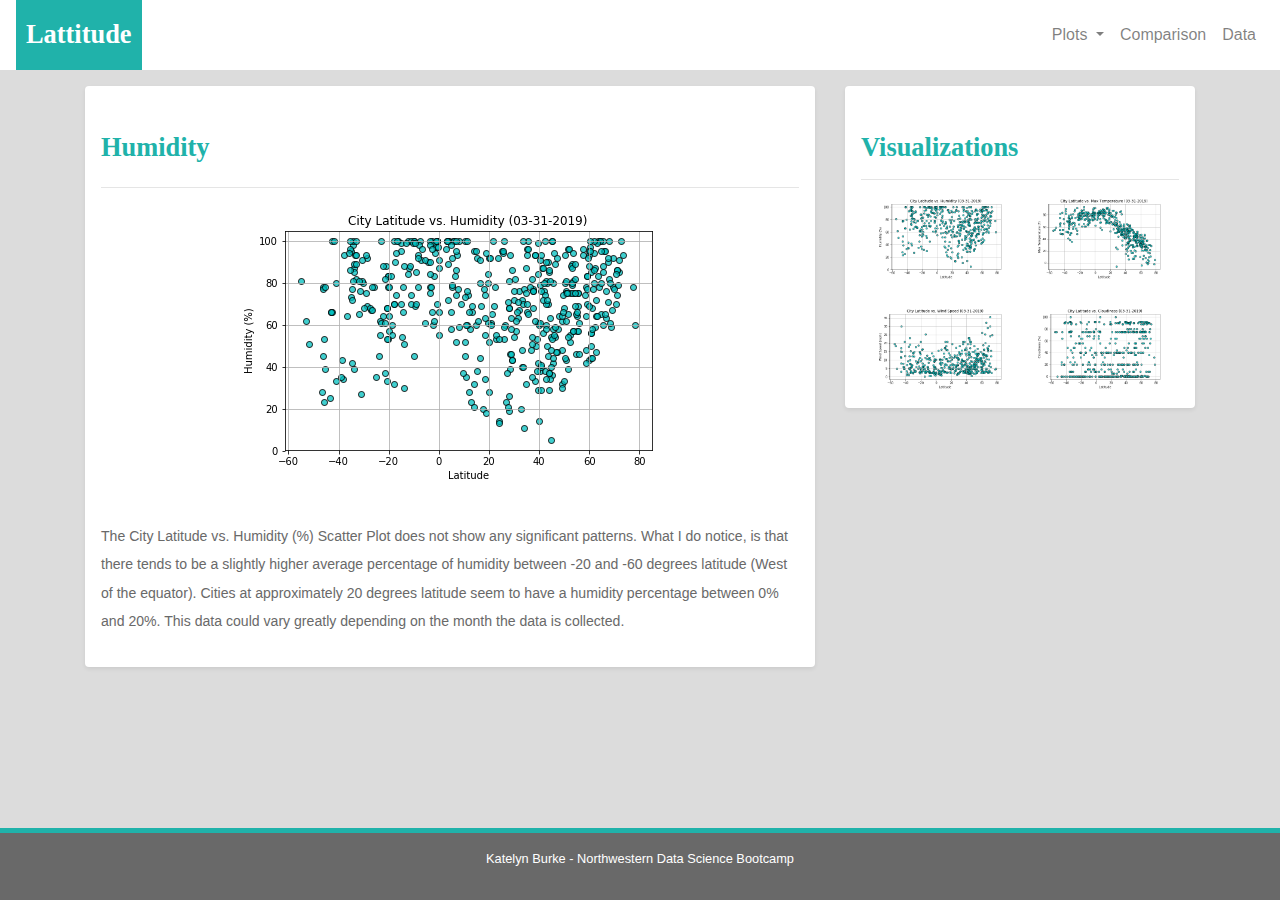
<file: humidity.html>
<!-- Unit 12 | Assignment - Web Visualization Dashboard (Latitude) -->

<!-- Humidity Visualizations -->

<!DOCTYPE html>
<html lang="en-us">

<head>

  <meta charset="UTF-8">
  <title>Cloudiness</title>

<!-- Bring in our bootstrap stylesheet -->

<link rel="stylesheet" href="https://stackpath.bootstrapcdn.com/bootstrap/4.3.1/css/bootstrap.min.css" integrity="sha384-ggOyR0iXCbMQv3Xipma34MD+dH/1fQ784/j6cY/iJTQUOhcWr7x9JvoRxT2MZw1T" crossorigin="anonymous">  <link rel="stylesheet" href="style.css">

<link rel="stylesheet" href="style.css">

<!-- Nav bar -->
</head>
<body class="d-flex flex-column h-100 body-color">
  <div>
    <nav class="navbar navbar-expand-lg navbar-light">
      <div class="nav-logo">
        <a class="navbar-brand" href="index.html">Lattitude</a>
      </div>
      <button class="navbar-toggler" type="button" data-toggle="dropdown" data-target="#navbarNavDropdown" aria-controls="navbarNavDropdown" aria-expanded="false" aria-label="Toggle navigation">
        <span class="navbar-toggler-icon"></span>
      </button>
      <div class="w-100">
        <div class="collapse navbar-collapse" id="navbarNavDropdown">
          <ul class="navbar-nav">
            <li class="nav-item">
              <a class="nav-link" href="data.html">Data</a>
            </li>
            <li class="nav-item">
              <a class="nav-link" href="comparisons.html">Comparison</a>
            </li>
            <li class="nav-item dropdown">
              <a class="nav-link dropdown-toggle" href="#" id="navbarDropdownMenuLink" role="button" data-toggle="dropdown" aria-haspopup="true" aria-expanded="false">
                Plots
              </a>
              <div class="dropdown-menu" aria-labelledby="navbarDropdownMenuLink">
                <a class="dropdown-item" href="temperature.html">Max Temperature</a>
                <a class="dropdown-item" href="humidity.html">Humidity</a>
                <a class="dropdown-item" href="cloudiness.html">Cloudiness</a>
                <a class="dropdown-item" href="wind_speed.html">Wind Speed</a>
              </div>
            </li>
          </ul>
        </div>
      </div>
    </nav>

<!--Main part of page-->
<main class="body-color flex-shrink-0">
  <div class="container">
    <div class="row d-flex align-items-stretch h-100">
      <div class="col-12 col-md-8 d-flex flex-column">
        <div class="d-flex flex-column my-3 p-3 bg-white rounded shadow-sm w-100">
          <h1 class="display-1 aqua">Humidity</h1>
          <div>
            <hr>
            <div class="text-center">
              <img src="images/humidityplot2.png" alt="humidity plot"  hspace="15">
            </div>
            <div class="mt-1">
              <p class= "font-fix" id="para-font mt-0">The City Latitude vs. Humidity (%) Scatter Plot does not show any significant patterns. What I do notice, is that there tends to be a slightly higher average percentage of humidity between -20 and -60 degrees latitude (West of the equator). Cities at approximately 20 degrees latitude seem to have a humidity percentage between 0% and 20%. This data could vary greatly depending on the month the data is collected. 
              </p>
            </div>
          </div>
        </div>
      </div>
      <div class="col-12 col-md-4 d-flex flex-column">
          <div class="my-3 p-3 bg-white rounded shadow-sm w-100">
            <h1 class="display-1 aqua">Visualizations</h1> 
            <hr>
            <div class="container">
              <div class="row text-align-center">
                <div class="col-sm-6">
                  <div class="text-center">
                    <img class="img-fluid mx-auto mb-4" src="images\humidityplot2.png" alt="humidity plot" height="175" width="225" hspace="15">
                    <img class="img-fluid mx-auto" src="images\windspeedplot2.png" alt="wind speed plot" height="175" width="225" hspace="15">
                  </div>
                </div>
                <div class="col-sm-6">
                  <div class="text-center">
                    <img class="img-fluid mx-auto mb-4" src="images\temperatureplot2.png" alt="temperature plot" height="175" width="225" hspace="15">
                    <img class="img-fluid mx-auto" src="images\cloudinessplot2.png" alt="cloudiness plot" height="175" width="225" hspace="15">
                  </div>
                </div>
              </div>
            </div>
          </div>
      </div>
    </div>
  </div>
</main>
<!-- Footer -->
<footer class="footer mt-auto py-3">
  <p>Katelyn Burke - Northwestern Data Science Bootcamp</p>
</footer>

  <script src="https://code.jquery.com/jquery-3.3.1.slim.min.js" integrity="sha384-q8i/X+965DzO0rT7abK41JStQIAqVgRVzpbzo5smXKp4YfRvH+8abtTE1Pi6jizo" crossorigin="anonymous"></script>
  <script src="https://cdnjs.cloudflare.com/ajax/libs/popper.js/1.14.7/umd/popper.min.js" integrity="sha384-UO2eT0CpHqdSJQ6hJty5KVphtPhzWj9WO1clHTMGa3JDZwrnQq4sF86dIHNDz0W1" crossorigin="anonymous"></script>
  <script src="https://stackpath.bootstrapcdn.com/bootstrap/4.3.1/js/bootstrap.min.js" integrity="sha384-JjSmVgyd0p3pXB1rRibZUAYoIIy6OrQ6VrjIEaFf/nJGzIxFDsf4x0xIM+B07jRM" crossorigin="anonymous"></script>
</file>
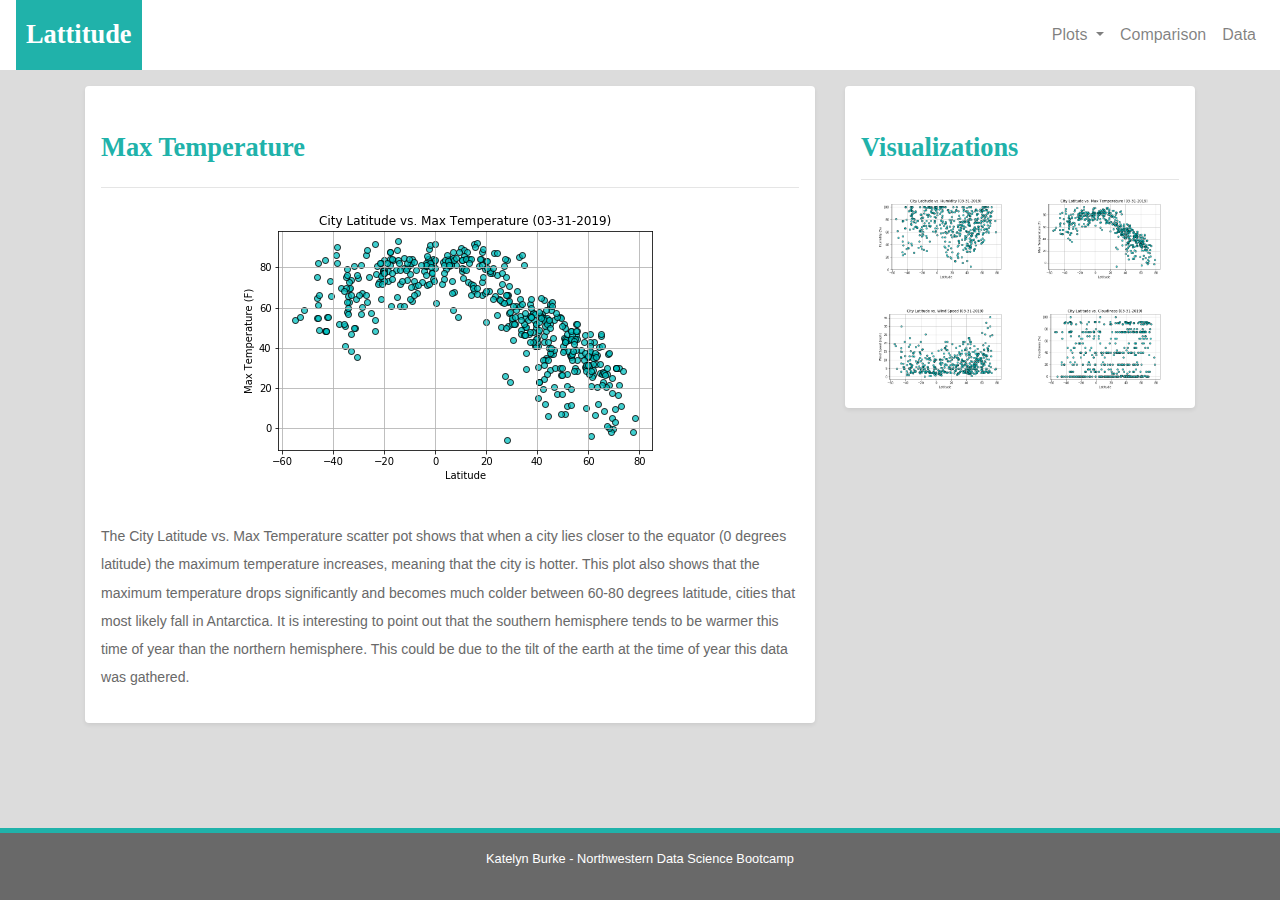
<file: temperature.html>
<!-- Unit 12 | Assignment - Web Visualization Dashboard (Latitude) -->

<!-- Temperature Visualizations -->

<!DOCTYPE html>
<html lang="en-us">

<head>

  <meta charset="UTF-8">
  <title>Max Temperature</title>

<!-- Bring in our bootstrap stylesheet -->

<link rel="stylesheet" href="https://stackpath.bootstrapcdn.com/bootstrap/4.3.1/css/bootstrap.min.css" integrity="sha384-ggOyR0iXCbMQv3Xipma34MD+dH/1fQ784/j6cY/iJTQUOhcWr7x9JvoRxT2MZw1T" crossorigin="anonymous">  <link rel="stylesheet" href="style.css">

<link rel="stylesheet" href="style.css">

<!-- Nav bar -->
</head>
<body class="d-flex flex-column h-100 body-color">
  <div>
    <nav class="navbar navbar-expand-lg navbar-light">
      <div class="nav-logo">
        <a class="navbar-brand" href="index.html">Lattitude</a>
      </div>
      <button class="navbar-toggler" type="button" data-toggle="dropdown" data-target="#navbarNavDropdown" aria-controls="navbarNavDropdown" aria-expanded="false" aria-label="Toggle navigation">
        <span class="navbar-toggler-icon"></span>
      </button>
      <div class="w-100">
        <div class="collapse navbar-collapse" id="navbarNavDropdown">
          <ul class="navbar-nav">
            <li class="nav-item">
              <a class="nav-link" href="data.html">Data</a>
            </li>
            <li class="nav-item">
              <a class="nav-link" href="comparisons.html">Comparison</a>
            </li>
            <li class="nav-item dropdown">
              <a class="nav-link dropdown-toggle" href="#" id="navbarDropdownMenuLink" role="button" data-toggle="dropdown" aria-haspopup="true" aria-expanded="false">
                Plots
              </a>
              <div class="dropdown-menu" aria-labelledby="navbarDropdownMenuLink">
                <a class="dropdown-item" href="temperature.html">Max Temperature</a>
                <a class="dropdown-item" href="humidity.html">Humidity</a>
                <a class="dropdown-item" href="cloudiness.html">Cloudiness</a>
                <a class="dropdown-item" href="wind_speed.html">Wind Speed</a>
              </div>
            </li>
          </ul>
        </div>
      </div>
    </nav>

<!--Main part of page-->
<main class="body-color flex-shrink-0">
  <div class="container">
    <div class="row d-flex align-items-stretch h-100">
      <div class="col-12 col-md-8 d-flex flex-column">
        <div class="d-flex flex-column my-3 p-3 bg-white rounded shadow-sm w-100">
          <h1 class="display-1 aqua">Max Temperature</h1>
          <div>
            <hr>
            <div class="text-center">
              <img src="images\temperatureplot2.png" alt="temperature plot"  hspace="15">
            </div>
            <div class="mt-1">
              <p class= "font-fix" id="para-font mt-0">The City Latitude vs. Max Temperature scatter pot shows that when a city lies closer to the equator (0 degrees latitude) the maximum temperature increases, meaning that the city is hotter. This plot also shows that the maximum temperature drops significantly and becomes much colder between 60-80 degrees latitude, cities that most likely fall in Antarctica. It is interesting to point out that the southern hemisphere tends to be warmer this time of year than the northern hemisphere. This could be due to the tilt of the earth at the time of year this data was gathered.
              </p>
            </div>
          </div>
        </div>
      </div>
      <div class="col-12 col-md-4 d-flex flex-column">
          <div class="my-3 p-3 bg-white rounded shadow-sm w-100">
            <h1 class="display-1 aqua">Visualizations</h1> 
            <hr>
            <div class="container">
              <div class="row text-align-center">
                <div class="col-sm-6">
                  <div class="text-center">
                    <img class="img-fluid mx-auto mb-4" src="images\humidityplot2.png" alt="humidity plot" height="175" width="225" hspace="15">
                    <img class="img-fluid mx-auto" src="images\windspeedplot2.png" alt="wind speed plot" height="175" width="225" hspace="15">
                  </div>
                </div>
                <div class="col-sm-6">
                  <div class="text-center">
                    <img class="img-fluid mx-auto mb-4" src="images\temperatureplot2.png" alt="temperature plot" height="175" width="225" hspace="15">
                    <img class="img-fluid mx-auto" src="images\cloudinessplot2.png" alt="cloudiness plot" height="175" width="225" hspace="15">
                  </div>
                </div>
              </div>
            </div>
          </div>
      </div>
    </div>
  </div>
</main>
<!-- Footer -->
<footer class="footer mt-auto py-3">
  <p>Katelyn Burke - Northwestern Data Science Bootcamp</p>
</footer>

  <script src="https://code.jquery.com/jquery-3.3.1.slim.min.js" integrity="sha384-q8i/X+965DzO0rT7abK41JStQIAqVgRVzpbzo5smXKp4YfRvH+8abtTE1Pi6jizo" crossorigin="anonymous"></script>
  <script src="https://cdnjs.cloudflare.com/ajax/libs/popper.js/1.14.7/umd/popper.min.js" integrity="sha384-UO2eT0CpHqdSJQ6hJty5KVphtPhzWj9WO1clHTMGa3JDZwrnQq4sF86dIHNDz0W1" crossorigin="anonymous"></script>
  <script src="https://stackpath.bootstrapcdn.com/bootstrap/4.3.1/js/bootstrap.min.js" integrity="sha384-JjSmVgyd0p3pXB1rRibZUAYoIIy6OrQ6VrjIEaFf/nJGzIxFDsf4x0xIM+B07jRM" crossorigin="anonymous"></script>
</file>
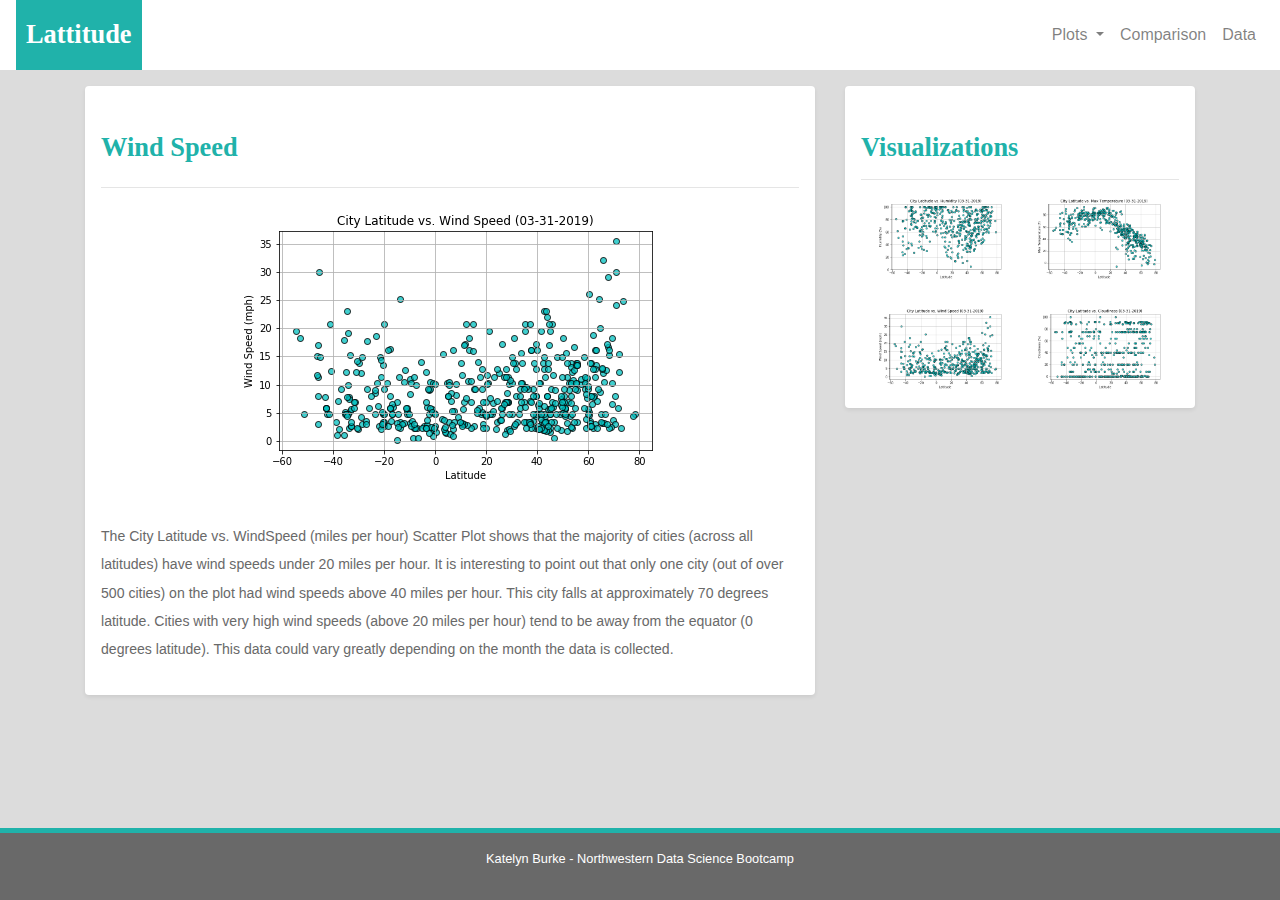
<file: wind_speed.html>
<!-- Unit 12 | Assignment - Web Visualization Dashboard (Latitude) -->

<!-- Wind Speed Visualizations -->

<!DOCTYPE html>
<html lang="en-us">

<head>

  <meta charset="UTF-8">
  <title>Wind Speed</title>

<!-- Bring in our bootstrap stylesheet -->

<link rel="stylesheet" href="https://stackpath.bootstrapcdn.com/bootstrap/4.3.1/css/bootstrap.min.css" integrity="sha384-ggOyR0iXCbMQv3Xipma34MD+dH/1fQ784/j6cY/iJTQUOhcWr7x9JvoRxT2MZw1T" crossorigin="anonymous">  <link rel="stylesheet" href="style.css">

<link rel="stylesheet" href="style.css">

<!-- Nav bar -->
</head>
<body class="d-flex flex-column h-100 body-color">
  <div>
    <nav class="navbar navbar-expand-lg navbar-light">
      <div class="nav-logo">
        <a class="navbar-brand" href="index.html">Lattitude</a>
      </div>
      <button class="navbar-toggler" type="button" data-toggle="dropdown" data-target="#navbarNavDropdown" aria-controls="navbarNavDropdown" aria-expanded="false" aria-label="Toggle navigation">
        <span class="navbar-toggler-icon"></span>
      </button>
      <div class="w-100">
        <div class="collapse navbar-collapse" id="navbarNavDropdown">
          <ul class="navbar-nav">
            <li class="nav-item">
              <a class="nav-link" href="data.html">Data</a>
            </li>
            <li class="nav-item">
              <a class="nav-link" href="comparisons.html">Comparison</a>
            </li>
            <li class="nav-item dropdown">
              <a class="nav-link dropdown-toggle" href="#" id="navbarDropdownMenuLink" role="button" data-toggle="dropdown" aria-haspopup="true" aria-expanded="false">
                Plots
              </a>
              <div class="dropdown-menu" aria-labelledby="navbarDropdownMenuLink">
                <a class="dropdown-item" href="temperature.html">Max Temperature</a>
                <a class="dropdown-item" href="humidity.html">Humidity</a>
                <a class="dropdown-item" href="cloudiness.html">Cloudiness</a>
                <a class="dropdown-item" href="wind_speed.html">Wind Speed</a>
              </div>
            </li>
          </ul>
        </div>
      </div>
    </nav>

<!--Main part of page-->
<main class="body-color flex-shrink-0">
  <div class="container">
    <div class="row d-flex align-items-stretch h-100">
      <div class="col-12 col-md-8 d-flex flex-column">
        <div class="d-flex flex-column my-3 p-3 bg-white rounded shadow-sm w-100">
          <h1 class="display-1 aqua">Wind Speed</h1>
          <div>
            <hr>
            <div class="text-center">
              <img src="images/windspeedplot2.png" alt="wind speed plot"  hspace="15">
            </div>
            <div class="mt-1">
              <p class= "font-fix" id="para-font mt-0">The City Latitude vs. WindSpeed (miles per hour) Scatter Plot shows that the majority of cities (across all latitudes) have wind speeds under 20 miles per hour. It is interesting to point out that only one city (out of over 500 cities) on the plot had wind speeds above 40 miles per hour. This city falls at approximately 70 degrees latitude. Cities with very high wind speeds (above 20 miles per hour) tend to be away from the equator (0 degrees latitude). This data could vary greatly depending on the month the data is collected.
              </p>
            </div>
          </div>
        </div>
      </div>
      <div class="col-12 col-md-4 d-flex flex-column">
          <div class="my-3 p-3 bg-white rounded shadow-sm w-100">
            <h1 class="display-1 aqua">Visualizations</h1> 
            <hr>
            <div class="container">
              <div class="row text-align-center">
                <div class="col-sm-6">
                  <div class="text-center">
                    <img class="img-fluid mx-auto mb-4" src="images\humidityplot2.png" alt="humidity plot" height="175" width="225" hspace="15">
                    <img class="img-fluid mx-auto" src="images\windspeedplot2.png" alt="wind speed plot" height="175" width="225" hspace="15">
                  </div>
                </div>
                <div class="col-sm-6">
                  <div class="text-center">
                    <img class="img-fluid mx-auto mb-4" src="images\temperatureplot2.png" alt="temperature plot" height="175" width="225" hspace="15">
                    <img class="img-fluid mx-auto" src="images\cloudinessplot2.png" alt="cloudiness plot" height="175" width="225" hspace="15">
                  </div>
                </div>
              </div>
            </div>
          </div>
      </div>
    </div>
  </div>
</main>
<!-- Footer -->
<footer class="footer mt-auto py-3">
  <p>Katelyn Burke - Northwestern Data Science Bootcamp</p>
</footer>

  <script src="https://code.jquery.com/jquery-3.3.1.slim.min.js" integrity="sha384-q8i/X+965DzO0rT7abK41JStQIAqVgRVzpbzo5smXKp4YfRvH+8abtTE1Pi6jizo" crossorigin="anonymous"></script>
  <script src="https://cdnjs.cloudflare.com/ajax/libs/popper.js/1.14.7/umd/popper.min.js" integrity="sha384-UO2eT0CpHqdSJQ6hJty5KVphtPhzWj9WO1clHTMGa3JDZwrnQq4sF86dIHNDz0W1" crossorigin="anonymous"></script>
  <script src="https://stackpath.bootstrapcdn.com/bootstrap/4.3.1/js/bootstrap.min.js" integrity="sha384-JjSmVgyd0p3pXB1rRibZUAYoIIy6OrQ6VrjIEaFf/nJGzIxFDsf4x0xIM+B07jRM" crossorigin="anonymous"></script>
</file>
<file: style.css>
html {
    height: 100%;
}

body {
    height: 100%;
}

.navbar {
    padding-top: 0;
    padding-bottom: 0;
    background-color: white;
    
  }

  @media screen and (min-width: 992px) {
    .navbar-expand-lg .navbar-nav {
      display: flex;
      flex-direction: row-reverse;
    }

    .navbar-collapse {
      justify-content: flex-end;
    }
  }

  @media screen and (max-width: 991px) {
    .navbar {
      background-color: lightseagreen;
    }
  }

.nav-logo {
    background-color: lightseagreen;
    padding: 10px;
}

.nav-logo .navbar-brand {
    color: white;
    font-family: Georgia, Times, "Times New Roman";
    font-weight: bolder;
    text-align: center;
    font-size: 165%;
    margin: 0;
}

.aqua {
    color: lightseagreen;
    font-family: Georgia, Times, "Times New Roman";
    font-size: 165%;
    font-weight: bolder;
    text-align: left;
    margin-top: 30px;
}

.footer {
    position: fixed;
    left: 0;
    right: 0;
    bottom: 0;
    width: 100%;
    background-color: dimgray;
    color: white;
    text-align: center;
    font-size: 80%;
    padding-top: 16px;
    border-top: 5px solid lightseagreen;
  }

  #para-font {
    color: dimgray;
    font-size: 88%;
    line-height: 2;
    margin-top: 60px;
    padding: 0px;

  }

  .image-1 {
    float: left;
    position: relative;
    margin-top: 8px;
  }

  .body-color {
    background-color: gainsboro;
    height: 100%;
    margin-bottom: 10px;
  }

  .image-2 {
    float: right;
    position: relative;
    margin-top: 8px;
  }

.jumbotron {
    color: lightseagreen;
    font-family: Georgia, Times, "Times New Roman";
    font-size: 160%;
    font-weight: bolder;
    text-align: left;
    background-color: white;
    margin-bottom: 10px;
    margin-left: 20px;
}

.parent {
  display: flex;
  flex-direction: row;
  height: 100%;
}

.info {
  color: dimgray;
  font-size: 100%;
  margin-bottom: 25px;
  margin-top: 20px;
  margin-left: 5px;
}

table {
  table-layout: fixed;
  width: auto;
 /* width: 100%;*/
  table-layout: auto;
  overflow:auto;    
  margin-left: 0px;
  margin-right: 5px;
}

.img-with-text {
  text-align: center;
  width: 80%;
}

.table-background {
  background-color: gainsboro
}

.comparison-text {
  color: lightseagreen;
    font-family: Georgia, Times, "Times New Roman";
    font-size: 120%;
    font-weight: bolder;
    text-align: center;
    margin-top: 30px;
}

.center {
  display: block;
  margin-left: auto;
  margin-right: auto;
  width: 75%;
}

.table-container {
  overflow-x: scroll;
}

.font-fix {
color: dimgray;
font-size: 88%;
line-height: 2;
margin-top: 30px;
padding: 0px;
}
</file>
